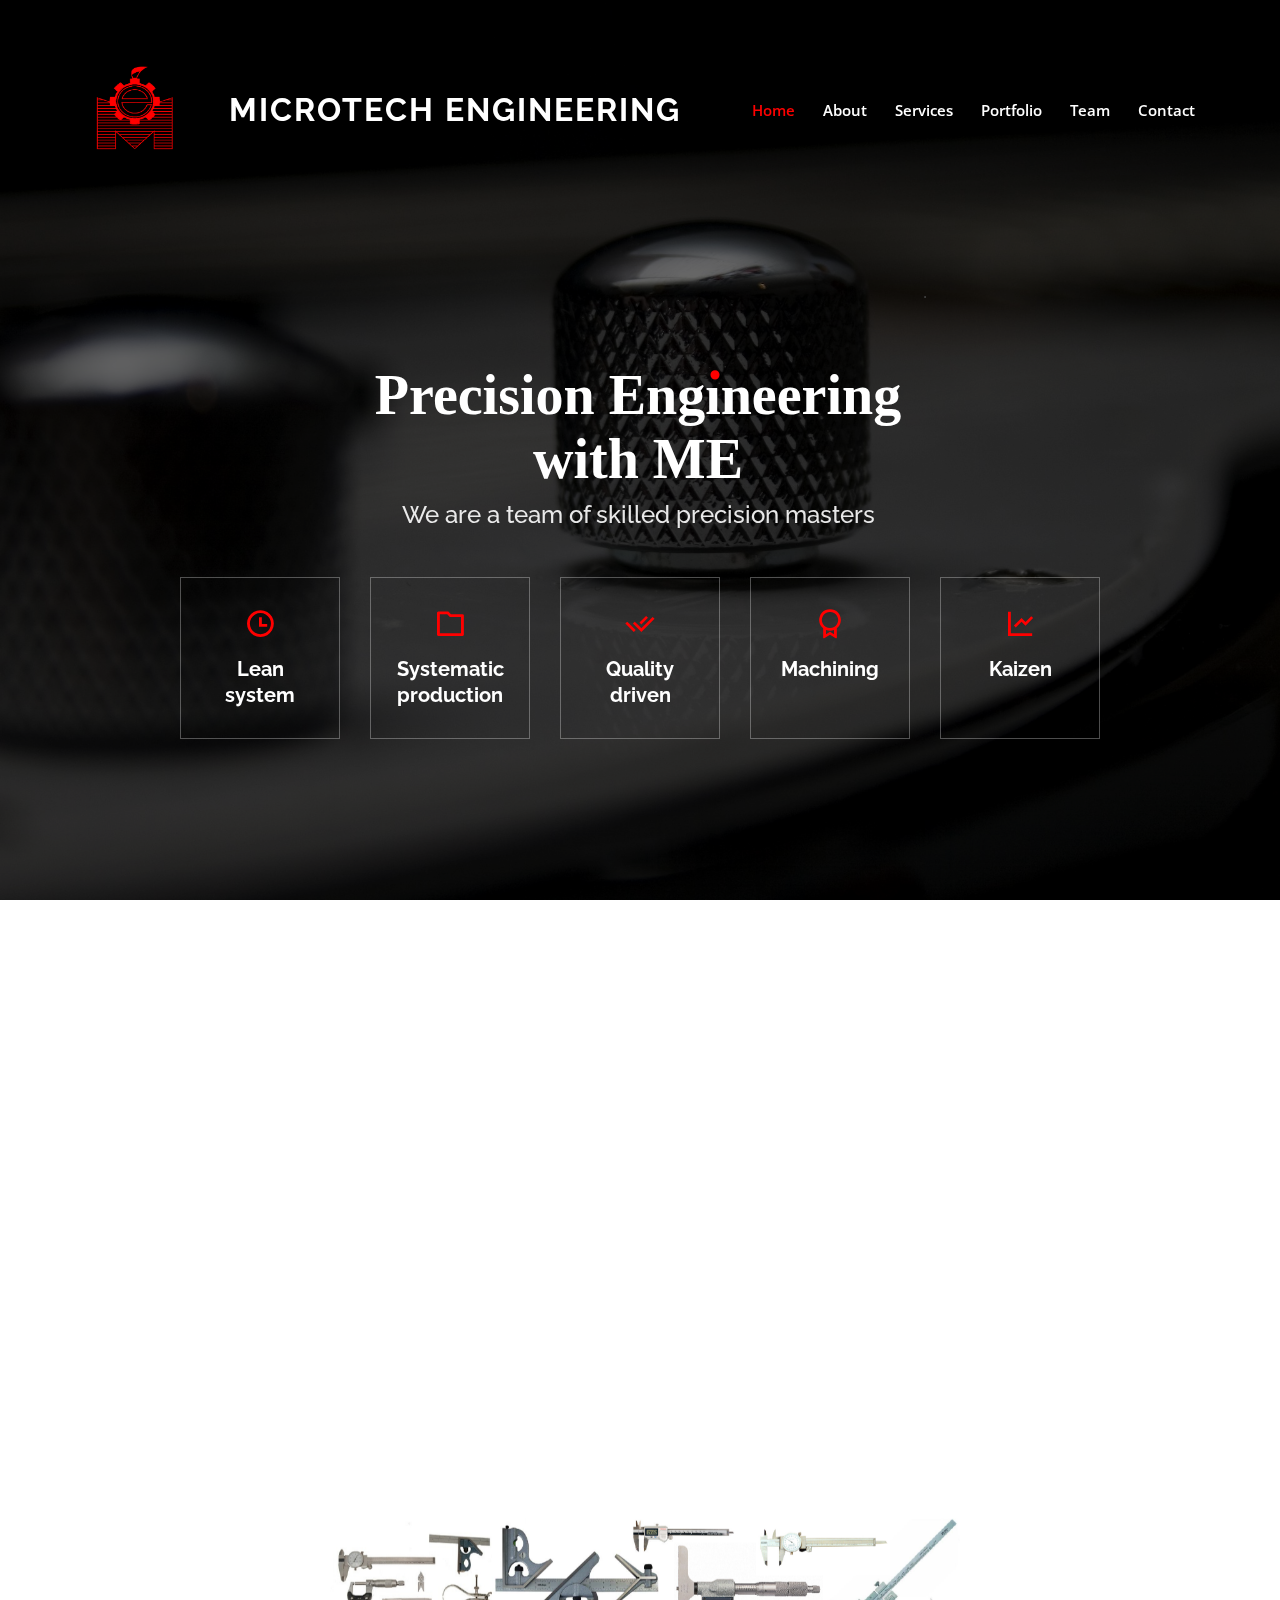
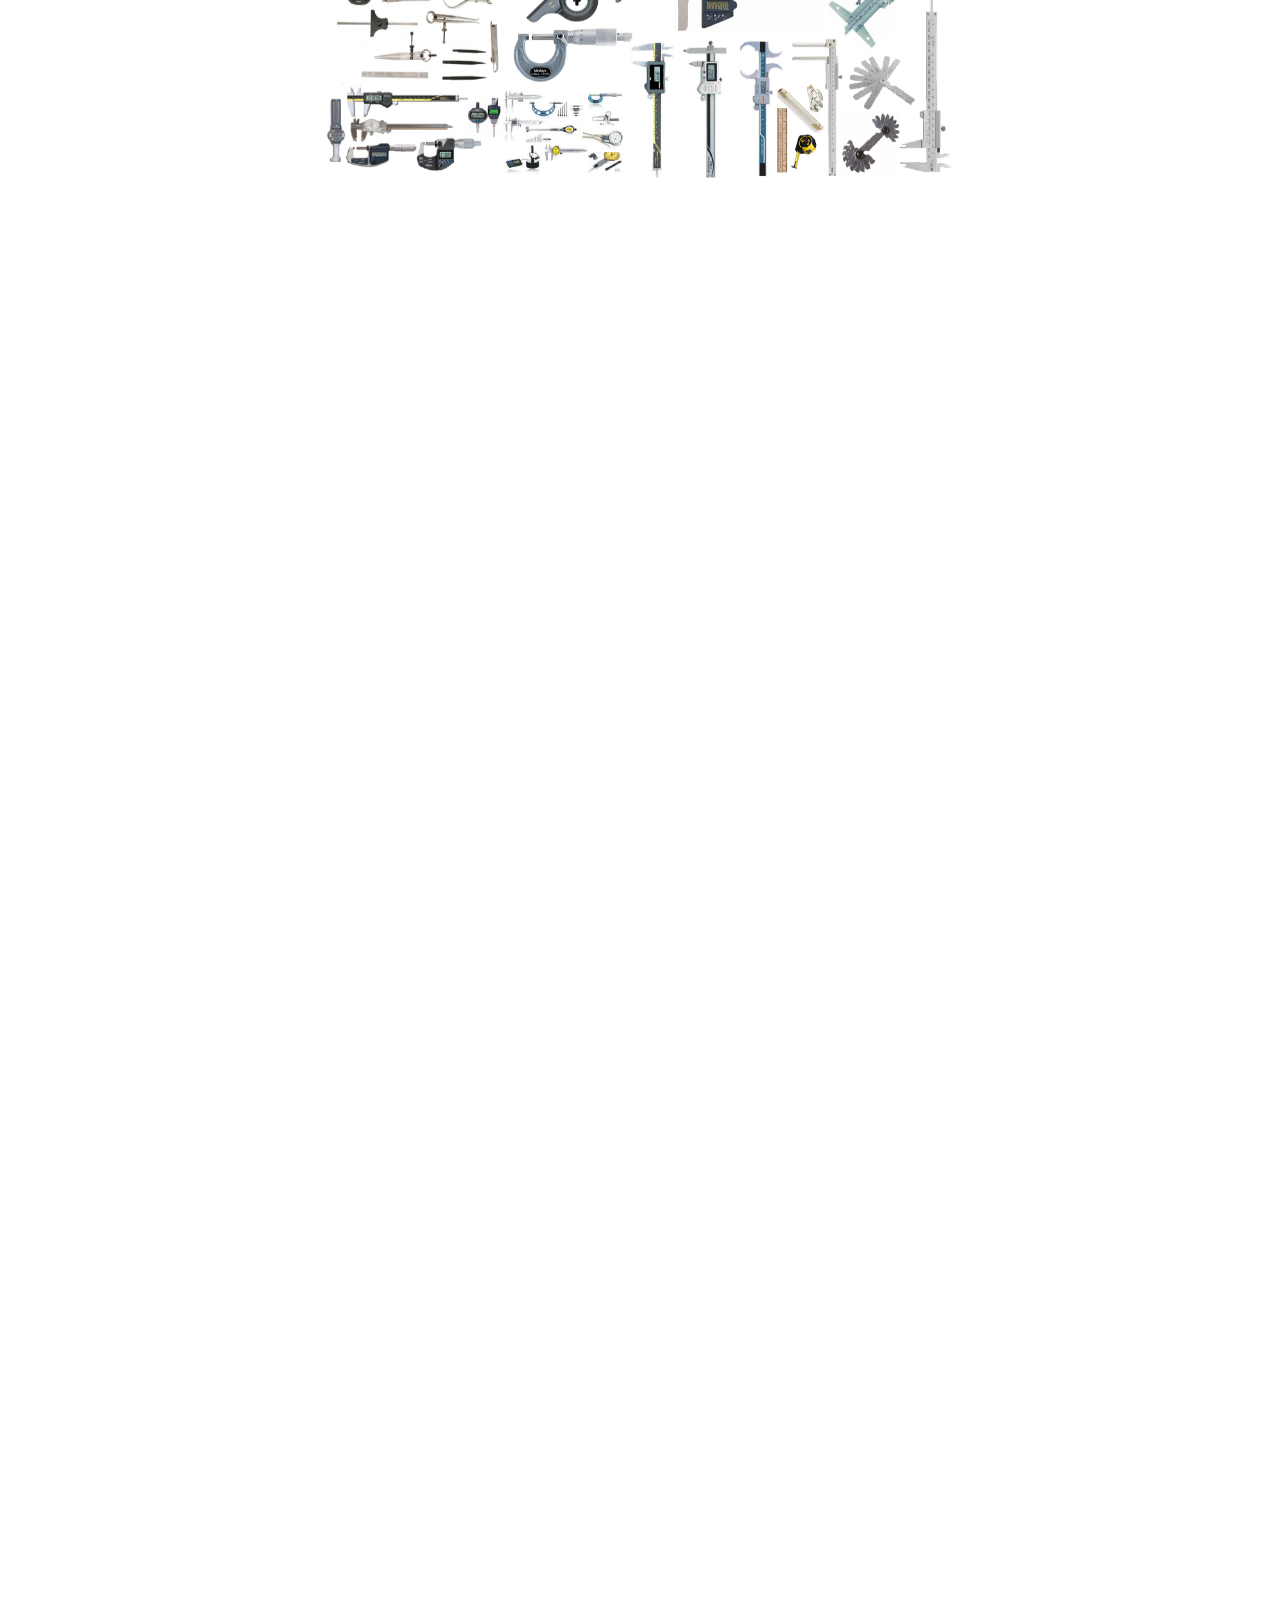
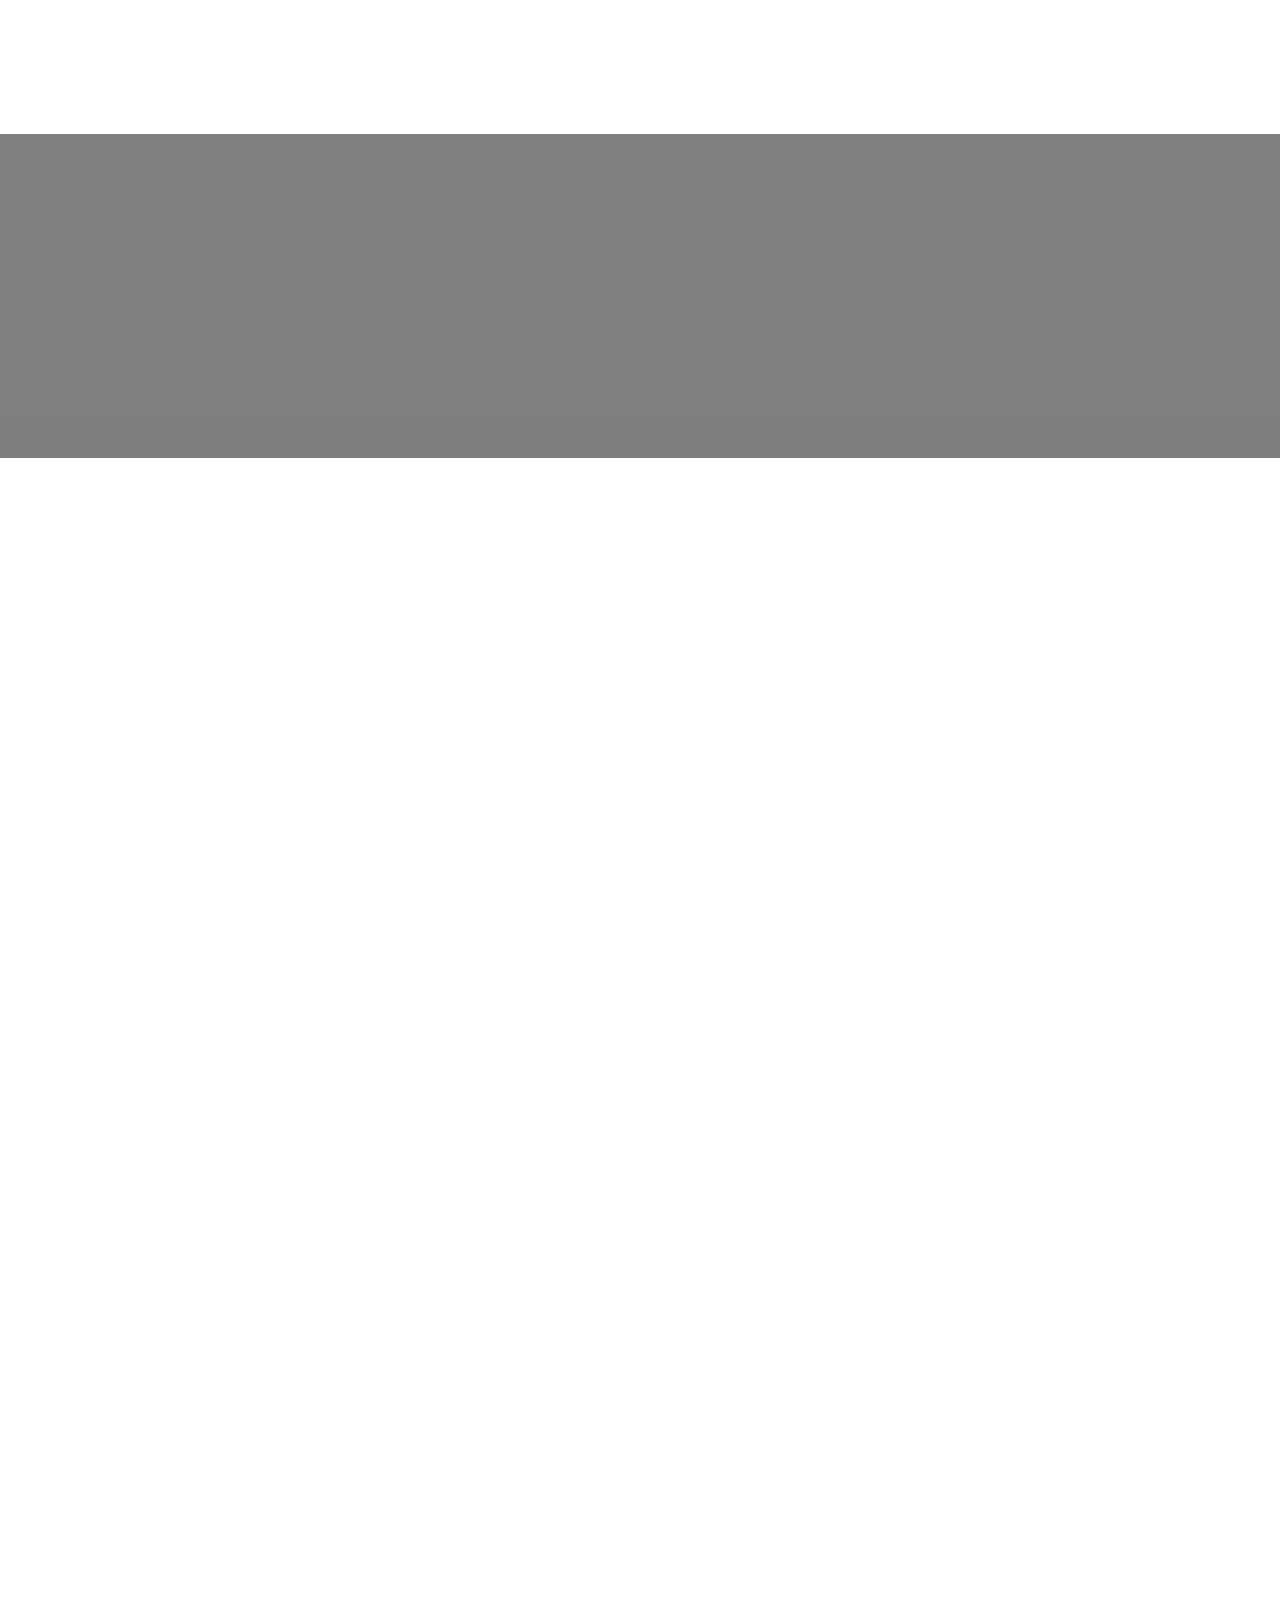
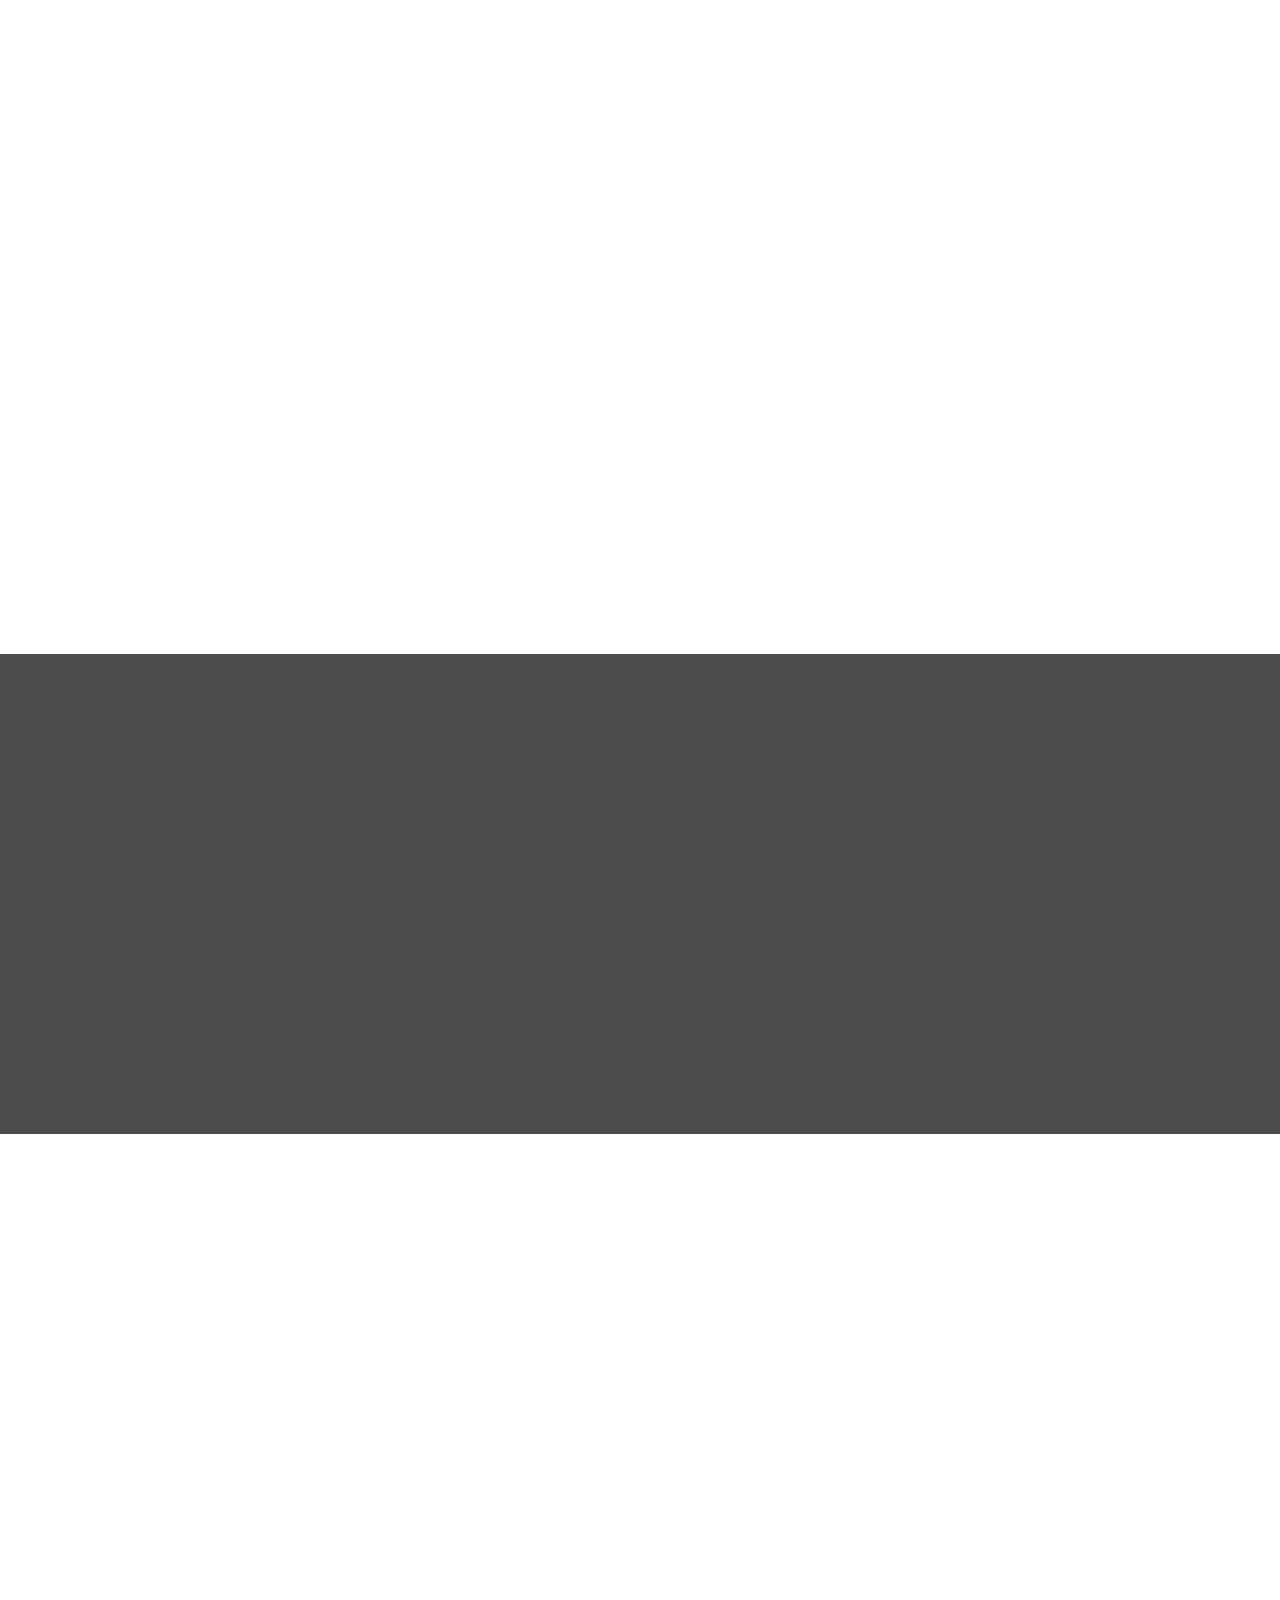
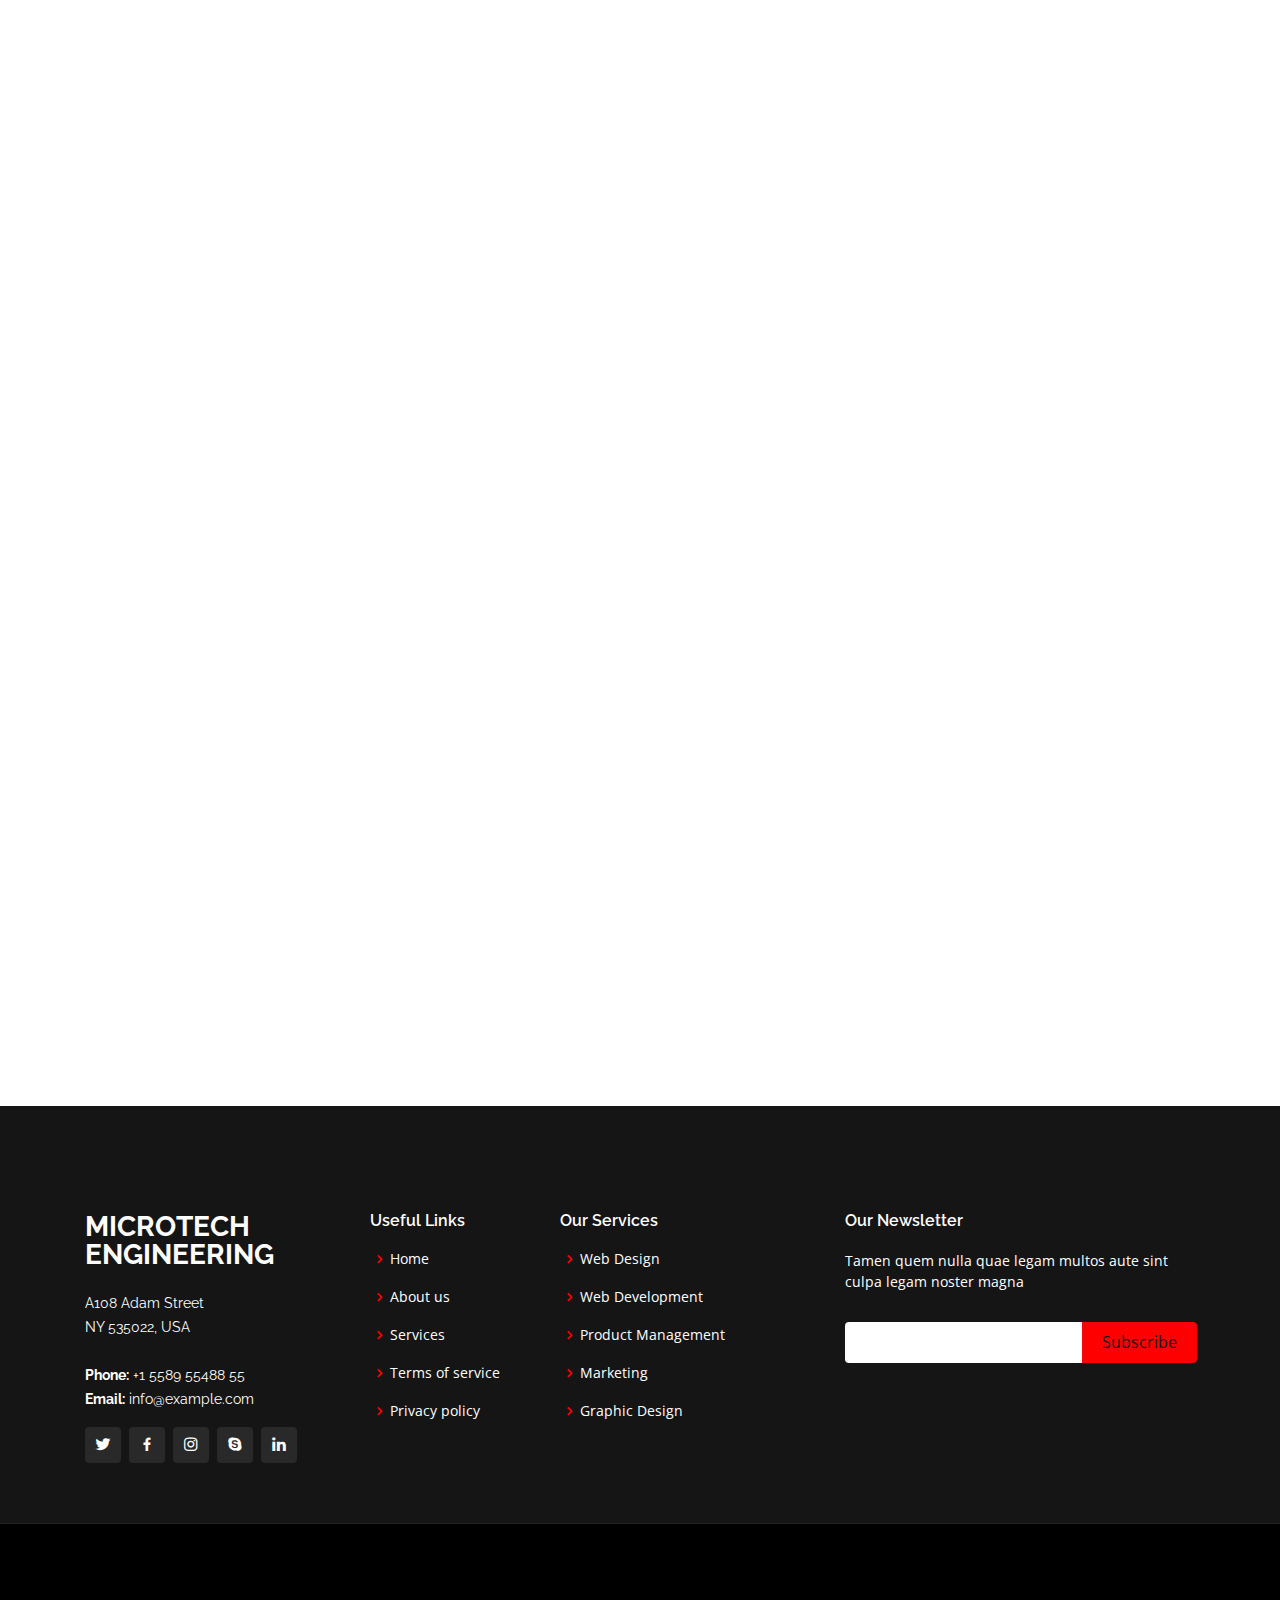
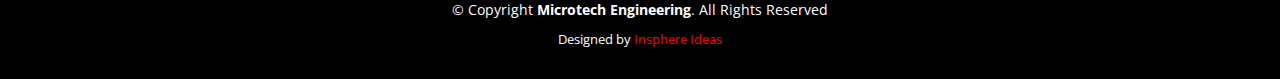
<file: index.html>
<!DOCTYPE html>
<html lang="en">

<head>
  <meta charset="utf-8">
  <meta content="width=device-width, initial-scale=1.0" name="viewport">
  
  <title>Microtech Engineering</title>
  
  <meta content="" name="descriptison">
  <meta content="" name="keywords">

  <!-- Favicons -->
  <link href="assets/img/favicon.png" rel="icon">
  <link href="assets/img/apple-touch-icon.png" rel="apple-touch-icon">

  <!-- Google Fonts -->
  <link href="https://fonts.googleapis.com/css?family=Open+Sans:300,300i,400,400i,600,600i,700,700i|Raleway:300,300i,400,400i,500,500i,600,600i,700,700i|Poppins:300,300i,400,400i,500,500i,600,600i,700,700i" rel="stylesheet">

  <!-- Vendor CSS Files -->
  <link href="assets/vendor/bootstrap/css/bootstrap.min.css" rel="stylesheet">
  <link href="assets/vendor/icofont/icofont.min.css" rel="stylesheet">
  <link href="assets/vendor/boxicons/css/boxicons.min.css" rel="stylesheet">
  <link href="assets/vendor/owl.carousel/assets/owl.carousel.min.css" rel="stylesheet">
  <link href="assets/vendor/venobox/venobox.css" rel="stylesheet">
  <link href="assets/vendor/remixicon/remixicon.css" rel="stylesheet">
  <link href="assets/vendor/aos/aos.css" rel="stylesheet">

  <!-- Template Main CSS File -->
  <link href="assets/css/style.css" rel="stylesheet">

  <!-- =======================================================
  * Template Name: Gp - v2.1.0
  * Template URL: https://bootstrapmade.com/gp-free-multipurpose-html-bootstrap-template/
  * Author: BootstrapMade.com
  * License: https://bootstrapmade.com/license/
  ======================================================== -->
</head>

<body>

  <!-- ======= Header ======= -->
  <header id="header" class="fixed-top">
    <div class="container d-flex align-items-center justify-content-between">
      <img src="logo.png" width="100" height="100">
      <h1 class="logo"><a href="index.html">Microtech Engineering</a></h1>
      <!-- Uncomment below if you prefer to use an image logo -->
      <!-- <a href="index.html" class="logo"><img src="assets/img/logo.png" alt="" class="img-fluid"></a>-->

      <nav class="nav-menu d-none d-lg-block">
        <ul>
          <li class="active"><a href="index.html">Home</a></li>
          <li><a href="#about">About</a></li>
          <li><a href="#services">Services</a></li>
          <li><a href="#portfolio">Portfolio</a></li>
          <li><a href="#team">Team</a></li>
          <!-- <li class="drop-down"><a href="">Drop Down</a> -->
            <!-- <ul>
              <li><a href="#">Drop Down 1</a></li>
              <li class="drop-down"><a href="#">Deep Drop Down</a>
                <ul>
                  <li><a href="#">Deep Drop Down 1</a></li>
                  <li><a href="#">Deep Drop Down 2</a></li>
                  <li><a href="#">Deep Drop Down 3</a></li>
                  <li><a href="#">Deep Drop Down 4</a></li>
                  <li><a href="#">Deep Drop Down 5</a></li>
                </ul>
              </li>
              <li><a href="#">Drop Down 2</a></li>
              <li><a href="#">Drop Down 3</a></li>
              <li><a href="#">Drop Down 4</a></li>
            </ul> -->
          </li>
          <li><a href="#contact">Contact</a></li>

        </ul>
      </nav><!-- .nav-menu -->

      

    </div>
  </header><!-- End Header -->

  

  <!-- ======= Hero Section ======= -->
  <section id="hero" class="d-flex align-items-center justify-content-center">
    <div class="container" data-aos="fade-up">

      <div class="row justify-content-center" data-aos="fade-up" data-aos-delay="150">
        <div class="col-xl-6 col-lg-8">
          <br><br>
          <h1><p class="letter bounce" style="color: red;">&nbsp;&nbsp;&nbsp;&nbsp;&nbsp;&nbsp;&nbsp;&nbsp;&nbsp;&nbsp;&nbsp;.</p>

            
            <p class="letter">Precision Engıneering with ME</p> 
            <h2>We are a team of skilled precision masters</h2>         
            <!-- <p class="letter bounce">.</p>
            <p class="letter">ı</p> -->
        </div><span>.</span></h1>
          <!-- <h2>We are a team of skilled precision masters</h2> -->
        
      </div>
      

      <div class="row mt-5 justify-content-center" data-aos="zoom-in" data-aos-delay="250">
        <div class="col-xl-2 col-md-4 col-6">
          <div class="icon-box">
            <i class="ri-time-line"></i>
            <h3><a href="lean.html">Lean system</a></h3>
          </div>
        </div>
        <div class="col-xl-2 col-md-4 col-6 ">
          <div class="icon-box">
            <i class="ri-folder-line"></i>
            <h3><a href="systematic.html">Systematic production</a></h3>
          </div>
        </div>
        <div class="col-xl-2 col-md-4 col-6 mt-4 mt-md-0">
          <div class="icon-box">
            <i class="ri-check-double-line"></i>
            <h3><a href="quality.html">Quality driven</a></h3>
          </div>
        </div>
        <div class="col-xl-2 col-md-4 col-6 mt-4 mt-xl-0">
          <div class="icon-box">
            <i class="ri-award-line"></i>
            <h3><a href="machining.html">Machining</a></h3>
          </div>
        </div>
        <div class="col-xl-2 col-md-4 col-6 mt-4 mt-xl-0">
          <div class="icon-box">
            <i class="ri-line-chart-line"></i>
            <h3><a href="kaizen.html">Kaizen</a></h3>
          </div>
        </div>
      </div>

    </div>
  </section><!-- End Hero -->

  <main id="main">

    <!-- ======= About Section ======= -->
    <section id="about" class="about">
      <div class="container" data-aos="fade-up">

        <div class="row">
          <div class="col-lg-6 order-1 order-lg-2" data-aos="fade-left" data-aos-delay="100">
            <img src="assets/img/about.jpg" class="img-fluid" alt="">
          </div>
          <div class="col-lg-6 pt-4 pt-lg-0 order-2 order-lg-1 content" data-aos="fade-right" data-aos-delay="100">
            <h3>We are there to help whereever the precision of components is uncompromisable</h3>
            <p class="font-italic">
              World is growing beyond borders. Nowadays even sky is not the limit. We human beings are dreaming of colonising the entire universe. All these dreams were ignited by the fast growing engineering technology. Growth of technology is powered by passion for perfection
            </p>
            <ul>
              <li><i class="ri-check-double-line"></i>We always stick to the drawings to make sure that the customer requirement is satisfied perfectly</li>
              <li><i class="ri-check-double-line"></i>Our lean manufacturing culture helps to increase productivity and continuous improvements add more efficiancy over time</li>
              <li><i class="ri-check-double-line"></i>Our team's way of thought is always bound to precision. Precision is the first priority for anything and everything we do</li>
            </ul>
            <p>
              Established in 1998, we have successfully completed two decades with considerable number of happy customers
            </p>
          </div>
        </div>

      </div>
    </section><!-- End About Section -->


<!-- New Tools Section -->

    <div id="carouselExampleIndicators" class="carousel slide" data-ride="carousel">
      <ol class="carousel-indicators">
        <li data-target="#carouselExampleIndicators" data-slide-to="0" class="active"></li>
        <li data-target="#carouselExampleIndicators" data-slide-to="1"></li>
        <li data-target="#carouselExampleIndicators" data-slide-to="2"></li>
      </ol>
      <div class="carousel-inner">
        <div class="carousel-item active">
          <img src="./assets/img/tools/tools3.png" class="d-block w-100" alt="...">
        </div>
        <div class="carousel-item">
          <img src="./assets/img/tools/tools1.jpg" class="d-block w-100" alt="...">
        </div>
        <div class="carousel-item">
          <img src="./assets/img/tools/tools2.jpg" class="d-block w-100" alt="...">
        </div>
      </div>
      <a class="carousel-control-prev" href="#carouselExampleIndicators" role="button" data-slide="prev">
        <span class="carousel-control-prev-icon" aria-hidden="true"></span>
        <span class="sr-only">Previous</span>
      </a>
      <a class="carousel-control-next" href="#carouselExampleIndicators" role="button" data-slide="next">
        <span class="carousel-control-next-icon" aria-hidden="true"></span>
        <span class="sr-only">Next</span>
      </a>
    </div>
    <!-- ======= Closed Tools Section ======= -->

    <section id="features" class="features">
      <div class="container" data-aos="fade-up">
        <div class="row">
          <div class="image col-lg-6" style='background-image: url("assets/img/erp/erp3.jpg");' data-aos="fade-right"></div>
          
          <div class="col-lg-6" data-aos="fade-left" data-aos-delay="100">
            <div class="icon-box mt-5 mt-lg-0" data-aos="zoom-in" data-aos-delay="150">
              <i class="bx bx-receipt"></i>
              <h4>Versatility</h4>
              <p>We are extremely versatile and most of our products are unique</p>
            </div>
            <div class="icon-box mt-5" data-aos="zoom-in" data-aos-delay="150">
              <i class="bx bx-cube-alt"></i>
              <h4>Harum esse qui</h4>
              <p>Excepteur sint occaecat cupidatat non proident, sunt in culpa qui officia deserunt</p>
            </div>
            <div class="icon-box mt-5" data-aos="zoom-in" data-aos-delay="150">
              <i class="bx bx-images"></i>
              <h4>Aut occaecati</h4>
              <p>Aut suscipit aut cum nemo deleniti aut omnis. Doloribus ut maiores omnis facere</p>
            </div>
            <div class="icon-box mt-5" data-aos="zoom-in" data-aos-delay="150">
              <i class="bx bx-shield"></i>
              <h4>Beatae veritatis</h4>
              <p>Expedita veritatis consequuntur nihil tempore laudantium vitae denat pacta</p>
            </div>
          </div>
        </div>

      </div>
    </section><!-- End Features Section -->

    <!-- ======= Services Section ======= -->
    <section id="services" class="services">
      <div class="container" data-aos="fade-up">

        <div class="section-title">
          <h2>Services</h2>
          <p>Check our Services</p>
        </div>

        <div class="row">
          <div class="col-lg-4 col-md-6 d-flex align-items-stretch" data-aos="zoom-in" data-aos-delay="100">
            <div class="icon-box">
              <div class="icon"><i class="bx bx-ruler"></i></div>
              <h4><a href="">Pecision components</a></h4>
              <p>Voluptatum deleniti atque corrupti quos dolores et quas molestias excepturi</p>
            </div>
          </div>

          <div class="col-lg-4 col-md-6 d-flex align-items-stretch mt-4 mt-md-0" data-aos="zoom-in" data-aos-delay="200">
            <div class="icon-box">
              <div class="icon"><i class="bx bx-disc"></i></div>
              <h4><a href="">Wire cutting</a></h4>
              <p>Duis aute irure dolor in reprehenderit in voluptate velit esse cillum dolore</p>
            </div>
          </div>

          <div class="col-lg-4 col-md-6 d-flex align-items-stretch mt-4 mt-lg-0" data-aos="zoom-in" data-aos-delay="300">
            <div class="icon-box">
              <div class="icon"><i class="bx bx-tachometer"></i></div>
              <h4><a href="">Magni Dolores</a></h4>
              <p>Excepteur sint occaecat cupidatat non proident, sunt in culpa qui officia</p>
            </div>
          </div>

          <div class="col-lg-4 col-md-6 d-flex align-items-stretch mt-4" data-aos="zoom-in" data-aos-delay="100">
            <div class="icon-box">
              <div class="icon"><i class="bx bx-world"></i></div>
              <h4><a href="">Nemo Enim</a></h4>
              <p>At vero eos et accusamus et iusto odio dignissimos ducimus qui blanditiis</p>
            </div>
          </div>

          <div class="col-lg-4 col-md-6 d-flex align-items-stretch mt-4" data-aos="zoom-in" data-aos-delay="200">
            <div class="icon-box">
              <div class="icon"><i class="bx bx-slideshow"></i></div>
              <h4><a href="">Dele cardo</a></h4>
              <p>Quis consequatur saepe eligendi voluptatem consequatur dolor consequuntur</p>
            </div>
          </div>

          <div class="col-lg-4 col-md-6 d-flex align-items-stretch mt-4" data-aos="zoom-in" data-aos-delay="300">
            <div class="icon-box">
              <div class="icon"><i class="bx bx-arch"></i></div>
              <h4><a href="">Divera don</a></h4>
              <p>Modi nostrum vel laborum. Porro fugit error sit minus sapiente sit aspernatur</p>
            </div>
          </div>

        </div>

      </div>
    </section><!-- End Services Section -->

    <!-- ======= Cta Section ======= -->
    <section id="cta" class="cta">
      <div class="container" data-aos="zoom-in">

        <div class="text-center">
          <h3>Call To Action</h3>
          <p> Duis aute irure dolor in reprehenderit in voluptate velit esse cillum dolore eu fugiat 
            nulla pariatur. Excepteur sint occaecat cupidatat non proident, sunt in culpa qui officia 
            deserunt mollit anim id est laborum.</p>
          <a class="cta-btn" href="#">Call To Action</a>
        </div>

      </div>
    </section><!-- End Cta Section -->

    <!-- ======= Portfolio Section ======= -->
    <section id="portfolio" class="portfolio">
      <div class="container" data-aos="fade-up">

        <div class="section-title">
          <h2>Gallery</h2>
          <p>Check our Gallery</p>
        </div>

        <div class="row" data-aos="fade-up" data-aos-delay="100">
          <div class="col-lg-12 d-flex justify-content-center">
            <ul id="portfolio-flters">
              <li data-filter="*" class="filter-active">All</li>
              <!-- <li data-filter=".filter-app">App</li>
              <li data-filter=".filter-card">Card</li>
              <li data-filter=".filter-web">Web</li> -->
            </ul>
          </div>
        </div>

        <div class="row portfolio-container" data-aos="fade-up" data-aos-delay="200">

          <div class="col-lg-4 col-md-6 portfolio-item filter-app">
            <div class="portfolio-wrap">
              <img src="assets/img/portfolio2/SalineLectronics-AreaOverview-25.jpg" class="img-fluid" alt="">
              <div class="portfolio-info">
                <h4>App 1</h4>
                <p>App</p>
                <div class="portfolio-links">
                  <a href="assets/img/portfolio2/2.jpg" data-gall="portfolioGallery" class="venobox" title="App 1"><i class="bx bx-plus"></i></a>
                  <a href="portfolio-details.html" title="More Details"><i class="bx bx-link"></i></a>
                </div>
              </div>
            </div>
          </div>

          <div class="col-lg-4 col-md-6 portfolio-item filter-web">
            <div class="portfolio-wrap">
              <img src="assets/img/portfolio2/3.jpg" class="img-fluid" alt="">
              <div class="portfolio-info">
                <h4>Web 3</h4>
                <p>Web</p>
                <div class="portfolio-links">
                  <a href="assets/img/portfolio2/3.jpg" data-gall="portfolioGallery" class="venobox" title="Web 3"><i class="bx bx-plus"></i></a>
                  <a href="portfolio-details.html" title="More Details"><i class="bx bx-link"></i></a>
                </div>
              </div>
            </div>
          </div>

          <div class="col-lg-4 col-md-6 portfolio-item filter-app">
            <div class="portfolio-wrap">
              <img src="assets/img/portfolio2/4.jpg" class="img-fluid" alt="">
              <div class="portfolio-info">
                <h4>App 2</h4>
                <p>App</p>
                <div class="portfolio-links">
                  <a href="assets/img/portfolio2/5.jpg" data-gall="portfolioGallery" class="venobox" title="App 2"><i class="bx bx-plus"></i></a>
                  <a href="portfolio-details.html" title="More Details"><i class="bx bx-link"></i></a>
                </div>
              </div>
            </div>
          </div>

          <div class="col-lg-4 col-md-6 portfolio-item filter-card">
            <div class="portfolio-wrap">
              <img src="assets/img/portfolio2/card2.jpg" class="img-fluid" alt="">
              <div class="portfolio-info">
                <h4>Card 2</h4>
                <p>Card</p>
                <div class="portfolio-links">
                  <a href="assets/img/portfolio2/7.jpg" data-gall="portfolioGallery" class="venobox" title="Card 2"><i class="bx bx-plus"></i></a>
                  <a href="portfolio-details.html" title="More Details"><i class="bx bx-link"></i></a>
                </div>
              </div>
            </div>
          </div>

          <div class="col-lg-4 col-md-6 portfolio-item filter-web">
            <div class="portfolio-wrap">
              <img src="assets/img/portfolio2/8.jpg" class="img-fluid" alt="">
              <div class="portfolio-info">
                <h4>Web 2</h4>
                <p>Web</p>
                <div class="portfolio-links">
                  <a href="assets/img/portfolio2/9.png" data-gall="portfolioGallery" class="venobox" title="Web 2"><i class="bx bx-plus"></i></a>
                  <a href="portfolio-details.html" title="More Details"><i class="bx bx-link"></i></a>
                </div>
              </div>
            </div>
          </div>

          <div class="col-lg-4 col-md-6 portfolio-item filter-app">
            <div class="portfolio-wrap">
              <img src="assets/img/portfolio2/potrait_check1.jpg" class="img-fluid" alt="">
              <div class="portfolio-info">
                <h4>App 3</h4>
                <p>App</p>
                <div class="portfolio-links">
                  <a href="assets/img/portfolio/portfolio-6.jpg" data-gall="portfolioGallery" class="venobox" title="App 3"><i class="bx bx-plus"></i></a>
                  <a href="portfolio-details.html" title="More Details"><i class="bx bx-link"></i></a>
                </div>
              </div>
            </div>
          </div>

          <div class="col-lg-4 col-md-6 portfolio-item filter-card">
            <div class="portfolio-wrap">
              <img src="assets/img/portfolio2/9.png" class="img-fluid" alt="">
              <div class="portfolio-info">
                <h4>Card 1</h4>
                <p>Card</p>
                <div class="portfolio-links">
                  <a href="assets/img/portfolio/portfolio-7.jpg" data-gall="portfolioGallery" class="venobox" title="Card 1"><i class="bx bx-plus"></i></a>
                  <a href="portfolio-details.html" title="More Details"><i class="bx bx-link"></i></a>
                </div>
              </div>
            </div>
          </div>

          <div class="col-lg-4 col-md-6 portfolio-item filter-card">
            <div class="portfolio-wrap">
              <img src="assets/img/portfolio2/card3.jpg" class="img-fluid" alt="">
              <div class="portfolio-info">
                <h4>Card 3</h4>
                <p>Card</p>
                <div class="portfolio-links">
                  <a href="assets/img/portfolio/portfolio-8.jpg" data-gall="portfolioGallery" class="venobox" title="Card 3"><i class="bx bx-plus"></i></a>
                  <a href="portfolio-details.html" title="More Details"><i class="bx bx-link"></i></a>
                </div>
              </div>
            </div>
          </div>

          <div class="col-lg-4 col-md-6 portfolio-item filter-web">
            <div class="portfolio-wrap">
              <img src="assets/img/portfolio2/7.jpg" class="img-fluid" alt="">
              <div class="portfolio-info">
                <h4>Web 3</h4>
                <p>Web</p>
                <div class="portfolio-links">
                  <a href="assets/img/portfolio2/9.png" data-gall="portfolioGallery" class="venobox" title="Web 3"><i class="bx bx-plus"></i></a>
                  <a href="portfolio-details.html" title="More Details"><i class="bx bx-link"></i></a>
                </div>
              </div>
            </div>
          </div>

        </div>

      </div>
    </section><!-- End Portfolio Section -->

    <!-- ======= Counts Section ======= -->
    <section id="counts" class="counts">
      <div class="container" data-aos="fade-up">

        <div class="row no-gutters">
          <div class="image col-xl-5 d-flex align-items-stretch justify-content-center justify-content-lg-start" data-aos="fade-right" data-aos-delay="100"></div>
          <div class="col-xl-7 pl-0 pl-lg-5 pr-lg-1 d-flex align-items-stretch" data-aos="fade-left" data-aos-delay="100">
            <div class="content d-flex flex-column justify-content-center">
              <h3>Voluptatem dignissimos provident quasi</h3>
              <p>
                Lorem ipsum dolor sit amet, consectetur adipiscing elit, sed do eiusmod tempor incididunt ut labore et dolore magna aliqua. Duis aute irure dolor in reprehenderit
              </p>
              <div class="row">
                <div class="col-md-6 d-md-flex align-items-md-stretch">
                  <div class="count-box">
                    <i class="icofont-simple-smile"></i>
                    <span data-toggle="counter-up">65</span>
                    <p><strong>Happy Clients</strong> consequuntur voluptas nostrum aliquid ipsam architecto ut.</p>
                  </div>
                </div>

                <div class="col-md-6 d-md-flex align-items-md-stretch">
                  <div class="count-box">
                    <i class="icofont-document-folder"></i>
                    <span data-toggle="counter-up">85</span>
                    <p><strong>Projects</strong> adipisci atque cum quia aspernatur totam laudantium et quia dere tan</p>
                  </div>
                </div>

                <div class="col-md-6 d-md-flex align-items-md-stretch">
                  <div class="count-box">
                    <i class="icofont-clock-time"></i>
                    <span data-toggle="counter-up">12</span>
                    <p><strong>Years of experience</strong> aut commodi quaerat modi aliquam nam ducimus aut voluptate non vel</p>
                  </div>
                </div>

                <div class="col-md-6 d-md-flex align-items-md-stretch">
                  <div class="count-box">
                    <i class="icofont-award"></i>
                    <span data-toggle="counter-up">15</span>
                    <p><strong>Awards</strong> rerum asperiores dolor alias quo reprehenderit eum et nemo pad der</p>
                  </div>
                </div>
              </div>
            </div><!-- End .content-->
          </div>
        </div>

      </div>
    </section><!-- End Counts Section -->

    <!-- ======= Testimonials Section ======= -->
    <section id="testimonials" class="testimonials">
      <div class="container" data-aos="zoom-in">

        <div class="owl-carousel testimonials-carousel">

          <div class="testimonial-item">
            <img src="assets/img/testimonials/testimonials-1.jpg" class="testimonial-img" alt="">
            <h3>Saul Goodman</h3>
            <h4>Ceo &amp; Founder</h4>
            <p>
              <i class="bx bxs-quote-alt-left quote-icon-left"></i>
              Proin iaculis purus consequat sem cure digni ssim donec porttitora entum suscipit rhoncus. Accusantium quam, ultricies eget id, aliquam eget nibh et. Maecen aliquam, risus at semper.
              <i class="bx bxs-quote-alt-right quote-icon-right"></i>
            </p>
          </div>

          <div class="testimonial-item">
            <img src="assets/img/testimonials/testimonials-2.jpg" class="testimonial-img" alt="">
            <h3>Sara Wilsson</h3>
            <h4>Designer</h4>
            <p>
              <i class="bx bxs-quote-alt-left quote-icon-left"></i>
              Export tempor illum tamen malis malis eram quae irure esse labore quem cillum quid cillum eram malis quorum velit fore eram velit sunt aliqua noster fugiat irure amet legam anim culpa.
              <i class="bx bxs-quote-alt-right quote-icon-right"></i>
            </p>
          </div>

          <div class="testimonial-item">
            <img src="assets/img/testimonials/testimonials-3.jpg" class="testimonial-img" alt="">
            <h3>Jena Karlis</h3>
            <h4>Store Owner</h4>
            <p>
              <i class="bx bxs-quote-alt-left quote-icon-left"></i>
              Enim nisi quem export duis labore cillum quae magna enim sint quorum nulla quem veniam duis minim tempor labore quem eram duis noster aute amet eram fore quis sint minim.
              <i class="bx bxs-quote-alt-right quote-icon-right"></i>
            </p>
          </div>

          <div class="testimonial-item">
            <img src="assets/img/testimonials/testimonials-4.jpg" class="testimonial-img" alt="">
            <h3>Matt Brandon</h3>
            <h4>Freelancer</h4>
            <p>
              <i class="bx bxs-quote-alt-left quote-icon-left"></i>
              Fugiat enim eram quae cillum dolore dolor amet nulla culpa multos export minim fugiat minim velit minim dolor enim duis veniam ipsum anim magna sunt elit fore quem dolore labore illum veniam.
              <i class="bx bxs-quote-alt-right quote-icon-right"></i>
            </p>
          </div>

          <div class="testimonial-item">
            <img src="assets/img/testimonials/testimonials-5.jpg" class="testimonial-img" alt="">
            <h3>John Larson</h3>
            <h4>Entrepreneur</h4>
            <p>
              <i class="bx bxs-quote-alt-left quote-icon-left"></i>
              Quis quorum aliqua sint quem legam fore sunt eram irure aliqua veniam tempor noster veniam enim culpa labore duis sunt culpa nulla illum cillum fugiat legam esse veniam culpa fore nisi cillum quid.
              <i class="bx bxs-quote-alt-right quote-icon-right"></i>
            </p>
          </div>

        </div>

      </div>
    </section><!-- End Testimonials Section -->

    <!-- ======= Team Section ======= -->
    <section id="team" class="team">
      <div class="container" data-aos="fade-up">

        <div class="section-title">
          <h2>Team</h2>
          <p>Check our Team</p>
        </div>

        <div class="row">

          <div class="col-lg-3 col-md-6 d-flex align-items-stretch">
            <div class="member" data-aos="fade-up" data-aos-delay="100">
              <div class="member-img">
                <img src="assets/img/team/team-1.jpg" class="img-fluid" alt="">
                <div class="social">
                  <a href=""><i class="icofont-twitter"></i></a>
                  <a href=""><i class="icofont-facebook"></i></a>
                  <a href=""><i class="icofont-instagram"></i></a>
                  <a href=""><i class="icofont-linkedin"></i></a>
                </div>
              </div>
              <div class="member-info">
                <h4>Walter White</h4>
                <span>Chief Executive Officer</span>
              </div>
            </div>
          </div>

          <div class="col-lg-3 col-md-6 d-flex align-items-stretch">
            <div class="member" data-aos="fade-up" data-aos-delay="200">
              <div class="member-img">
                <img src="assets/img/team/team-2.jpg" class="img-fluid" alt="">
                <div class="social">
                  <a href=""><i class="icofont-twitter"></i></a>
                  <a href=""><i class="icofont-facebook"></i></a>
                  <a href=""><i class="icofont-instagram"></i></a>
                  <a href=""><i class="icofont-linkedin"></i></a>
                </div>
              </div>
              <div class="member-info">
                <h4>Sarah Jhonson</h4>
                <span>Product Manager</span>
              </div>
            </div>
          </div>

          <div class="col-lg-3 col-md-6 d-flex align-items-stretch">
            <div class="member" data-aos="fade-up" data-aos-delay="300">
              <div class="member-img">
                <img src="assets/img/team/team-3.jpg" class="img-fluid" alt="">
                <div class="social">
                  <a href=""><i class="icofont-twitter"></i></a>
                  <a href=""><i class="icofont-facebook"></i></a>
                  <a href=""><i class="icofont-instagram"></i></a>
                  <a href=""><i class="icofont-linkedin"></i></a>
                </div>
              </div>
              <div class="member-info">
                <h4>William Anderson</h4>
                <span>CTO</span>
              </div>
            </div>
          </div>

          <div class="col-lg-3 col-md-6 d-flex align-items-stretch">
            <div class="member" data-aos="fade-up" data-aos-delay="400">
              <div class="member-img">
                <img src="assets/img/team/team-4.jpg" class="img-fluid" alt="">
                <div class="social">
                  <a href=""><i class="icofont-twitter"></i></a>
                  <a href=""><i class="icofont-facebook"></i></a>
                  <a href=""><i class="icofont-instagram"></i></a>
                  <a href=""><i class="icofont-linkedin"></i></a>
                </div>
              </div>
              <div class="member-info">
                <h4>Amanda Jepson</h4>
                <span>Accountant</span>
              </div>
            </div>
          </div>

        </div>

      </div>
    </section><!-- End Team Section -->

    <!-- ======= Contact Section ======= -->
    <section id="contact" class="contact">
      <div class="container" data-aos="fade-up">

        <div class="section-title">
          <h2>Contact</h2>
          <p>Contact Us</p>
        </div>

        <div>
          <iframe style="border:0; width: 100%; height: 270px;" src="https://www.google.com/maps/embed?pb=!1m18!1m12!1m3!1d3886.168509330951!2d77.52908751420185!3d13.088504715845064!2m3!1f0!2f0!3f0!3m2!1i1024!2i768!4f13.1!3m3!1m2!1s0x3bae3e1e099872bb%3A0x565dd0e0af9b5480!2sMicrotech%20Engineering!5e0!3m2!1sen!2sin!4v1608802064990!5m2!1sen!2sin" width="600" height="450" frameborder="0" style="border:0;" allowfullscreen="" aria-hidden="false" tabindex="0"></iframe>
          <!-- <iframe style="border:0; width: 100%; height: 270px;" src="https://www.google.com/maps/embed?pb=!1m14!1m8!1m3!1d12097.433213460943!2d-74.0062269!3d40.7101282!3m2!1i1024!2i768!4f13.1!3m3!1m2!1s0x0%3A0xb89d1fe6bc499443!2sDowntown+Conference+Center!5e0!3m2!1smk!2sbg!4v1539943755621" frameborder="0" allowfullscreen></iframe> -->
        </div>

        <div class="row mt-5">

          <div class="col-lg-4">
            <div class="info">
              <div class="address">
                <i class="icofont-google-map"></i>
                <h4>Location:</h4>
                <p>Gurunanjundaiah Industrial Estate,Lakshmipura main road, Abbigere , Bangalore 560090 , Karnataka</p>
              </div>

              <div class="email">
                <i class="icofont-envelope"></i>
                <h4>Email:</h4>
                <p>info@example.com</p>
              </div>

              <div class="phone">
                <i class="icofont-phone"></i>
                <h4>Call:</h4>
                <p>+1 5589 55488 55s</p>
              </div>

            </div>

          </div>

          <div class="col-lg-8 mt-5 mt-lg-0">

            <form action="forms/contact.php" method="post" role="form" class="php-email-form">
              <div class="form-row">
                <div class="col-md-6 form-group">
                  <input type="text" name="name" class="form-control" id="name" placeholder="Your Name" data-rule="minlen:4" data-msg="Please enter at least 4 chars" />
                  <div class="validate"></div>
                </div>
                <div class="col-md-6 form-group">
                  <input type="email" class="form-control" name="email" id="email" placeholder="Your Email" data-rule="email" data-msg="Please enter a valid email" />
                  <div class="validate"></div>
                </div>
              </div>
              <div class="form-group">
                <input type="text" class="form-control" name="subject" id="subject" placeholder="Subject" data-rule="minlen:4" data-msg="Please enter at least 8 chars of subject" />
                <div class="validate"></div>
              </div>
              <div class="form-group">
                <textarea class="form-control" name="message" rows="5" data-rule="required" data-msg="Please write something for us" placeholder="Message"></textarea>
                <div class="validate"></div>
              </div>
              <div class="mb-3">
                <div class="loading">Loading</div>
                <div class="error-message"></div>
                <div class="sent-message">Your message has been sent. Thank you!</div>
              </div>
              <div class="text-center"><button type="submit">Send Message</button></div>
            </form>

          </div>

        </div>

      </div>
    </section><!-- End Contact Section -->

  </main><!-- End #main -->

  <!-- ======= Footer ======= -->
  <footer id="footer">
    <div class="footer-top">
      <div class="container">
        <div class="row">

          <div class="col-lg-3 col-md-6">
            <div class="footer-info">
              <h3>Microtech Engineering</h3>
              <p>
                A108 Adam Street <br>
                NY 535022, USA<br><br>
                <strong>Phone:</strong> +1 5589 55488 55<br>
                <strong>Email:</strong> info@example.com<br>
              </p>
              <div class="social-links mt-3">
                <a href="#" class="twitter"><i class="bx bxl-twitter"></i></a>
                <a href="#" class="facebook"><i class="bx bxl-facebook"></i></a>
                <a href="#" class="instagram"><i class="bx bxl-instagram"></i></a>
                <a href="#" class="google-plus"><i class="bx bxl-skype"></i></a>
                <a href="#" class="linkedin"><i class="bx bxl-linkedin"></i></a>
              </div>
            </div>
          </div>

          <div class="col-lg-2 col-md-6 footer-links">
            <h4>Useful Links</h4>
            <ul>
              <li><i class="bx bx-chevron-right"></i> <a href="#">Home</a></li>
              <li><i class="bx bx-chevron-right"></i> <a href="#">About us</a></li>
              <li><i class="bx bx-chevron-right"></i> <a href="#">Services</a></li>
              <li><i class="bx bx-chevron-right"></i> <a href="#">Terms of service</a></li>
              <li><i class="bx bx-chevron-right"></i> <a href="#">Privacy policy</a></li>
            </ul>
          </div>

          <div class="col-lg-3 col-md-6 footer-links">
            <h4>Our Services</h4>
            <ul>
              <li><i class="bx bx-chevron-right"></i> <a href="#">Web Design</a></li>
              <li><i class="bx bx-chevron-right"></i> <a href="#">Web Development</a></li>
              <li><i class="bx bx-chevron-right"></i> <a href="#">Product Management</a></li>
              <li><i class="bx bx-chevron-right"></i> <a href="#">Marketing</a></li>
              <li><i class="bx bx-chevron-right"></i> <a href="#">Graphic Design</a></li>
            </ul>
          </div>

          <div class="col-lg-4 col-md-6 footer-newsletter">
            <h4>Our Newsletter</h4>
            <p>Tamen quem nulla quae legam multos aute sint culpa legam noster magna</p>
            <form action="" method="post">
              <input type="email" name="email"><input type="submit" value="Subscribe">
            </form>

          </div>

        </div>
      </div>
    </div>

    <div class="container">
      <div class="copyright">
        &copy; Copyright <strong><span>Microtech Engineering</span></strong>. All Rights Reserved
      </div>
      <div class="credits">
        <!-- All the links in the footer should remain intact. -->
        <!-- You can delete the links only if you purchased the pro version. -->
        <!-- Licensing information: https://bootstrapmade.com/license/ -->
        <!-- Purchase the pro version with working PHP/AJAX contact form: https://bootstrapmade.com/gp-free-multipurpose-html-bootstrap-template/ -->
        Designed by <a href="https://bootstrapmade.com/">Insphere Ideas</a>
      </div>
    </div>
  </footer><!-- End Footer -->

  <a href="#" class="back-to-top"><i class="ri-arrow-up-line"></i></a>
  <div id="preloader"></div>

  <!-- Vendor JS Files -->
  <script src="assets/vendor/jquery/jquery.min.js"></script>
  <script src="assets/vendor/bootstrap/js/bootstrap.bundle.min.js"></script>
  <script src="assets/vendor/jquery.easing/jquery.easing.min.js"></script>
  <script src="assets/vendor/php-email-form/validate.js"></script>
  <script src="assets/vendor/owl.carousel/owl.carousel.min.js"></script>
  <script src="assets/vendor/isotope-layout/isotope.pkgd.min.js"></script>
  <script src="assets/vendor/venobox/venobox.min.js"></script>
  <script src="assets/vendor/waypoints/jquery.waypoints.min.js"></script>
  <script src="assets/vendor/counterup/counterup.min.js"></script>
  <script src="assets/vendor/aos/aos.js"></script>

  <!-- Template Main JS File -->
  <script src="assets/js/main.js"></script>

</body>

</html>
</file>
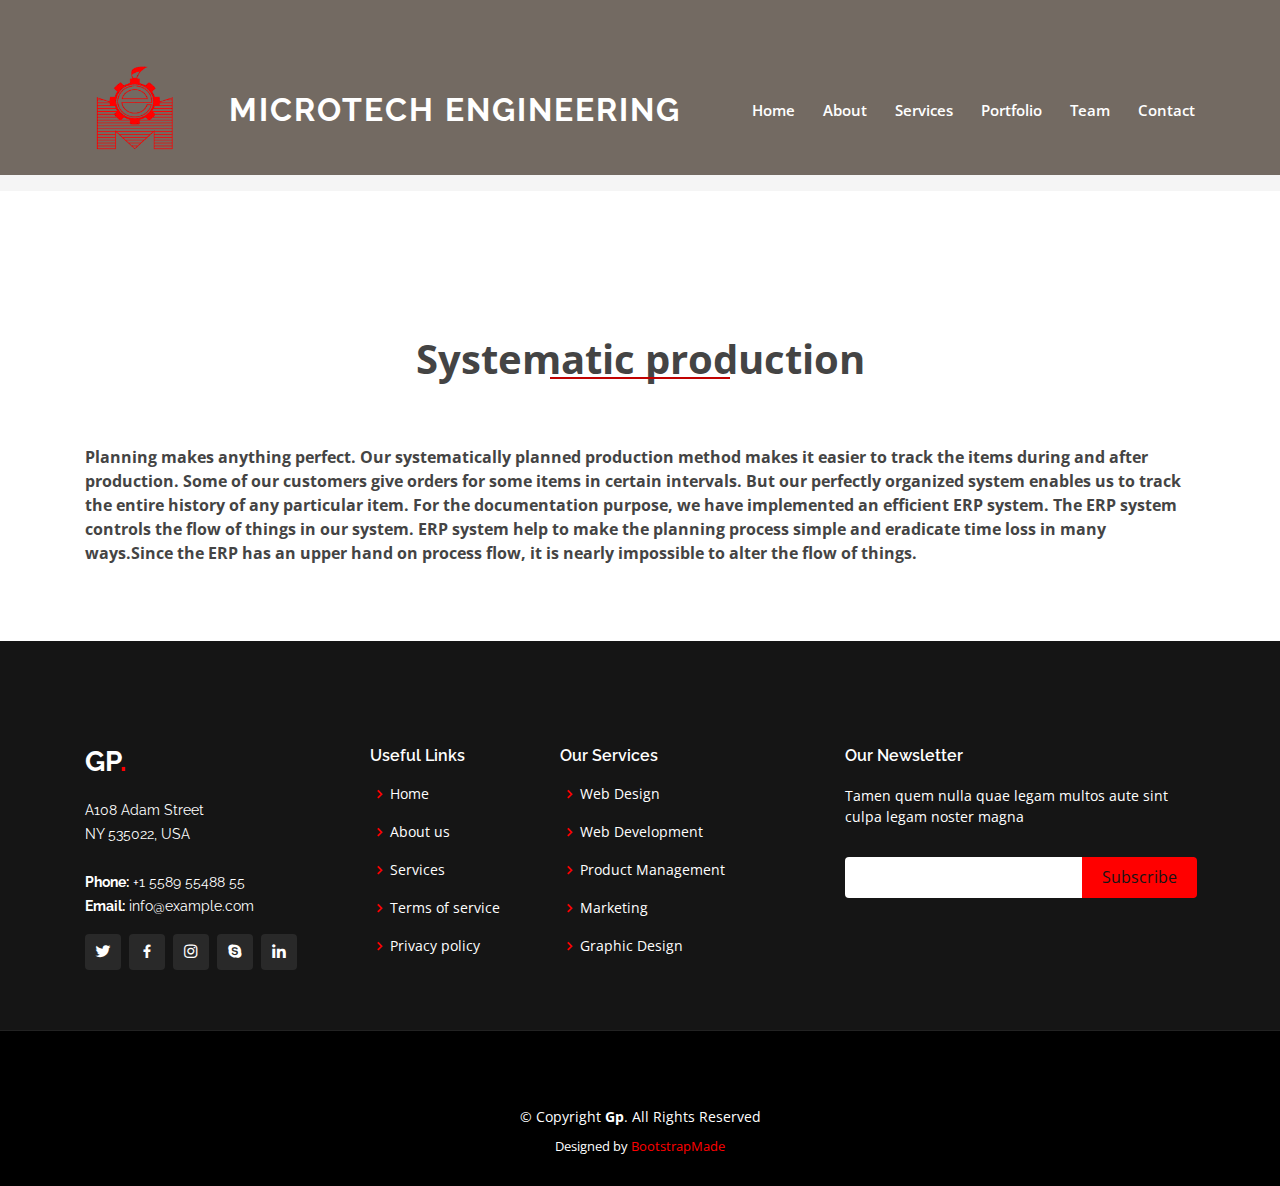
<file: erp.html>
<!DOCTYPE html>
<html lang="en">

<head>
  <meta charset="utf-8">
  <meta content="width=device-width, initial-scale=1.0" name="viewport">

  <title>ERP</title>
  <meta content="" name="descriptison">
  <meta content="" name="keywords">

  <!-- Favicons -->
  <link href="assets/img/favicon.png" rel="icon">
  <link href="assets/img/apple-touch-icon.png" rel="apple-touch-icon">

  <!-- Google Fonts -->
  <link href="https://fonts.googleapis.com/css?family=Open+Sans:300,300i,400,400i,600,600i,700,700i|Raleway:300,300i,400,400i,500,500i,600,600i,700,700i|Poppins:300,300i,400,400i,500,500i,600,600i,700,700i" rel="stylesheet">

  <!-- Bootstrap-4 -->
  <link rel="stylesheet" href="https://maxcdn.bootstrapcdn.com/bootstrap/4.0.0/css/bootstrap.min.css" integrity="sha384-Gn5384xqQ1aoWXA+058RXPxPg6fy4IWvTNh0E263XmFcJlSAwiGgFAW/dAiS6JXm" crossorigin="anonymous">

  <!-- Vendor CSS Files -->
  <link href="assets/vendor/bootstrap/css/bootstrap.min.css" rel="stylesheet">
  <link href="assets/vendor/icofont/icofont.min.css" rel="stylesheet">
  <link href="assets/vendor/boxicons/css/boxicons.min.css" rel="stylesheet">
  <link href="assets/vendor/owl.carousel/assets/owl.carousel.min.css" rel="stylesheet">
  <link href="assets/vendor/venobox/venobox.css" rel="stylesheet">
  <link href="assets/vendor/remixicon/remixicon.css" rel="stylesheet">
  <link href="assets/vendor/aos/aos.css" rel="stylesheet">

  <!-- Template Main CSS File -->
  <link href="assets/css/style.css" rel="stylesheet">

  <!-- =======================================================
  * Template Name: Gp - v2.1.0
  * Template URL: https://bootstrapmade.com/gp-free-multipurpose-html-bootstrap-template/
  * Author: BootstrapMade.com
  * License: https://bootstrapmade.com/license/
  ======================================================== -->
</head>

<body>

  <!-- ======= Header ======= -->
  <header id="header" class="fixed-top header-inner-pages">
    <div class="container d-flex align-items-center justify-content-between">
      <img src="logo.png" width="100" height="100">
      <h1 class="logo"><a href="index.html">Microtech Engineering</a></h1>
      <!-- Uncomment below if you prefer to use an image logo -->
      <!-- <a href="index.html" class="logo"><img src="assets/img/logo.png" alt="" class="img-fluid"></a>-->

      <nav class="nav-menu d-none d-lg-block">
        <ul>
          <li><a href="index.html">Home</a></li>
          <li><a href="#about">About</a></li>
          <li><a href="#services">Services</a></li>
          <li><a href="#portfolio">Portfolio</a></li>
          <li><a href="#team">Team</a></li>
          <!-- <li class="drop-down"><a href="">Drop Down</a> -->
            <!-- <ul>
              <li><a href="#">Drop Down 1</a></li>
              <li class="drop-down"><a href="#">Deep Drop Down</a>
                <ul>
                  <li><a href="#">Deep Drop Down 1</a></li>
                  <li><a href="#">Deep Drop Down 2</a></li>
                  <li><a href="#">Deep Drop Down 3</a></li>
                  <li><a href="#">Deep Drop Down 4</a></li>
                  <li><a href="#">Deep Drop Down 5</a></li>
                </ul>
              </li>
              <li><a href="#">Drop Down 2</a></li>
              <li><a href="#">Drop Down 3</a></li>
              <li><a href="#">Drop Down 4</a></li>
            </ul> -->
          <!-- </li> -->
          <li><a href="#contact">Contact</a></li>

        </ul>
      </nav><!-- .nav-menu -->

    
    </div>
  </header><!-- End Header -->

  <main id="main">

    <!-- ======= Breadcrumbs ======= -->
    <section class="breadcrumbs">
      <div class="container">

        <div class="d-flex justify-content-between align-items-center">
          <h2>ERP</h2>
          <ol>
            <li><a href="index.html">Home</a></li>
            <li>Inner Page</li>
          </ol>
        </div>

      </div>
    </section><!-- End Breadcrumbs -->

    <section class="inner-page">
      <div class="container">
        <!-- <h1 class="text-center font-weight-bold">Systematic production</h2> -->
          <div class="box-c">
            <a href="#" class="custom-underline text-center font-weight-bold" style="font-size: 2.5rem;color: #444444;">Systematic production</a>
          </div>
          <br>

          <p class="font-weight-bold">Planning makes anything perfect. Our systematically planned
            production method makes it easier to track the items during and after production. Some of
            our customers give orders for some items in certain intervals. But our perfectly organized
            system enables us to track the entire history of any particular item. For the documentation
            purpose, we have implemented an efficient ERP system. The ERP system controls the flow of 
            things in our system. ERP system help to make the planning process simple and eradicate time
            loss in many ways.Since the ERP has an upper hand on process flow, it is nearly impossible to
             alter the flow of things. </p>

        <!-- <p>
          Example inner page template
        </p> -->
      </div>
    </section>

  </main><!-- End #main -->

  <!-- ======= Footer ======= -->
  <footer id="footer">
    <div class="footer-top">
      <div class="container">
        <div class="row">

          <div class="col-lg-3 col-md-6">
            <div class="footer-info">
              <h3>Gp<span>.</span></h3>
              <p>
                A108 Adam Street <br>
                NY 535022, USA<br><br>
                <strong>Phone:</strong> +1 5589 55488 55<br>
                <strong>Email:</strong> info@example.com<br>
              </p>
              <div class="social-links mt-3">
                <a href="#" class="twitter"><i class="bx bxl-twitter"></i></a>
                <a href="#" class="facebook"><i class="bx bxl-facebook"></i></a>
                <a href="#" class="instagram"><i class="bx bxl-instagram"></i></a>
                <a href="#" class="google-plus"><i class="bx bxl-skype"></i></a>
                <a href="#" class="linkedin"><i class="bx bxl-linkedin"></i></a>
              </div>
            </div>
          </div>

          <div class="col-lg-2 col-md-6 footer-links">
            <h4>Useful Links</h4>
            <ul>
              <li><i class="bx bx-chevron-right"></i> <a href="#">Home</a></li>
              <li><i class="bx bx-chevron-right"></i> <a href="#">About us</a></li>
              <li><i class="bx bx-chevron-right"></i> <a href="#">Services</a></li>
              <li><i class="bx bx-chevron-right"></i> <a href="#">Terms of service</a></li>
              <li><i class="bx bx-chevron-right"></i> <a href="#">Privacy policy</a></li>
            </ul>
          </div>

          <div class="col-lg-3 col-md-6 footer-links">
            <h4>Our Services</h4>
            <ul>
              <li><i class="bx bx-chevron-right"></i> <a href="#">Web Design</a></li>
              <li><i class="bx bx-chevron-right"></i> <a href="#">Web Development</a></li>
              <li><i class="bx bx-chevron-right"></i> <a href="#">Product Management</a></li>
              <li><i class="bx bx-chevron-right"></i> <a href="#">Marketing</a></li>
              <li><i class="bx bx-chevron-right"></i> <a href="#">Graphic Design</a></li>
            </ul>
          </div>

          <div class="col-lg-4 col-md-6 footer-newsletter">
            <h4>Our Newsletter</h4>
            <p>Tamen quem nulla quae legam multos aute sint culpa legam noster magna</p>
            <form action="" method="post">
              <input type="email" name="email"><input type="submit" value="Subscribe">
            </form>

          </div>

        </div>
      </div>
    </div>

    <div class="container">
      <div class="copyright">
        &copy; Copyright <strong><span>Gp</span></strong>. All Rights Reserved
      </div>
      <div class="credits">
        <!-- All the links in the footer should remain intact. -->
        <!-- You can delete the links only if you purchased the pro version. -->
        <!-- Licensing information: https://bootstrapmade.com/license/ -->
        <!-- Purchase the pro version with working PHP/AJAX contact form: https://bootstrapmade.com/gp-free-multipurpose-html-bootstrap-template/ -->
        Designed by <a href="https://bootstrapmade.com/">BootstrapMade</a>
      </div>
    </div>
  </footer><!-- End Footer -->

  <a href="#" class="back-to-top"><i class="ri-arrow-up-line"></i></a>
  <div id="preloader"></div>

  <!-- Vendor JS Files -->
  <script src="assets/vendor/jquery/jquery.min.js"></script>
  <script src="assets/vendor/bootstrap/js/bootstrap.bundle.min.js"></script>
  <script src="assets/vendor/jquery.easing/jquery.easing.min.js"></script>
  <script src="assets/vendor/php-email-form/validate.js"></script>
  <script src="assets/vendor/owl.carousel/owl.carousel.min.js"></script>
  <script src="assets/vendor/isotope-layout/isotope.pkgd.min.js"></script>
  <script src="assets/vendor/venobox/venobox.min.js"></script>
  <script src="assets/vendor/waypoints/jquery.waypoints.min.js"></script>
  <script src="assets/vendor/counterup/counterup.min.js"></script>
  <script src="assets/vendor/aos/aos.js"></script>

  <!-- Template Main JS File -->
  <script src="assets/js/main.js"></script>

</body>

</html>
</file>
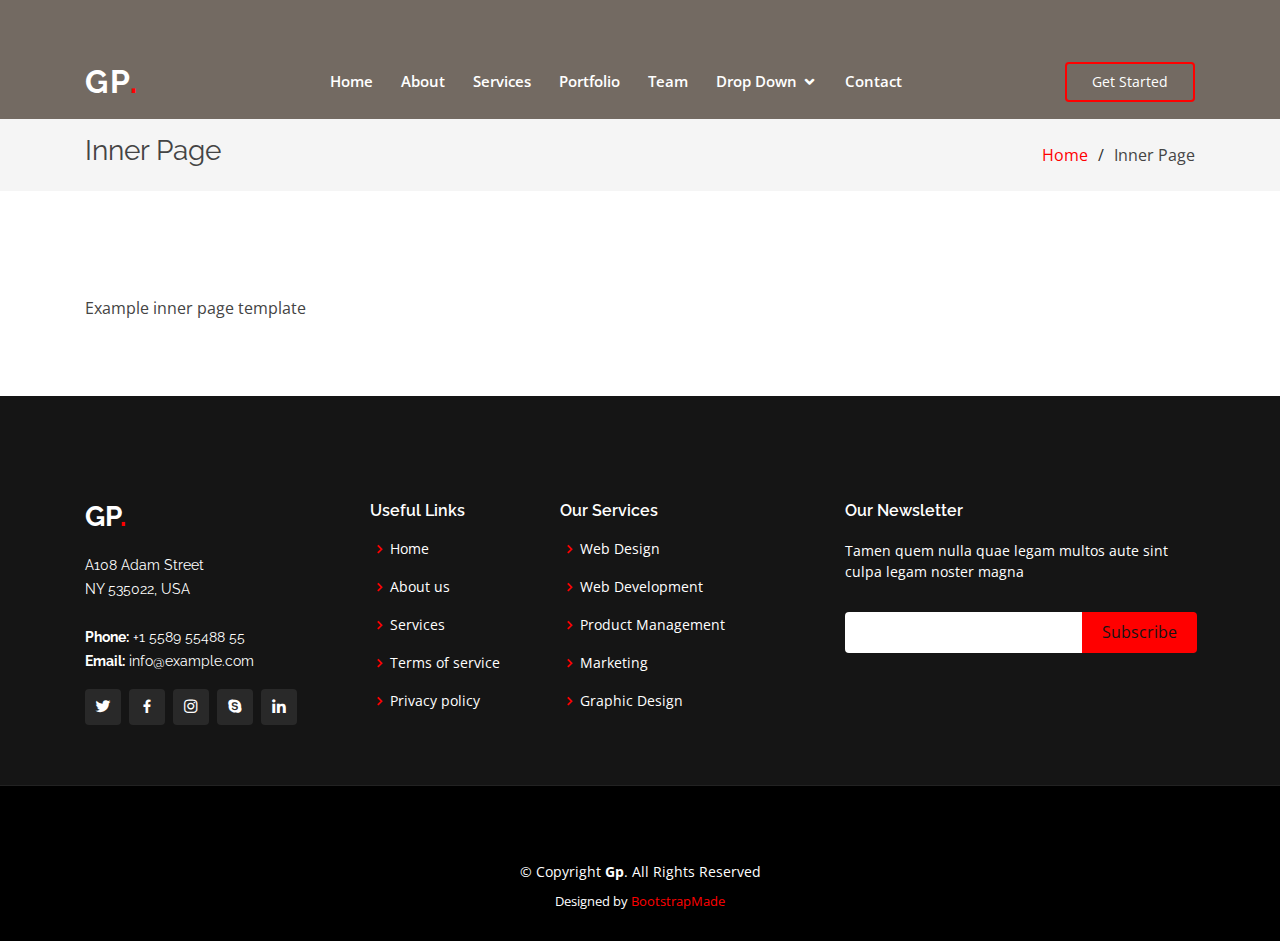
<file: inner-page.html>
<!DOCTYPE html>
<html lang="en">

<head>
  <meta charset="utf-8">
  <meta content="width=device-width, initial-scale=1.0" name="viewport">

  <title>Inner Page - Gp Bootstrap Template</title>
  <meta content="" name="descriptison">
  <meta content="" name="keywords">

  <!-- Favicons -->
  <link href="assets/img/favicon.png" rel="icon">
  <link href="assets/img/apple-touch-icon.png" rel="apple-touch-icon">

  <!-- Google Fonts -->
  <link href="https://fonts.googleapis.com/css?family=Open+Sans:300,300i,400,400i,600,600i,700,700i|Raleway:300,300i,400,400i,500,500i,600,600i,700,700i|Poppins:300,300i,400,400i,500,500i,600,600i,700,700i" rel="stylesheet">

  <!-- Vendor CSS Files -->
  <link href="assets/vendor/bootstrap/css/bootstrap.min.css" rel="stylesheet">
  <link href="assets/vendor/icofont/icofont.min.css" rel="stylesheet">
  <link href="assets/vendor/boxicons/css/boxicons.min.css" rel="stylesheet">
  <link href="assets/vendor/owl.carousel/assets/owl.carousel.min.css" rel="stylesheet">
  <link href="assets/vendor/venobox/venobox.css" rel="stylesheet">
  <link href="assets/vendor/remixicon/remixicon.css" rel="stylesheet">
  <link href="assets/vendor/aos/aos.css" rel="stylesheet">

  <!-- Template Main CSS File -->
  <link href="assets/css/style.css" rel="stylesheet">

  <!-- =======================================================
  * Template Name: Gp - v2.1.0
  * Template URL: https://bootstrapmade.com/gp-free-multipurpose-html-bootstrap-template/
  * Author: BootstrapMade.com
  * License: https://bootstrapmade.com/license/
  ======================================================== -->
</head>

<body>

  <!-- ======= Header ======= -->
  <header id="header" class="fixed-top header-inner-pages">
    <div class="container d-flex align-items-center justify-content-between">

      <h1 class="logo"><a href="index.html">Gp<span>.</span></a></h1>
      <!-- Uncomment below if you prefer to use an image logo -->
      <!-- <a href="index.html" class="logo"><img src="assets/img/logo.png" alt="" class="img-fluid"></a>-->

      <nav class="nav-menu d-none d-lg-block">
        <ul>
          <li><a href="index.html">Home</a></li>
          <li><a href="#about">About</a></li>
          <li><a href="#services">Services</a></li>
          <li><a href="#portfolio">Portfolio</a></li>
          <li><a href="#team">Team</a></li>
          <li class="drop-down"><a href="">Drop Down</a>
            <ul>
              <li><a href="#">Drop Down 1</a></li>
              <li class="drop-down"><a href="#">Deep Drop Down</a>
                <ul>
                  <li><a href="#">Deep Drop Down 1</a></li>
                  <li><a href="#">Deep Drop Down 2</a></li>
                  <li><a href="#">Deep Drop Down 3</a></li>
                  <li><a href="#">Deep Drop Down 4</a></li>
                  <li><a href="#">Deep Drop Down 5</a></li>
                </ul>
              </li>
              <li><a href="#">Drop Down 2</a></li>
              <li><a href="#">Drop Down 3</a></li>
              <li><a href="#">Drop Down 4</a></li>
            </ul>
          </li>
          <li><a href="#contact">Contact</a></li>

        </ul>
      </nav><!-- .nav-menu -->

      <a href="#about" class="get-started-btn scrollto">Get Started</a>

    </div>
  </header><!-- End Header -->

  <main id="main">

    <!-- ======= Breadcrumbs ======= -->
    <section class="breadcrumbs">
      <div class="container">

        <div class="d-flex justify-content-between align-items-center">
          <h2>Inner Page</h2>
          <ol>
            <li><a href="index.html">Home</a></li>
            <li>Inner Page</li>
          </ol>
        </div>

      </div>
    </section><!-- End Breadcrumbs -->

    <section class="inner-page">
      <div class="container">
        <p>
          Example inner page template
        </p>
      </div>
    </section>

  </main><!-- End #main -->

  <!-- ======= Footer ======= -->
  <footer id="footer">
    <div class="footer-top">
      <div class="container">
        <div class="row">

          <div class="col-lg-3 col-md-6">
            <div class="footer-info">
              <h3>Gp<span>.</span></h3>
              <p>
                A108 Adam Street <br>
                NY 535022, USA<br><br>
                <strong>Phone:</strong> +1 5589 55488 55<br>
                <strong>Email:</strong> info@example.com<br>
              </p>
              <div class="social-links mt-3">
                <a href="#" class="twitter"><i class="bx bxl-twitter"></i></a>
                <a href="#" class="facebook"><i class="bx bxl-facebook"></i></a>
                <a href="#" class="instagram"><i class="bx bxl-instagram"></i></a>
                <a href="#" class="google-plus"><i class="bx bxl-skype"></i></a>
                <a href="#" class="linkedin"><i class="bx bxl-linkedin"></i></a>
              </div>
            </div>
          </div>

          <div class="col-lg-2 col-md-6 footer-links">
            <h4>Useful Links</h4>
            <ul>
              <li><i class="bx bx-chevron-right"></i> <a href="#">Home</a></li>
              <li><i class="bx bx-chevron-right"></i> <a href="#">About us</a></li>
              <li><i class="bx bx-chevron-right"></i> <a href="#">Services</a></li>
              <li><i class="bx bx-chevron-right"></i> <a href="#">Terms of service</a></li>
              <li><i class="bx bx-chevron-right"></i> <a href="#">Privacy policy</a></li>
            </ul>
          </div>

          <div class="col-lg-3 col-md-6 footer-links">
            <h4>Our Services</h4>
            <ul>
              <li><i class="bx bx-chevron-right"></i> <a href="#">Web Design</a></li>
              <li><i class="bx bx-chevron-right"></i> <a href="#">Web Development</a></li>
              <li><i class="bx bx-chevron-right"></i> <a href="#">Product Management</a></li>
              <li><i class="bx bx-chevron-right"></i> <a href="#">Marketing</a></li>
              <li><i class="bx bx-chevron-right"></i> <a href="#">Graphic Design</a></li>
            </ul>
          </div>

          <div class="col-lg-4 col-md-6 footer-newsletter">
            <h4>Our Newsletter</h4>
            <p>Tamen quem nulla quae legam multos aute sint culpa legam noster magna</p>
            <form action="" method="post">
              <input type="email" name="email"><input type="submit" value="Subscribe">
            </form>

          </div>

        </div>
      </div>
    </div>

    <div class="container">
      <div class="copyright">
        &copy; Copyright <strong><span>Gp</span></strong>. All Rights Reserved
      </div>
      <div class="credits">
        <!-- All the links in the footer should remain intact. -->
        <!-- You can delete the links only if you purchased the pro version. -->
        <!-- Licensing information: https://bootstrapmade.com/license/ -->
        <!-- Purchase the pro version with working PHP/AJAX contact form: https://bootstrapmade.com/gp-free-multipurpose-html-bootstrap-template/ -->
        Designed by <a href="https://bootstrapmade.com/">BootstrapMade</a>
      </div>
    </div>
  </footer><!-- End Footer -->

  <a href="#" class="back-to-top"><i class="ri-arrow-up-line"></i></a>
  <div id="preloader"></div>

  <!-- Vendor JS Files -->
  <script src="assets/vendor/jquery/jquery.min.js"></script>
  <script src="assets/vendor/bootstrap/js/bootstrap.bundle.min.js"></script>
  <script src="assets/vendor/jquery.easing/jquery.easing.min.js"></script>
  <script src="assets/vendor/php-email-form/validate.js"></script>
  <script src="assets/vendor/owl.carousel/owl.carousel.min.js"></script>
  <script src="assets/vendor/isotope-layout/isotope.pkgd.min.js"></script>
  <script src="assets/vendor/venobox/venobox.min.js"></script>
  <script src="assets/vendor/waypoints/jquery.waypoints.min.js"></script>
  <script src="assets/vendor/counterup/counterup.min.js"></script>
  <script src="assets/vendor/aos/aos.js"></script>

  <!-- Template Main JS File -->
  <script src="assets/js/main.js"></script>

</body>

</html>
</file>
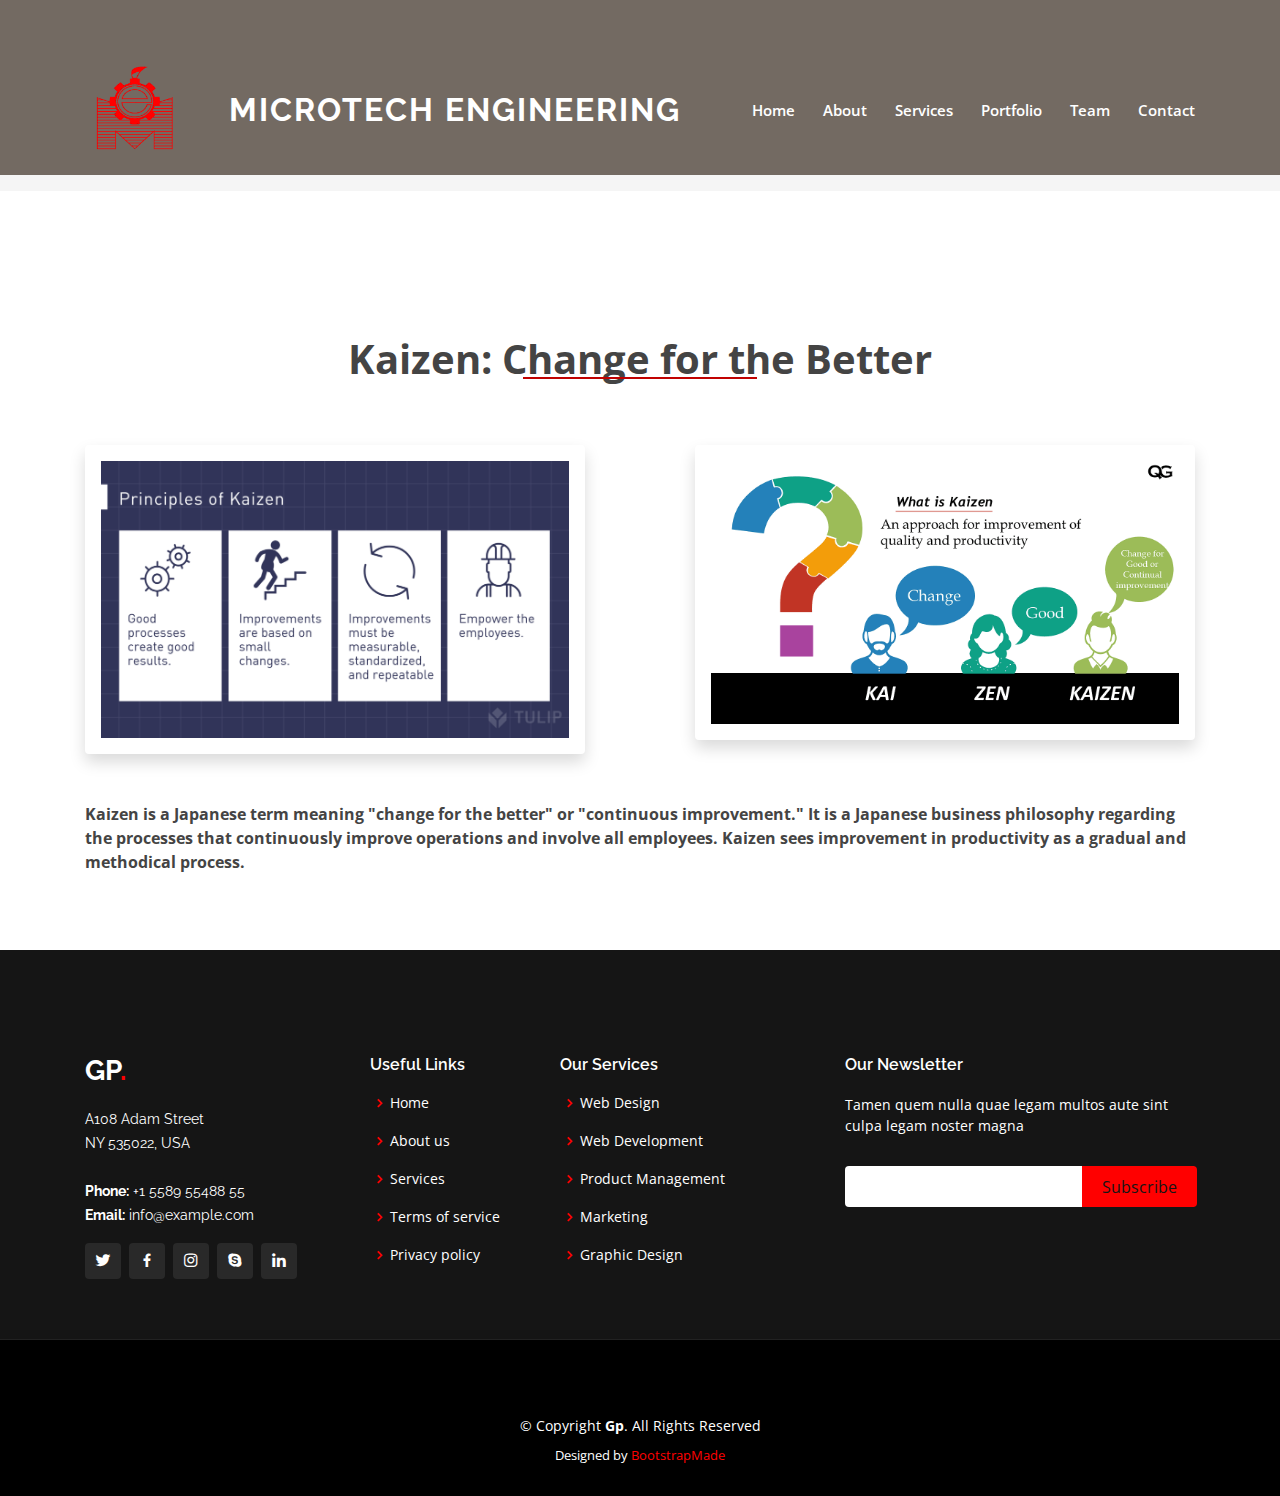
<file: kaizen.html>
<!DOCTYPE html>
<html lang="en">

<head>
  <meta charset="utf-8">
  <meta content="width=device-width, initial-scale=1.0" name="viewport">

  <title>ERP</title>
  <meta content="" name="descriptison">
  <meta content="" name="keywords">

  <!-- Favicons -->
  <link href="assets/img/favicon.png" rel="icon">
  <link href="assets/img/apple-touch-icon.png" rel="apple-touch-icon">

  <!-- Google Fonts -->
  <link href="https://fonts.googleapis.com/css?family=Open+Sans:300,300i,400,400i,600,600i,700,700i|Raleway:300,300i,400,400i,500,500i,600,600i,700,700i|Poppins:300,300i,400,400i,500,500i,600,600i,700,700i" rel="stylesheet">

  <!-- Bootstrap-4 -->
  <link rel="stylesheet" href="https://maxcdn.bootstrapcdn.com/bootstrap/4.0.0/css/bootstrap.min.css" integrity="sha384-Gn5384xqQ1aoWXA+058RXPxPg6fy4IWvTNh0E263XmFcJlSAwiGgFAW/dAiS6JXm" crossorigin="anonymous">

  <!-- Vendor CSS Files -->
  <link href="assets/vendor/bootstrap/css/bootstrap.min.css" rel="stylesheet">
  <link href="assets/vendor/icofont/icofont.min.css" rel="stylesheet">
  <link href="assets/vendor/boxicons/css/boxicons.min.css" rel="stylesheet">
  <link href="assets/vendor/owl.carousel/assets/owl.carousel.min.css" rel="stylesheet">
  <link href="assets/vendor/venobox/venobox.css" rel="stylesheet">
  <link href="assets/vendor/remixicon/remixicon.css" rel="stylesheet">
  <link href="assets/vendor/aos/aos.css" rel="stylesheet">

  <!-- Template Main CSS File -->
  <link href="assets/css/style.css" rel="stylesheet">

  <!-- =======================================================
  * Template Name: Gp - v2.1.0
  * Template URL: https://bootstrapmade.com/gp-free-multipurpose-html-bootstrap-template/
  * Author: BootstrapMade.com
  * License: https://bootstrapmade.com/license/
  ======================================================== -->
</head>

<body>

  <!-- ======= Header ======= -->
  <header id="header" class="fixed-top header-inner-pages">
    <div class="container d-flex align-items-center justify-content-between">
      <img src="logo.png" width="100" height="100">
      <h1 class="logo"><a href="index.html">Microtech Engineering</a></h1>
      <!-- Uncomment below if you prefer to use an image logo -->
      <!-- <a href="index.html" class="logo"><img src="assets/img/logo.png" alt="" class="img-fluid"></a>-->

      <nav class="nav-menu d-none d-lg-block">
        <ul>
          <li><a href="index.html">Home</a></li>
          <li><a href="#about">About</a></li>
          <li><a href="#services">Services</a></li>
          <li><a href="#portfolio">Portfolio</a></li>
          <li><a href="#team">Team</a></li>
          <!-- <li class="drop-down"><a href="">Drop Down</a> -->
            <!-- <ul>
              <li><a href="#">Drop Down 1</a></li>
              <li class="drop-down"><a href="#">Deep Drop Down</a>
                <ul>
                  <li><a href="#">Deep Drop Down 1</a></li>
                  <li><a href="#">Deep Drop Down 2</a></li>
                  <li><a href="#">Deep Drop Down 3</a></li>
                  <li><a href="#">Deep Drop Down 4</a></li>
                  <li><a href="#">Deep Drop Down 5</a></li>
                </ul>
              </li>
              <li><a href="#">Drop Down 2</a></li>
              <li><a href="#">Drop Down 3</a></li>
              <li><a href="#">Drop Down 4</a></li>
            </ul> -->
          <!-- </li> -->
          <li><a href="#contact">Contact</a></li>

        </ul>
      </nav><!-- .nav-menu -->

    
    </div>
  </header><!-- End Header -->

  <main id="main">

    <!-- ======= Breadcrumbs ======= -->
    <section class="breadcrumbs">
      <div class="container">

        <div class="d-flex justify-content-between align-items-center">
          <h2>ERP</h2>
          <ol>
            <li><a href="index.html">Home</a></li>
            <li>Inner Page</li>
          </ol>
        </div>

      </div>
    </section><!-- End Breadcrumbs -->

    <section class="inner-page">
      <div class="container">
        <!-- <h1 class="text-center font-weight-bold">Lean Systems</h2> -->
            <div class="box-c">
                <a href="#" class="custom-underline text-center font-weight-bold" style="font-size: 2.5rem;color: #444444;">Kaizen: Change for the Better</a>
                
              </div>
          <br>
          <div class="hovereffect">
            <div class="some">
                <img src="./assets/img/kaizen/kaizen4.png" class="img-thumbnail rounded float-left shadow p-3 mb-5 bg-white rounded" alt="lean" width="500" height="300" style="border: 0;">     
            </div>
            
            <div class="some1">
                <img src="./assets/img/kaizen/kaizen3.png" class="img-thumbnail rounded float-right shadow p-3 mb-5 bg-white rounded" alt="lean4" width="500" height="300" style="border: 0;">     
            </div>
          </div>
          <br>
          <p class="font-weight-bold">
            Kaizen is a Japanese term meaning "change for the better" or "continuous improvement." It is a 
            Japanese business philosophy regarding the processes that continuously improve operations and 
            involve all employees. Kaizen sees improvement in productivity as a gradual and methodical process.
            <br>
        </div>
        </div>
        </div>
        </div>
        
    </section>


  </main><!-- End #main -->

  <!-- ======= Footer ======= -->
  <footer id="footer">
    <div class="footer-top">
      <div class="container">
        <div class="row">

          <div class="col-lg-3 col-md-6">
            <div class="footer-info">
              <h3>Gp<span>.</span></h3>
              <p>
                A108 Adam Street <br>
                NY 535022, USA<br><br>
                <strong>Phone:</strong> +1 5589 55488 55<br>
                <strong>Email:</strong> info@example.com<br>
              </p>
              <div class="social-links mt-3">
                <a href="#" class="twitter"><i class="bx bxl-twitter"></i></a>
                <a href="#" class="facebook"><i class="bx bxl-facebook"></i></a>
                <a href="#" class="instagram"><i class="bx bxl-instagram"></i></a>
                <a href="#" class="google-plus"><i class="bx bxl-skype"></i></a>
                <a href="#" class="linkedin"><i class="bx bxl-linkedin"></i></a>
              </div>
            </div>
          </div>

          <div class="col-lg-2 col-md-6 footer-links">
            <h4>Useful Links</h4>
            <ul>
              <li><i class="bx bx-chevron-right"></i> <a href="#">Home</a></li>
              <li><i class="bx bx-chevron-right"></i> <a href="#">About us</a></li>
              <li><i class="bx bx-chevron-right"></i> <a href="#">Services</a></li>
              <li><i class="bx bx-chevron-right"></i> <a href="#">Terms of service</a></li>
              <li><i class="bx bx-chevron-right"></i> <a href="#">Privacy policy</a></li>
            </ul>
          </div>

          <div class="col-lg-3 col-md-6 footer-links">
            <h4>Our Services</h4>
            <ul>
              <li><i class="bx bx-chevron-right"></i> <a href="#">Web Design</a></li>
              <li><i class="bx bx-chevron-right"></i> <a href="#">Web Development</a></li>
              <li><i class="bx bx-chevron-right"></i> <a href="#">Product Management</a></li>
              <li><i class="bx bx-chevron-right"></i> <a href="#">Marketing</a></li>
              <li><i class="bx bx-chevron-right"></i> <a href="#">Graphic Design</a></li>
            </ul>
          </div>

          <div class="col-lg-4 col-md-6 footer-newsletter">
            <h4>Our Newsletter</h4>
            <p>Tamen quem nulla quae legam multos aute sint culpa legam noster magna</p>
            <form action="" method="post">
              <input type="email" name="email"><input type="submit" value="Subscribe">
            </form>

          </div>

        </div>
      </div>
    </div>

    <div class="container">
      <div class="copyright">
        &copy; Copyright <strong><span>Gp</span></strong>. All Rights Reserved
      </div>
      <div class="credits">
        <!-- All the links in the footer should remain intact. -->
        <!-- You can delete the links only if you purchased the pro version. -->
        <!-- Licensing information: https://bootstrapmade.com/license/ -->
        <!-- Purchase the pro version with working PHP/AJAX contact form: https://bootstrapmade.com/gp-free-multipurpose-html-bootstrap-template/ -->
        Designed by <a href="https://bootstrapmade.com/">BootstrapMade</a>
      </div>
    </div>
  </footer><!-- End Footer -->

  <a href="#" class="back-to-top"><i class="ri-arrow-up-line"></i></a>
  <div id="preloader"></div>

  <!-- Vendor JS Files -->
  <script src="assets/vendor/jquery/jquery.min.js"></script>
  <script src="assets/vendor/bootstrap/js/bootstrap.bundle.min.js"></script>
  <script src="assets/vendor/jquery.easing/jquery.easing.min.js"></script>
  <script src="assets/vendor/php-email-form/validate.js"></script>
  <script src="assets/vendor/owl.carousel/owl.carousel.min.js"></script>
  <script src="assets/vendor/isotope-layout/isotope.pkgd.min.js"></script>
  <script src="assets/vendor/venobox/venobox.min.js"></script>
  <script src="assets/vendor/waypoints/jquery.waypoints.min.js"></script>
  <script src="assets/vendor/counterup/counterup.min.js"></script>
  <script src="assets/vendor/aos/aos.js"></script>

  <!-- Template Main JS File -->
  <script src="assets/js/main.js"></script>
  

</body>

</html>
</file>
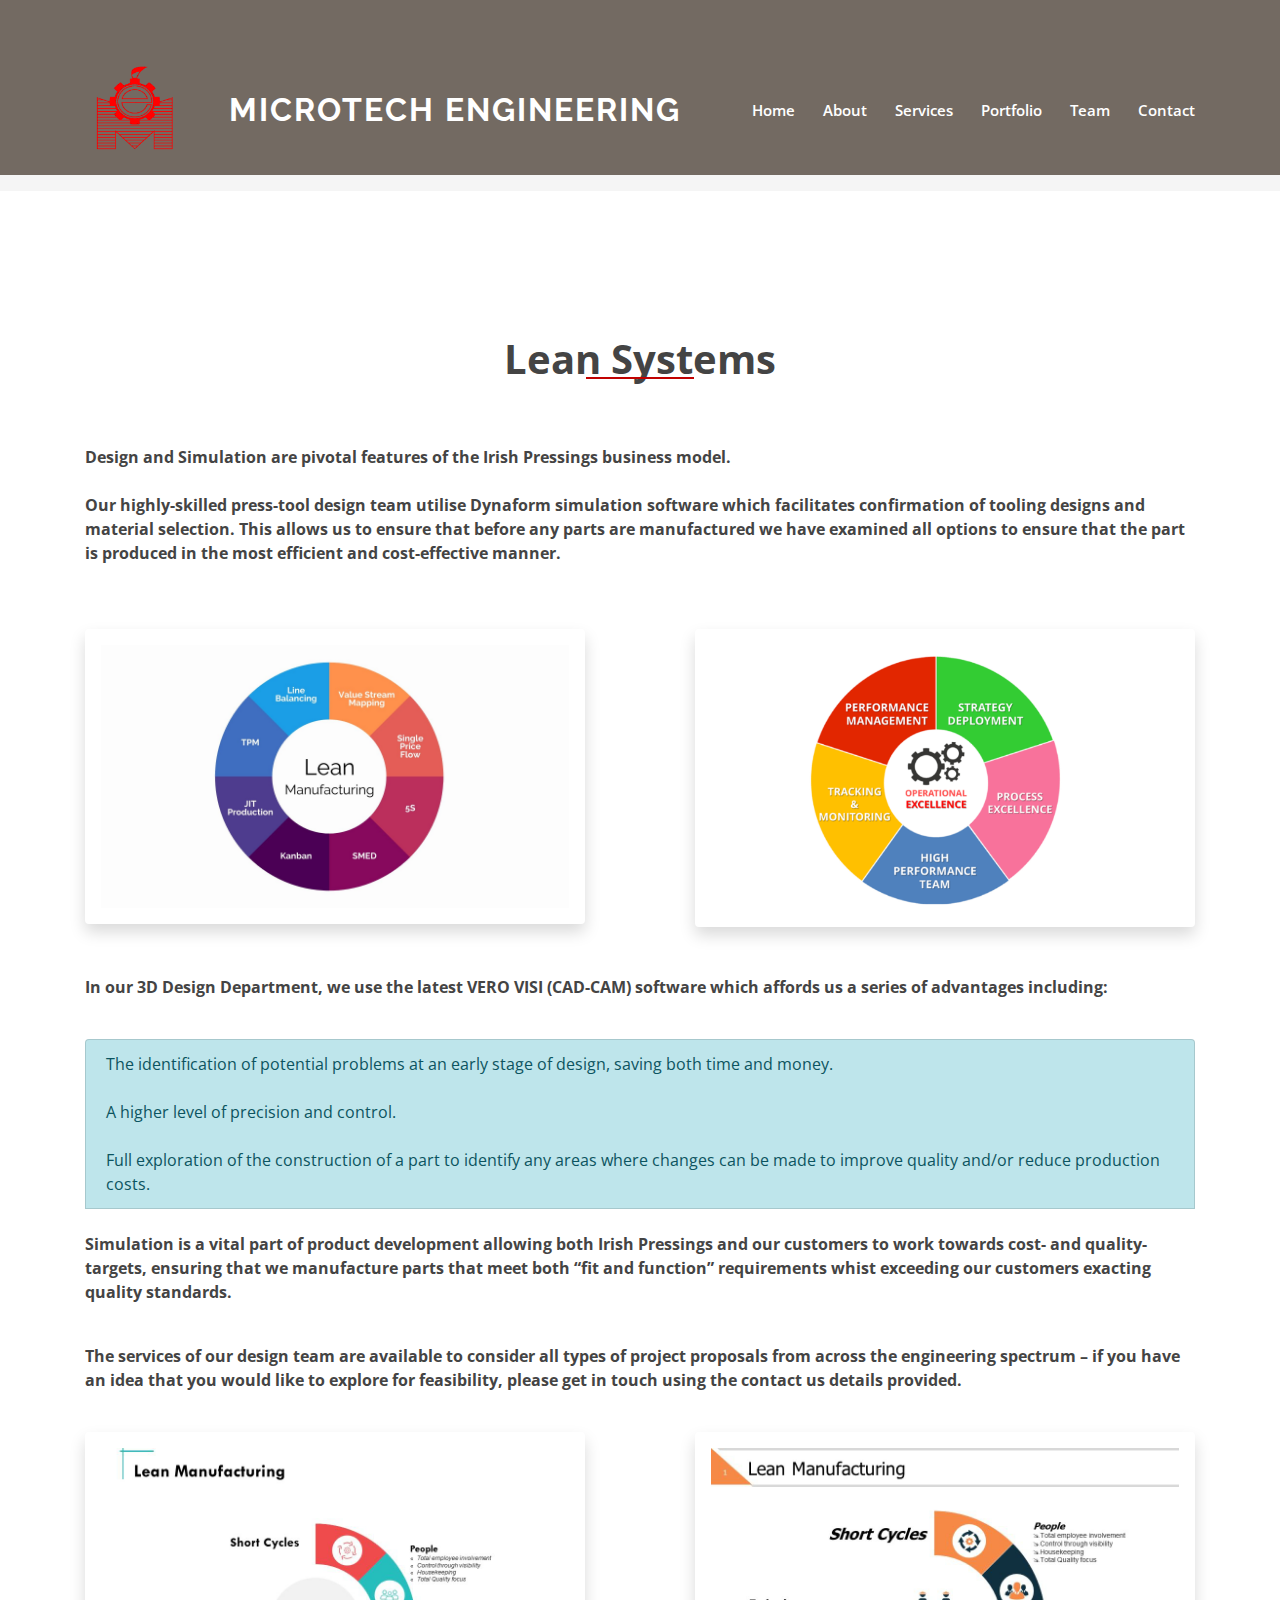
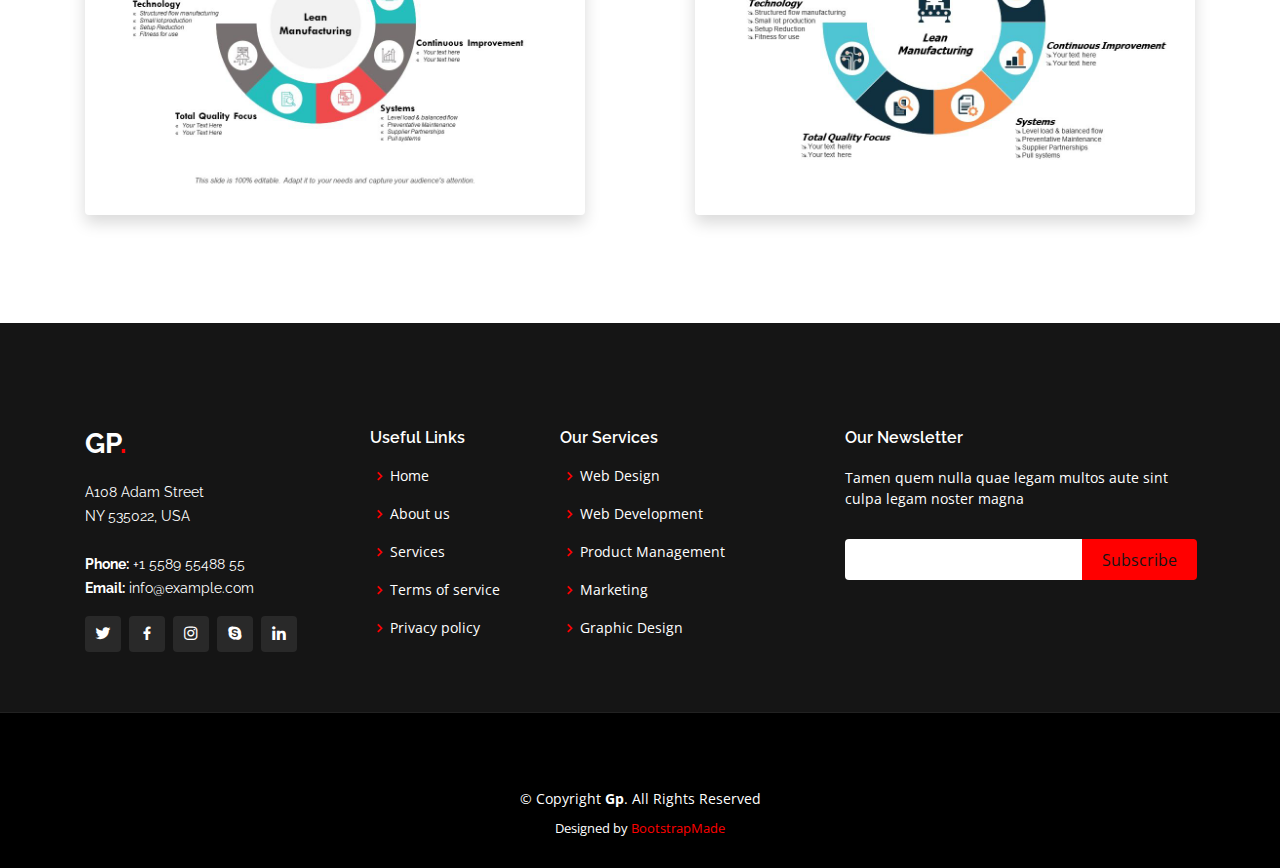
<file: lean.html>
<!DOCTYPE html>
<html lang="en">

<head>
  <meta charset="utf-8">
  <meta content="width=device-width, initial-scale=1.0" name="viewport">

  <title>ERP</title>
  <meta content="" name="descriptison">
  <meta content="" name="keywords">

  <!-- Favicons -->
  <link href="assets/img/favicon.png" rel="icon">
  <link href="assets/img/apple-touch-icon.png" rel="apple-touch-icon">

  <!-- Google Fonts -->
  <link href="https://fonts.googleapis.com/css?family=Open+Sans:300,300i,400,400i,600,600i,700,700i|Raleway:300,300i,400,400i,500,500i,600,600i,700,700i|Poppins:300,300i,400,400i,500,500i,600,600i,700,700i" rel="stylesheet">

  <!-- Bootstrap-4 -->
  <link rel="stylesheet" href="https://maxcdn.bootstrapcdn.com/bootstrap/4.0.0/css/bootstrap.min.css" integrity="sha384-Gn5384xqQ1aoWXA+058RXPxPg6fy4IWvTNh0E263XmFcJlSAwiGgFAW/dAiS6JXm" crossorigin="anonymous">

  <!-- Vendor CSS Files -->
  <link href="assets/vendor/bootstrap/css/bootstrap.min.css" rel="stylesheet">
  <link href="assets/vendor/icofont/icofont.min.css" rel="stylesheet">
  <link href="assets/vendor/boxicons/css/boxicons.min.css" rel="stylesheet">
  <link href="assets/vendor/owl.carousel/assets/owl.carousel.min.css" rel="stylesheet">
  <link href="assets/vendor/venobox/venobox.css" rel="stylesheet">
  <link href="assets/vendor/remixicon/remixicon.css" rel="stylesheet">
  <link href="assets/vendor/aos/aos.css" rel="stylesheet">

  <!-- Template Main CSS File -->
  <link href="assets/css/style.css" rel="stylesheet">

  <!-- =======================================================
  * Template Name: Gp - v2.1.0
  * Template URL: https://bootstrapmade.com/gp-free-multipurpose-html-bootstrap-template/
  * Author: BootstrapMade.com
  * License: https://bootstrapmade.com/license/
  ======================================================== -->
</head>

<body>

  <!-- ======= Header ======= -->
  <header id="header" class="fixed-top header-inner-pages">
    <div class="container d-flex align-items-center justify-content-between">
      <img src="logo.png" width="100" height="100">
      <h1 class="logo"><a href="index.html">Microtech Engineering</a></h1>
      <!-- Uncomment below if you prefer to use an image logo -->
      <!-- <a href="index.html" class="logo"><img src="assets/img/logo.png" alt="" class="img-fluid"></a>-->

      <nav class="nav-menu d-none d-lg-block">
        <ul>
          <li><a href="index.html">Home</a></li>
          <li><a href="#about">About</a></li>
          <li><a href="#services">Services</a></li>
          <li><a href="#portfolio">Portfolio</a></li>
          <li><a href="#team">Team</a></li>
          <!-- <li class="drop-down"><a href="">Drop Down</a> -->
            <!-- <ul>
              <li><a href="#">Drop Down 1</a></li>
              <li class="drop-down"><a href="#">Deep Drop Down</a>
                <ul>
                  <li><a href="#">Deep Drop Down 1</a></li>
                  <li><a href="#">Deep Drop Down 2</a></li>
                  <li><a href="#">Deep Drop Down 3</a></li>
                  <li><a href="#">Deep Drop Down 4</a></li>
                  <li><a href="#">Deep Drop Down 5</a></li>
                </ul>
              </li>
              <li><a href="#">Drop Down 2</a></li>
              <li><a href="#">Drop Down 3</a></li>
              <li><a href="#">Drop Down 4</a></li>
            </ul> -->
          <!-- </li> -->
          <li><a href="#contact">Contact</a></li>

        </ul>
      </nav><!-- .nav-menu -->

    
    </div>
  </header><!-- End Header -->

  <main id="main">

    <!-- ======= Breadcrumbs ======= -->
    <section class="breadcrumbs">
      <div class="container">

        <div class="d-flex justify-content-between align-items-center">
          <h2>ERP</h2>
          <ol>
            <li><a href="index.html">Home</a></li>
            <li>Inner Page</li>
          </ol>
        </div>

      </div>
    </section><!-- End Breadcrumbs -->

    <section class="inner-page">
      <div class="container">
        <!-- <h1 class="text-center font-weight-bold">Lean Systems</h2> -->
            <div class="box-c">
                <a href="#" class="custom-underline text-center font-weight-bold" style="font-size: 2.5rem;color: #444444;">Lean Systems</a>
              </div>
          <br>

          <p class="font-weight-bold">
            Design and Simulation are pivotal features of the Irish Pressings business model.<br>
            <br>
            Our highly-skilled press-tool design team utilise Dynaform simulation software
            which facilitates confirmation of tooling designs and material selection. This
            allows us to ensure that before any parts are manufactured we have examined all 
            options to ensure that the part is produced in the most efficient and 
            cost-effective manner.
        </p>

        <br><br>
        <div class="hovereffect">
            <div class="some">
                <img src="./assets/img/insphere/lean.jpg" class="img-thumbnail rounded float-left shadow p-3 mb-5 bg-white rounded" alt="lean" width="500" height="300" style="border: 0;"> 
                
            </div>
            <div class="some1">
                <img src="./assets/img/insphere/lean4.png" class="img-thumbnail rounded float-right shadow p-3 mb-5 bg-white rounded" alt="lean4" width="500" height="300" style="border: 0;">     
            </div>
        </div>

        <p class="font-weight-bold">
          In our 3D Design Department, we use the latest VERO VISI (CAD-CAM) software which affords
          us a series of advantages including:<br>
          <br>
        </p>
        <div class="list-group">          
          <a href="#" class="list-group-item list-group-item-action list-group-item-info">
            The identification of potential problems at an early stage of design, saving both time and money.
          </a>
          <a href="#" class="list-group-item list-group-item-action list-group-item-info">
            A higher level of precision and control.
          </a>
          <a href="#" class="list-group-item list-group-item-action list-group-item-info">
            Full exploration of the construction of a part to identify any areas where changes
            can be made to improve quality and/or reduce production costs.
          </a>
          <br>
          <p class="font-weight-bold">Simulation is a vital part of product development 
            allowing both Irish Pressings and our customers to work towards cost- and 
            quality-targets, ensuring that we manufacture parts that meet both “fit and
            function” requirements whist exceeding our customers exacting quality standards.
          </p>
          <br>
          <p class="font-weight-bold">
            The services of our design team are available to consider all types of project proposals
            from across the engineering spectrum – if you have an idea that you would like to explore
            for feasibility, please get in touch using the contact us details provided.
          </p>
          <br>
          <div class="hovereffect">
            <div class="some">
                <img src="./assets/img/insphere/leanf1.jpg" class="img-thumbnail rounded float-left shadow p-3 mb-5 bg-white rounded" alt="lean" width="500" height="300" style="border: 0;"> 
                
            </div>
            <div class="some1">
                <img src="./assets/img/insphere/leanf2.jpg" class="img-thumbnail rounded float-right shadow p-3 mb-5 bg-white rounded" alt="lean4" width="500" height="300" style="border: 0;">     
            </div>
        </div>
        </div>
        </div>
        </div>
        

        <!-- <p>
          Example inner page template
        </p> -->
      
      
    </section>


  </main><!-- End #main -->

  <!-- ======= Footer ======= -->
  <footer id="footer">
    <div class="footer-top">
      <div class="container">
        <div class="row">

          <div class="col-lg-3 col-md-6">
            <div class="footer-info">
              <h3>Gp<span>.</span></h3>
              <p>
                A108 Adam Street <br>
                NY 535022, USA<br><br>
                <strong>Phone:</strong> +1 5589 55488 55<br>
                <strong>Email:</strong> info@example.com<br>
              </p>
              <div class="social-links mt-3">
                <a href="#" class="twitter"><i class="bx bxl-twitter"></i></a>
                <a href="#" class="facebook"><i class="bx bxl-facebook"></i></a>
                <a href="#" class="instagram"><i class="bx bxl-instagram"></i></a>
                <a href="#" class="google-plus"><i class="bx bxl-skype"></i></a>
                <a href="#" class="linkedin"><i class="bx bxl-linkedin"></i></a>
              </div>
            </div>
          </div>

          <div class="col-lg-2 col-md-6 footer-links">
            <h4>Useful Links</h4>
            <ul>
              <li><i class="bx bx-chevron-right"></i> <a href="#">Home</a></li>
              <li><i class="bx bx-chevron-right"></i> <a href="#">About us</a></li>
              <li><i class="bx bx-chevron-right"></i> <a href="#">Services</a></li>
              <li><i class="bx bx-chevron-right"></i> <a href="#">Terms of service</a></li>
              <li><i class="bx bx-chevron-right"></i> <a href="#">Privacy policy</a></li>
            </ul>
          </div>

          <div class="col-lg-3 col-md-6 footer-links">
            <h4>Our Services</h4>
            <ul>
              <li><i class="bx bx-chevron-right"></i> <a href="#">Web Design</a></li>
              <li><i class="bx bx-chevron-right"></i> <a href="#">Web Development</a></li>
              <li><i class="bx bx-chevron-right"></i> <a href="#">Product Management</a></li>
              <li><i class="bx bx-chevron-right"></i> <a href="#">Marketing</a></li>
              <li><i class="bx bx-chevron-right"></i> <a href="#">Graphic Design</a></li>
            </ul>
          </div>

          <div class="col-lg-4 col-md-6 footer-newsletter">
            <h4>Our Newsletter</h4>
            <p>Tamen quem nulla quae legam multos aute sint culpa legam noster magna</p>
            <form action="" method="post">
              <input type="email" name="email"><input type="submit" value="Subscribe">
            </form>

          </div>

        </div>
      </div>
    </div>

    <div class="container">
      <div class="copyright">
        &copy; Copyright <strong><span>Gp</span></strong>. All Rights Reserved
      </div>
      <div class="credits">
        <!-- All the links in the footer should remain intact. -->
        <!-- You can delete the links only if you purchased the pro version. -->
        <!-- Licensing information: https://bootstrapmade.com/license/ -->
        <!-- Purchase the pro version with working PHP/AJAX contact form: https://bootstrapmade.com/gp-free-multipurpose-html-bootstrap-template/ -->
        Designed by <a href="https://bootstrapmade.com/">BootstrapMade</a>
      </div>
    </div>
  </footer><!-- End Footer -->

  <a href="#" class="back-to-top"><i class="ri-arrow-up-line"></i></a>
  <div id="preloader"></div>

  <!-- Vendor JS Files -->
  <script src="assets/vendor/jquery/jquery.min.js"></script>
  <script src="assets/vendor/bootstrap/js/bootstrap.bundle.min.js"></script>
  <script src="assets/vendor/jquery.easing/jquery.easing.min.js"></script>
  <script src="assets/vendor/php-email-form/validate.js"></script>
  <script src="assets/vendor/owl.carousel/owl.carousel.min.js"></script>
  <script src="assets/vendor/isotope-layout/isotope.pkgd.min.js"></script>
  <script src="assets/vendor/venobox/venobox.min.js"></script>
  <script src="assets/vendor/waypoints/jquery.waypoints.min.js"></script>
  <script src="assets/vendor/counterup/counterup.min.js"></script>
  <script src="assets/vendor/aos/aos.js"></script>

  <!-- Template Main JS File -->
  <script src="assets/js/main.js"></script>

</body>

</html>
</file>
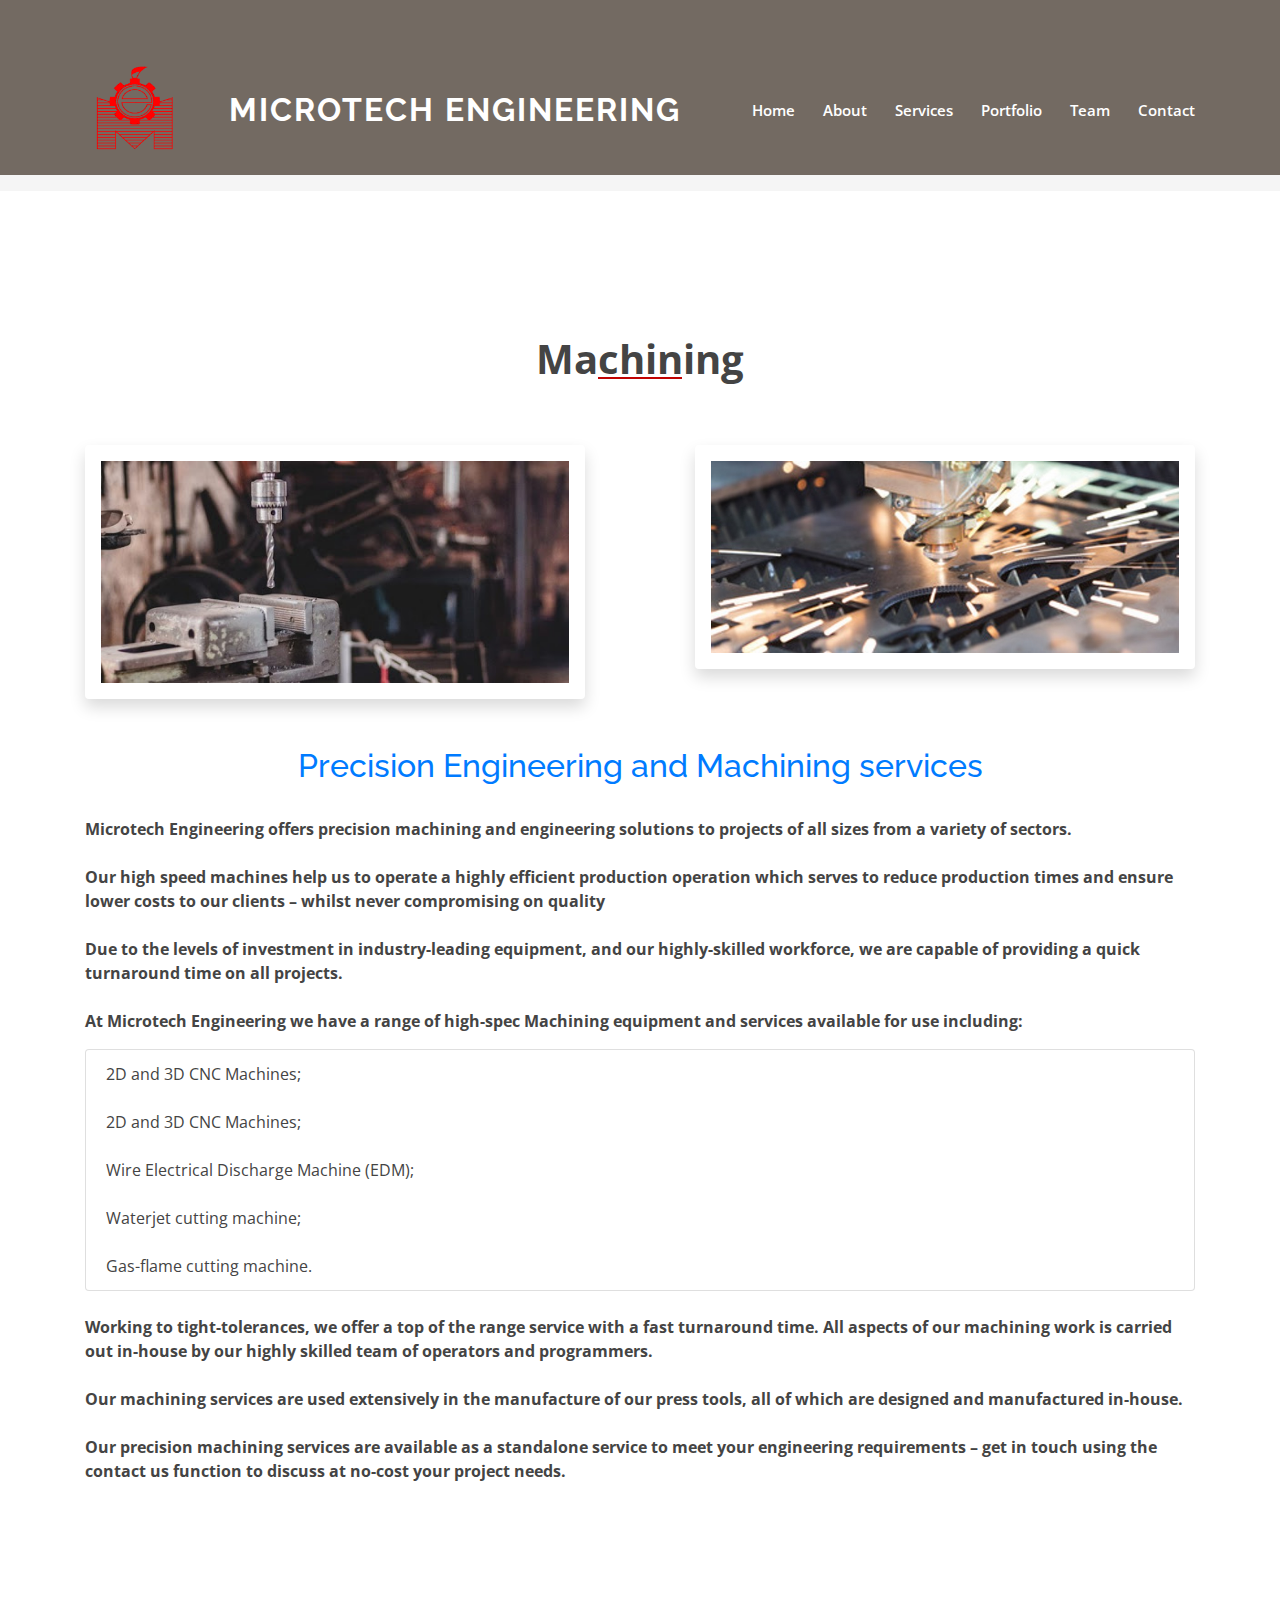
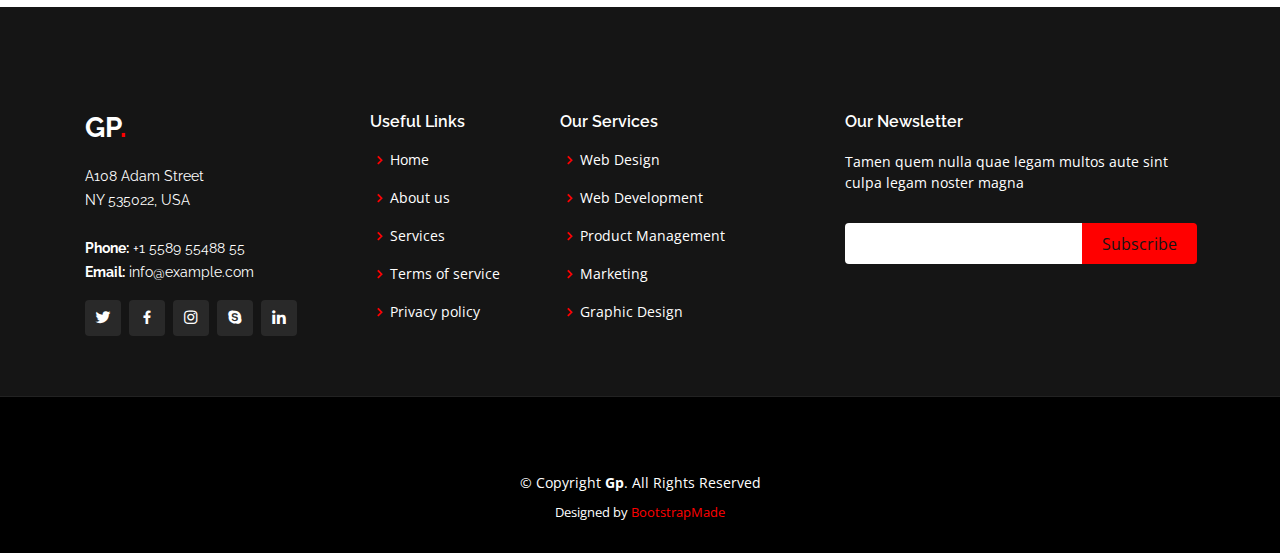
<file: machining.html>
<!DOCTYPE html>
<html lang="en">

<head>
  <meta charset="utf-8">
  <meta content="width=device-width, initial-scale=1.0" name="viewport">

  <title>ERP</title>
  <meta content="" name="descriptison">
  <meta content="" name="keywords">

  <!-- Favicons -->
  <link href="assets/img/favicon.png" rel="icon">
  <link href="assets/img/apple-touch-icon.png" rel="apple-touch-icon">

  <!-- Google Fonts -->
  <link href="https://fonts.googleapis.com/css?family=Open+Sans:300,300i,400,400i,600,600i,700,700i|Raleway:300,300i,400,400i,500,500i,600,600i,700,700i|Poppins:300,300i,400,400i,500,500i,600,600i,700,700i" rel="stylesheet">

  <!-- Bootstrap-4 -->
  <link rel="stylesheet" href="https://maxcdn.bootstrapcdn.com/bootstrap/4.0.0/css/bootstrap.min.css" integrity="sha384-Gn5384xqQ1aoWXA+058RXPxPg6fy4IWvTNh0E263XmFcJlSAwiGgFAW/dAiS6JXm" crossorigin="anonymous">

  <!-- Vendor CSS Files -->
  <link href="assets/vendor/bootstrap/css/bootstrap.min.css" rel="stylesheet">
  <link href="assets/vendor/icofont/icofont.min.css" rel="stylesheet">
  <link href="assets/vendor/boxicons/css/boxicons.min.css" rel="stylesheet">
  <link href="assets/vendor/owl.carousel/assets/owl.carousel.min.css" rel="stylesheet">
  <link href="assets/vendor/venobox/venobox.css" rel="stylesheet">
  <link href="assets/vendor/remixicon/remixicon.css" rel="stylesheet">
  <link href="assets/vendor/aos/aos.css" rel="stylesheet">

  <!-- Template Main CSS File -->
  <link href="assets/css/style.css" rel="stylesheet">

  <!-- =======================================================
  * Template Name: Gp - v2.1.0
  * Template URL: https://bootstrapmade.com/gp-free-multipurpose-html-bootstrap-template/
  * Author: BootstrapMade.com
  * License: https://bootstrapmade.com/license/
  ======================================================== -->
</head>

<body>

  <!-- ======= Header ======= -->
  <header id="header" class="fixed-top header-inner-pages">
    <div class="container d-flex align-items-center justify-content-between">
      <img src="logo.png" width="100" height="100">
      <h1 class="logo"><a href="index.html">Microtech Engineering</a></h1>
      <!-- Uncomment below if you prefer to use an image logo -->
      <!-- <a href="index.html" class="logo"><img src="assets/img/logo.png" alt="" class="img-fluid"></a>-->

      <nav class="nav-menu d-none d-lg-block">
        <ul>
          <li><a href="index.html">Home</a></li>
          <li><a href="#about">About</a></li>
          <li><a href="#services">Services</a></li>
          <li><a href="#portfolio">Portfolio</a></li>
          <li><a href="#team">Team</a></li>
          <!-- <li class="drop-down"><a href="">Drop Down</a> -->
            <!-- <ul>
              <li><a href="#">Drop Down 1</a></li>
              <li class="drop-down"><a href="#">Deep Drop Down</a>
                <ul>
                  <li><a href="#">Deep Drop Down 1</a></li>
                  <li><a href="#">Deep Drop Down 2</a></li>
                  <li><a href="#">Deep Drop Down 3</a></li>
                  <li><a href="#">Deep Drop Down 4</a></li>
                  <li><a href="#">Deep Drop Down 5</a></li>
                </ul>
              </li>
              <li><a href="#">Drop Down 2</a></li>
              <li><a href="#">Drop Down 3</a></li>
              <li><a href="#">Drop Down 4</a></li>
            </ul> -->
          <!-- </li> -->
          <li><a href="#contact">Contact</a></li>

        </ul>
      </nav><!-- .nav-menu -->

    
    </div>
  </header><!-- End Header -->

  <main id="main">

    <!-- ======= Breadcrumbs ======= -->
    <section class="breadcrumbs">
      <div class="container">

        <div class="d-flex justify-content-between align-items-center">
          <h2>ERP</h2>
          <ol>
            <li><a href="index.html">Home</a></li>
            <li>Inner Page</li>
          </ol>
        </div>

      </div>
    </section><!-- End Breadcrumbs -->

    <section class="inner-page">
      <div class="container">
        <!-- <h1 class="text-center font-weight-bold">Lean Systems</h2> -->
            <div class="box-c">
                <a href="#" class="custom-underline text-center font-weight-bold" style="font-size: 2.5rem;color: #444444;">Machining</a>
              </div>
          <br>
          <div class="hovereffect">
            <div class="some">
                <img src="./assets/img/insphere/machining/machine1.jpg" class="img-thumbnail rounded float-left shadow p-3 mb-5 bg-white rounded" alt="lean" width="500" height="300" style="border: 0;"> 
                
            </div>
            <div class="some1">
                <img src="./assets/img/insphere/machining/machine2.jpg" class="img-thumbnail rounded float-right shadow p-3 mb-5 bg-white rounded" alt="lean4" width="500" height="300" style="border: 0;">     
            </div>
          </div>
          <br>
          <h2 class="text-primary text-center">Precision Engineering and Machining services</h2>
          <br>
          <p class="font-weight-bold">
            Microtech Engineering offers precision machining and engineering solutions to projects of all 
            sizes from a variety of sectors.

            <br>
            <br>
            Our high speed machines help us to operate a highly efficient production operation which serves 
            to reduce production times and ensure lower costs to our clients – whilst never compromising on 
            quality
            <br>
            <br>
            Due to the levels of investment in industry-leading equipment, and our highly-skilled workforce, 
            we are capable of providing a quick turnaround time on all projects.
            <br>
            <br>
            At Microtech Engineering we have a range of high-spec Machining equipment and services available 
            for use including:

            <ul class="list-group">
              <li class="list-group-item">2D and 3D CNC Machines;</li>
            
              <li class="list-group-item">2D and 3D CNC Machines;</li>
              <li class="list-group-item">Wire Electrical Discharge Machine (EDM);</li>
              <li class="list-group-item">Waterjet cutting machine;</li>
              <li class="list-group-item">Gas-flame cutting machine.</li>

            </ul>
            <br>
            <p class="font-weight-bold">
            Working to tight-tolerances, we offer a top of the range service with a fast turnaround 
            time. All aspects of our machining work is carried out in-house by our highly skilled team 
            of operators and programmers.
            
            <br>
            <br>
            Our machining services are used extensively in the manufacture of our press tools, all of 
            which are designed and manufactured in-house.
            

            <br>
            <br>
            Our precision machining services are available as a standalone service to meet your engineering 
            requirements – get in touch using the contact us function to discuss at no-cost your project needs.
          </p>
          </p>




        <br><br>

        </div>
        </div>
        </div>
        </div>
        

        <!-- <p>
          Example inner page template
        </p> -->
      
      
    </section>


  </main><!-- End #main -->

  <!-- ======= Footer ======= -->
  <footer id="footer">
    <div class="footer-top">
      <div class="container">
        <div class="row">

          <div class="col-lg-3 col-md-6">
            <div class="footer-info">
              <h3>Gp<span>.</span></h3>
              <p>
                A108 Adam Street <br>
                NY 535022, USA<br><br>
                <strong>Phone:</strong> +1 5589 55488 55<br>
                <strong>Email:</strong> info@example.com<br>
              </p>
              <div class="social-links mt-3">
                <a href="#" class="twitter"><i class="bx bxl-twitter"></i></a>
                <a href="#" class="facebook"><i class="bx bxl-facebook"></i></a>
                <a href="#" class="instagram"><i class="bx bxl-instagram"></i></a>
                <a href="#" class="google-plus"><i class="bx bxl-skype"></i></a>
                <a href="#" class="linkedin"><i class="bx bxl-linkedin"></i></a>
              </div>
            </div>
          </div>

          <div class="col-lg-2 col-md-6 footer-links">
            <h4>Useful Links</h4>
            <ul>
              <li><i class="bx bx-chevron-right"></i> <a href="#">Home</a></li>
              <li><i class="bx bx-chevron-right"></i> <a href="#">About us</a></li>
              <li><i class="bx bx-chevron-right"></i> <a href="#">Services</a></li>
              <li><i class="bx bx-chevron-right"></i> <a href="#">Terms of service</a></li>
              <li><i class="bx bx-chevron-right"></i> <a href="#">Privacy policy</a></li>
            </ul>
          </div>

          <div class="col-lg-3 col-md-6 footer-links">
            <h4>Our Services</h4>
            <ul>
              <li><i class="bx bx-chevron-right"></i> <a href="#">Web Design</a></li>
              <li><i class="bx bx-chevron-right"></i> <a href="#">Web Development</a></li>
              <li><i class="bx bx-chevron-right"></i> <a href="#">Product Management</a></li>
              <li><i class="bx bx-chevron-right"></i> <a href="#">Marketing</a></li>
              <li><i class="bx bx-chevron-right"></i> <a href="#">Graphic Design</a></li>
            </ul>
          </div>

          <div class="col-lg-4 col-md-6 footer-newsletter">
            <h4>Our Newsletter</h4>
            <p>Tamen quem nulla quae legam multos aute sint culpa legam noster magna</p>
            <form action="" method="post">
              <input type="email" name="email"><input type="submit" value="Subscribe">
            </form>

          </div>

        </div>
      </div>
    </div>

    <div class="container">
      <div class="copyright">
        &copy; Copyright <strong><span>Gp</span></strong>. All Rights Reserved
      </div>
      <div class="credits">
        <!-- All the links in the footer should remain intact. -->
        <!-- You can delete the links only if you purchased the pro version. -->
        <!-- Licensing information: https://bootstrapmade.com/license/ -->
        <!-- Purchase the pro version with working PHP/AJAX contact form: https://bootstrapmade.com/gp-free-multipurpose-html-bootstrap-template/ -->
        Designed by <a href="https://bootstrapmade.com/">BootstrapMade</a>
      </div>
    </div>
  </footer><!-- End Footer -->

  <a href="#" class="back-to-top"><i class="ri-arrow-up-line"></i></a>
  <div id="preloader"></div>

  <!-- Vendor JS Files -->
  <script src="assets/vendor/jquery/jquery.min.js"></script>
  <script src="assets/vendor/bootstrap/js/bootstrap.bundle.min.js"></script>
  <script src="assets/vendor/jquery.easing/jquery.easing.min.js"></script>
  <script src="assets/vendor/php-email-form/validate.js"></script>
  <script src="assets/vendor/owl.carousel/owl.carousel.min.js"></script>
  <script src="assets/vendor/isotope-layout/isotope.pkgd.min.js"></script>
  <script src="assets/vendor/venobox/venobox.min.js"></script>
  <script src="assets/vendor/waypoints/jquery.waypoints.min.js"></script>
  <script src="assets/vendor/counterup/counterup.min.js"></script>
  <script src="assets/vendor/aos/aos.js"></script>

  <!-- Template Main JS File -->
  <script src="assets/js/main.js"></script>

</body>

</html>
</file>
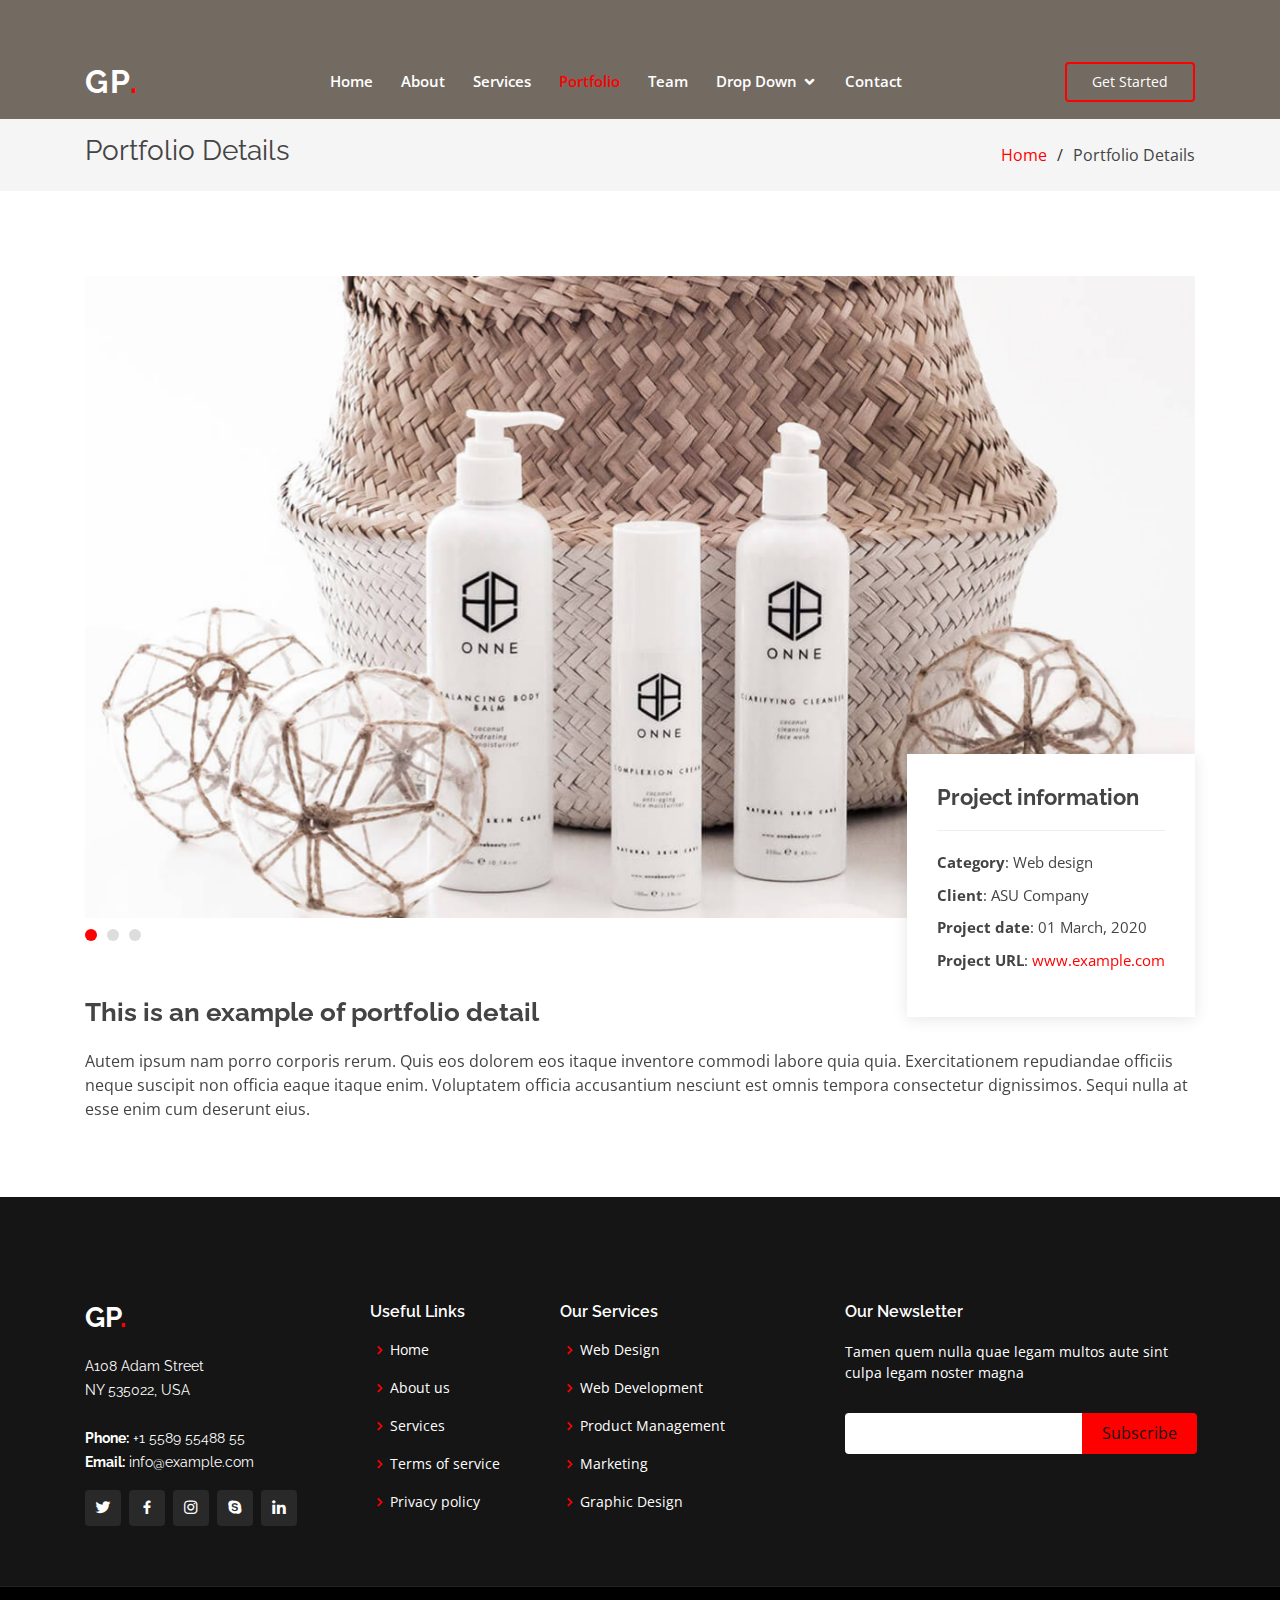
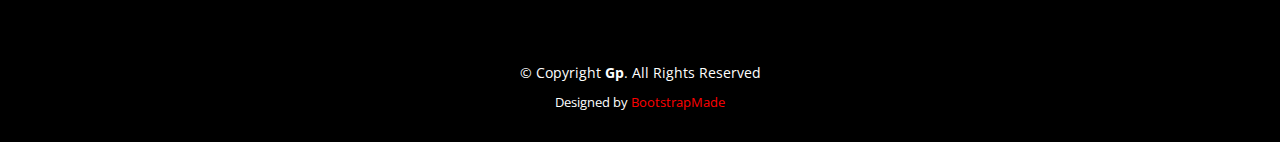
<file: portfolio-details.html>
<!DOCTYPE html>
<html lang="en">

<head>
  <meta charset="utf-8">
  <meta content="width=device-width, initial-scale=1.0" name="viewport">

  <title>Portfolio Details - Gp Bootstrap Template</title>
  <meta content="" name="descriptison">
  <meta content="" name="keywords">

  <!-- Favicons -->
  <link href="assets/img/favicon.png" rel="icon">
  <link href="assets/img/apple-touch-icon.png" rel="apple-touch-icon">

  <!-- Google Fonts -->
  <link href="https://fonts.googleapis.com/css?family=Open+Sans:300,300i,400,400i,600,600i,700,700i|Raleway:300,300i,400,400i,500,500i,600,600i,700,700i|Poppins:300,300i,400,400i,500,500i,600,600i,700,700i" rel="stylesheet">

  <!-- Vendor CSS Files -->
  <link href="assets/vendor/bootstrap/css/bootstrap.min.css" rel="stylesheet">
  <link href="assets/vendor/icofont/icofont.min.css" rel="stylesheet">
  <link href="assets/vendor/boxicons/css/boxicons.min.css" rel="stylesheet">
  <link href="assets/vendor/owl.carousel/assets/owl.carousel.min.css" rel="stylesheet">
  <link href="assets/vendor/venobox/venobox.css" rel="stylesheet">
  <link href="assets/vendor/remixicon/remixicon.css" rel="stylesheet">
  <link href="assets/vendor/aos/aos.css" rel="stylesheet">

  <!-- Template Main CSS File -->
  <link href="assets/css/style.css" rel="stylesheet">

  <!-- =======================================================
  * Template Name: Gp - v2.1.0
  * Template URL: https://bootstrapmade.com/gp-free-multipurpose-html-bootstrap-template/
  * Author: BootstrapMade.com
  * License: https://bootstrapmade.com/license/
  ======================================================== -->
</head>

<body>

  <!-- ======= Header ======= -->
  <header id="header" class="fixed-top header-inner-pages">
    <div class="container d-flex align-items-center justify-content-between">

      <h1 class="logo"><a href="index.html">Gp<span>.</span></a></h1>
      <!-- Uncomment below if you prefer to use an image logo -->
      <!-- <a href="index.html" class="logo"><img src="assets/img/logo.png" alt="" class="img-fluid"></a>-->

      <nav class="nav-menu d-none d-lg-block">
        <ul>
          <li><a href="index.html">Home</a></li>
          <li><a href="#about">About</a></li>
          <li><a href="#services">Services</a></li>
          <li class="active"><a href="#portfolio">Portfolio</a></li>
          <li><a href="#team">Team</a></li>
          <li class="drop-down"><a href="">Drop Down</a>
            <ul>
              <li><a href="#">Drop Down 1</a></li>
              <li class="drop-down"><a href="#">Deep Drop Down</a>
                <ul>
                  <li><a href="#">Deep Drop Down 1</a></li>
                  <li><a href="#">Deep Drop Down 2</a></li>
                  <li><a href="#">Deep Drop Down 3</a></li>
                  <li><a href="#">Deep Drop Down 4</a></li>
                  <li><a href="#">Deep Drop Down 5</a></li>
                </ul>
              </li>
              <li><a href="#">Drop Down 2</a></li>
              <li><a href="#">Drop Down 3</a></li>
              <li><a href="#">Drop Down 4</a></li>
            </ul>
          </li>
          <li><a href="#contact">Contact</a></li>

        </ul>
      </nav><!-- .nav-menu -->

      <a href="#about" class="get-started-btn scrollto">Get Started</a>

    </div>
  </header><!-- End Header -->

  <main id="main">

    <!-- ======= Breadcrumbs ======= -->
    <section id="breadcrumbs" class="breadcrumbs">
      <div class="container">

        <div class="d-flex justify-content-between align-items-center">
          <h2>Portfolio Details</h2>
          <ol>
            <li><a href="index.html">Home</a></li>
            <li>Portfolio Details</li>
          </ol>
        </div>

      </div>
    </section><!-- End Breadcrumbs -->

    <!-- ======= Portfolio Details Section ======= -->
    <section id="portfolio-details" class="portfolio-details">
      <div class="container" data-aos="fade-up">

        <div class="portfolio-details-container">

          <div class="owl-carousel portfolio-details-carousel">
            <img src="assets/img/portfolio/portfolio-details-1.jpg" class="img-fluid" alt="">
            <img src="assets/img/portfolio/portfolio-details-2.jpg" class="img-fluid" alt="">
            <img src="assets/img/portfolio/portfolio-details-3.jpg" class="img-fluid" alt="">
          </div>

          <div class="portfolio-info">
            <h3>Project information</h3>
            <ul>
              <li><strong>Category</strong>: Web design</li>
              <li><strong>Client</strong>: ASU Company</li>
              <li><strong>Project date</strong>: 01 March, 2020</li>
              <li><strong>Project URL</strong>: <a href="#">www.example.com</a></li>
            </ul>
          </div>

        </div>

        <div class="portfolio-description">
          <h2>This is an example of portfolio detail</h2>
          <p>
            Autem ipsum nam porro corporis rerum. Quis eos dolorem eos itaque inventore commodi labore quia quia. Exercitationem repudiandae officiis neque suscipit non officia eaque itaque enim. Voluptatem officia accusantium nesciunt est omnis tempora consectetur dignissimos. Sequi nulla at esse enim cum deserunt eius.
          </p>
        </div>

      </div>
    </section><!-- End Portfolio Details Section -->

  </main><!-- End #main -->

  <!-- ======= Footer ======= -->
  <footer id="footer">
    <div class="footer-top">
      <div class="container">
        <div class="row">

          <div class="col-lg-3 col-md-6">
            <div class="footer-info">
              <h3>Gp<span>.</span></h3>
              <p>
                A108 Adam Street <br>
                NY 535022, USA<br><br>
                <strong>Phone:</strong> +1 5589 55488 55<br>
                <strong>Email:</strong> info@example.com<br>
              </p>
              <div class="social-links mt-3">
                <a href="#" class="twitter"><i class="bx bxl-twitter"></i></a>
                <a href="#" class="facebook"><i class="bx bxl-facebook"></i></a>
                <a href="#" class="instagram"><i class="bx bxl-instagram"></i></a>
                <a href="#" class="google-plus"><i class="bx bxl-skype"></i></a>
                <a href="#" class="linkedin"><i class="bx bxl-linkedin"></i></a>
              </div>
            </div>
          </div>

          <div class="col-lg-2 col-md-6 footer-links">
            <h4>Useful Links</h4>
            <ul>
              <li><i class="bx bx-chevron-right"></i> <a href="#">Home</a></li>
              <li><i class="bx bx-chevron-right"></i> <a href="#">About us</a></li>
              <li><i class="bx bx-chevron-right"></i> <a href="#">Services</a></li>
              <li><i class="bx bx-chevron-right"></i> <a href="#">Terms of service</a></li>
              <li><i class="bx bx-chevron-right"></i> <a href="#">Privacy policy</a></li>
            </ul>
          </div>

          <div class="col-lg-3 col-md-6 footer-links">
            <h4>Our Services</h4>
            <ul>
              <li><i class="bx bx-chevron-right"></i> <a href="#">Web Design</a></li>
              <li><i class="bx bx-chevron-right"></i> <a href="#">Web Development</a></li>
              <li><i class="bx bx-chevron-right"></i> <a href="#">Product Management</a></li>
              <li><i class="bx bx-chevron-right"></i> <a href="#">Marketing</a></li>
              <li><i class="bx bx-chevron-right"></i> <a href="#">Graphic Design</a></li>
            </ul>
          </div>

          <div class="col-lg-4 col-md-6 footer-newsletter">
            <h4>Our Newsletter</h4>
            <p>Tamen quem nulla quae legam multos aute sint culpa legam noster magna</p>
            <form action="" method="post">
              <input type="email" name="email"><input type="submit" value="Subscribe">
            </form>

          </div>

        </div>
      </div>
    </div>

    <div class="container">
      <div class="copyright">
        &copy; Copyright <strong><span>Gp</span></strong>. All Rights Reserved
      </div>
      <div class="credits">
        <!-- All the links in the footer should remain intact. -->
        <!-- You can delete the links only if you purchased the pro version. -->
        <!-- Licensing information: https://bootstrapmade.com/license/ -->
        <!-- Purchase the pro version with working PHP/AJAX contact form: https://bootstrapmade.com/gp-free-multipurpose-html-bootstrap-template/ -->
        Designed by <a href="https://bootstrapmade.com/">BootstrapMade</a>
      </div>
    </div>
  </footer><!-- End Footer -->

  <a href="#" class="back-to-top"><i class="ri-arrow-up-line"></i></a>
  <div id="preloader"></div>

  <!-- Vendor JS Files -->
  <script src="assets/vendor/jquery/jquery.min.js"></script>
  <script src="assets/vendor/bootstrap/js/bootstrap.bundle.min.js"></script>
  <script src="assets/vendor/jquery.easing/jquery.easing.min.js"></script>
  <script src="assets/vendor/php-email-form/validate.js"></script>
  <script src="assets/vendor/owl.carousel/owl.carousel.min.js"></script>
  <script src="assets/vendor/isotope-layout/isotope.pkgd.min.js"></script>
  <script src="assets/vendor/venobox/venobox.min.js"></script>
  <script src="assets/vendor/waypoints/jquery.waypoints.min.js"></script>
  <script src="assets/vendor/counterup/counterup.min.js"></script>
  <script src="assets/vendor/aos/aos.js"></script>

  <!-- Template Main JS File -->
  <script src="assets/js/main.js"></script>

</body>

</html>
</file>
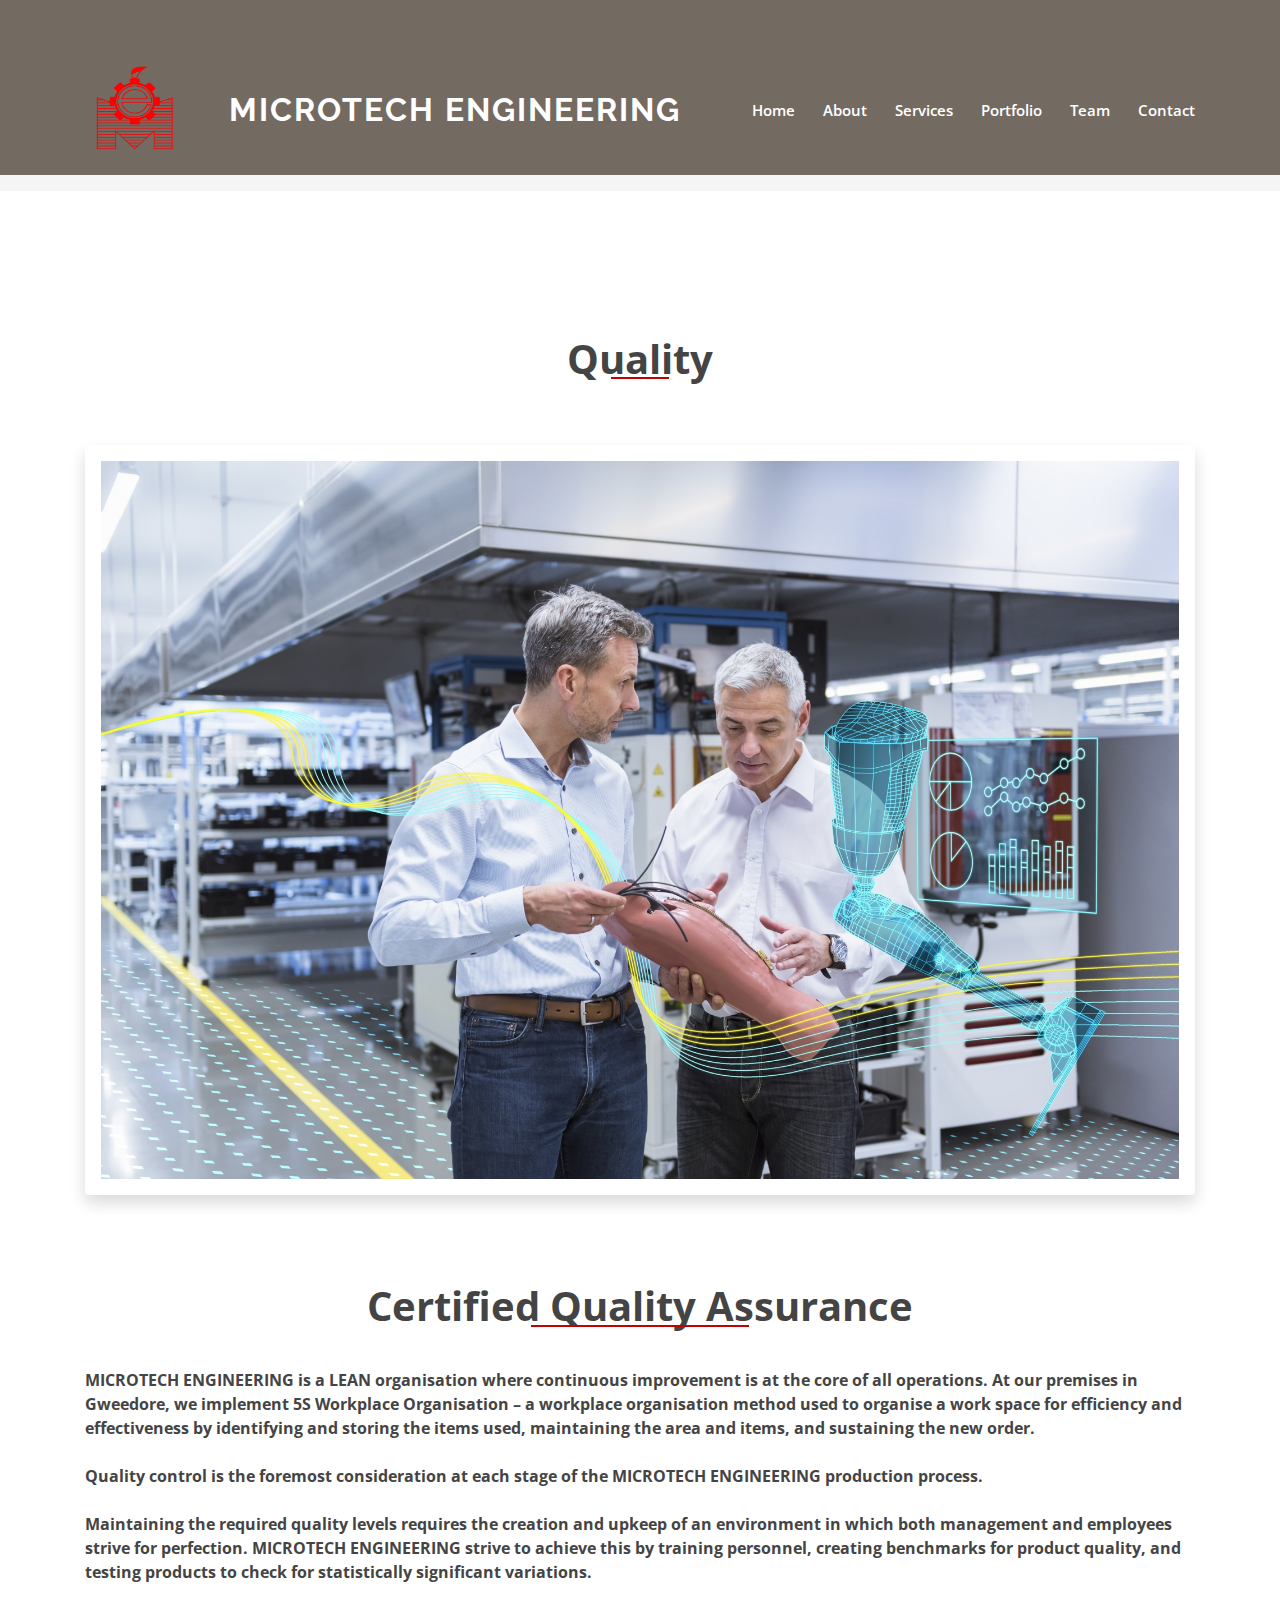
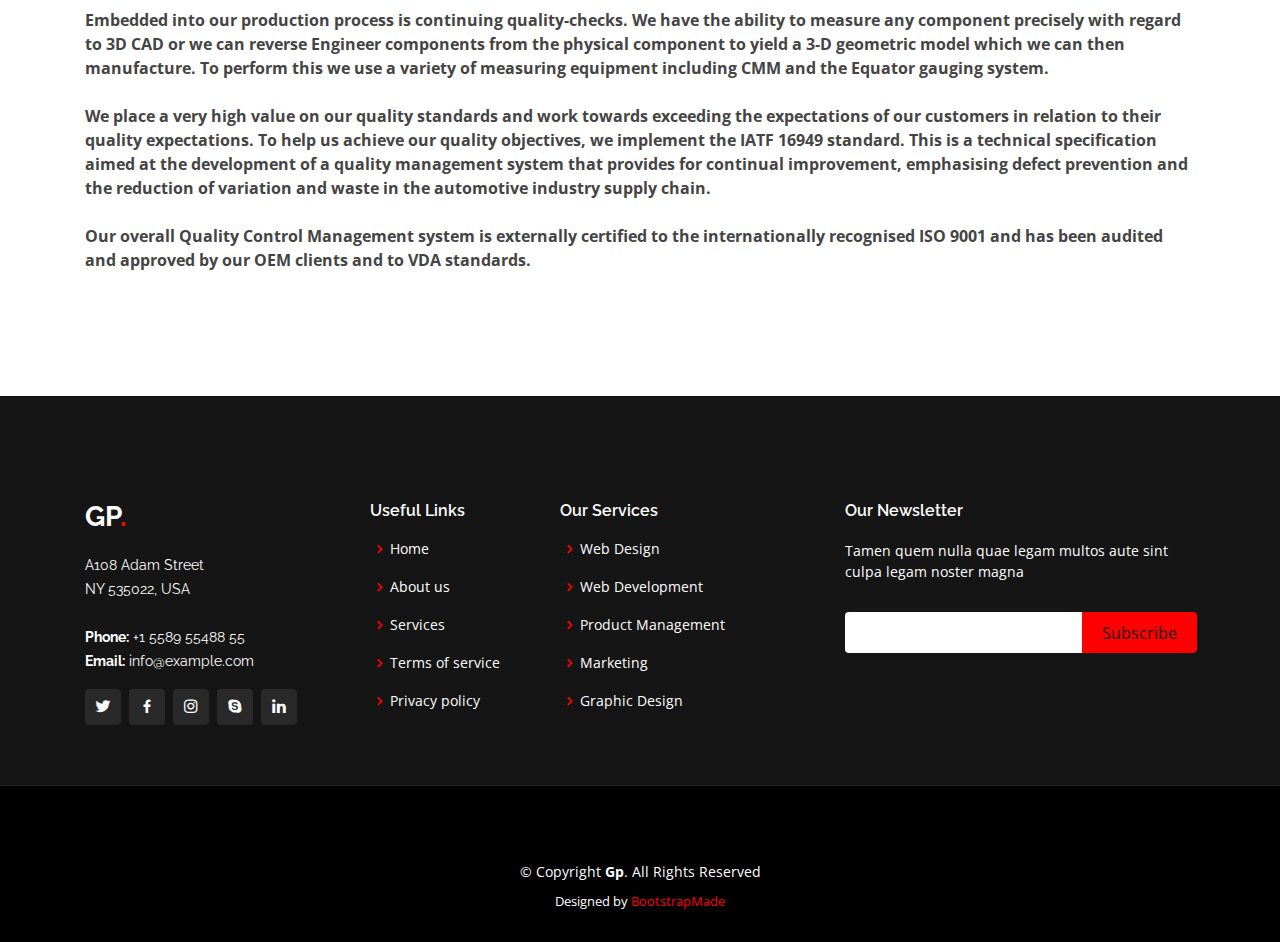
<file: quality.html>
<!DOCTYPE html>
<html lang="en">

<head>
  <meta charset="utf-8">
  <meta content="width=device-width, initial-scale=1.0" name="viewport">

  <title>ERP</title>
  <meta content="" name="descriptison">
  <meta content="" name="keywords">

  <!-- Favicons -->
  <link href="assets/img/favicon.png" rel="icon">
  <link href="assets/img/apple-touch-icon.png" rel="apple-touch-icon">

  <!-- Google Fonts -->
  <link href="https://fonts.googleapis.com/css?family=Open+Sans:300,300i,400,400i,600,600i,700,700i|Raleway:300,300i,400,400i,500,500i,600,600i,700,700i|Poppins:300,300i,400,400i,500,500i,600,600i,700,700i" rel="stylesheet">

  <!-- Bootstrap-4 -->
  <link rel="stylesheet" href="https://maxcdn.bootstrapcdn.com/bootstrap/4.0.0/css/bootstrap.min.css" integrity="sha384-Gn5384xqQ1aoWXA+058RXPxPg6fy4IWvTNh0E263XmFcJlSAwiGgFAW/dAiS6JXm" crossorigin="anonymous">

  <!-- Vendor CSS Files -->
  <link href="assets/vendor/bootstrap/css/bootstrap.min.css" rel="stylesheet">
  <link href="assets/vendor/icofont/icofont.min.css" rel="stylesheet">
  <link href="assets/vendor/boxicons/css/boxicons.min.css" rel="stylesheet">
  <link href="assets/vendor/owl.carousel/assets/owl.carousel.min.css" rel="stylesheet">
  <link href="assets/vendor/venobox/venobox.css" rel="stylesheet">
  <link href="assets/vendor/remixicon/remixicon.css" rel="stylesheet">
  <link href="assets/vendor/aos/aos.css" rel="stylesheet">

  <!-- Template Main CSS File -->
  <link href="assets/css/style.css" rel="stylesheet">

  <!-- =======================================================
  * Template Name: Gp - v2.1.0
  * Template URL: https://bootstrapmade.com/gp-free-multipurpose-html-bootstrap-template/
  * Author: BootstrapMade.com
  * License: https://bootstrapmade.com/license/
  ======================================================== -->
</head>

<body>

  <!-- ======= Header ======= -->
  <header id="header" class="fixed-top header-inner-pages">
    <div class="container d-flex align-items-center justify-content-between">
      <img src="logo.png" width="100" height="100">
      <h1 class="logo"><a href="index.html">Microtech Engineering</a></h1>
      <!-- Uncomment below if you prefer to use an image logo -->
      <!-- <a href="index.html" class="logo"><img src="assets/img/logo.png" alt="" class="img-fluid"></a>-->

      <nav class="nav-menu d-none d-lg-block">
        <ul>
          <li><a href="index.html">Home</a></li>
          <li><a href="#about">About</a></li>
          <li><a href="#services">Services</a></li>
          <li><a href="#portfolio">Portfolio</a></li>
          <li><a href="#team">Team</a></li>
          <!-- <li class="drop-down"><a href="">Drop Down</a> -->
            <!-- <ul>
              <li><a href="#">Drop Down 1</a></li>
              <li class="drop-down"><a href="#">Deep Drop Down</a>
                <ul>
                  <li><a href="#">Deep Drop Down 1</a></li>
                  <li><a href="#">Deep Drop Down 2</a></li>
                  <li><a href="#">Deep Drop Down 3</a></li>
                  <li><a href="#">Deep Drop Down 4</a></li>
                  <li><a href="#">Deep Drop Down 5</a></li>
                </ul>
              </li>
              <li><a href="#">Drop Down 2</a></li>
              <li><a href="#">Drop Down 3</a></li>
              <li><a href="#">Drop Down 4</a></li>
            </ul> -->
          <!-- </li> -->
          <li><a href="#contact">Contact</a></li>

        </ul>
      </nav><!-- .nav-menu -->

    
    </div>
  </header><!-- End Header -->

  <main id="main">

    <!-- ======= Breadcrumbs ======= -->
    <section class="breadcrumbs">
      <div class="container">

        <div class="d-flex justify-content-between align-items-center">
          <h2>ERP</h2>
          <ol>
            <li><a href="index.html">Home</a></li>
            <li>Inner Page</li>
          </ol>
        </div>

      </div>
    </section><!-- End Breadcrumbs -->

    <section class="inner-page">
      <div class="container">
        <!-- <h1 class="text-center font-weight-bold">Lean Systems</h2> -->
            <div class="box-c">
                <a href="#" class="custom-underline text-center font-weight-bold" style="font-size: 2.5rem;color: #444444;">Quality</a>
              </div>
          <br>
          <img src="./assets/img/insphere/quality/siemens.jpg" class="img-fluid shadow p-3 mb-5 bg-white rounded" alt="Responsive image">
          <br>
          <div class="box-c">
            <a href="#" class="custom-underline text-center font-weight-bold" style="font-size: 2.5rem;color: #444444;">Certified Quality Assurance</a>
          </div>
          <p class="font-weight-bold">
            MICROTECH ENGINEERING is a LEAN organisation where continuous improvement is at the core of all 
            operations. At our premises in Gweedore, we implement 5S Workplace Organisation – a workplace 
            organisation method used to organise a work space for efficiency and effectiveness by 
            identifying and storing the items used, maintaining the area and items, and sustaining the 
            new order.
            <br>
            <br>
            Quality control is the foremost consideration at each stage of the MICROTECH ENGINEERING production
            process.
            <br>
            <br>
            Maintaining the required quality levels requires the creation and upkeep of an environment in which 
            both management and employees strive for perfection. MICROTECH ENGINEERING strive to achieve this by 
            training personnel, creating benchmarks for product quality, and testing products to check for 
            statistically significant variations.
            <br>
            <br>
            Embedded into our production process is continuing quality-checks. We have the ability to measure any 
            component precisely with regard to 3D CAD or we can reverse Engineer components from the physical 
            component to yield a 3-D geometric model which we can then manufacture. To perform this we use a 
            variety of measuring equipment including CMM and the Equator gauging system.
            <br>
            <br>
            We place a very high value on our quality standards and work towards exceeding the expectations of 
            our customers in relation to their quality expectations. To help us achieve our quality objectives, 
            we implement the IATF 16949 standard. This is a technical specification aimed at the development of 
            a quality management system that provides for continual improvement, emphasising defect prevention 
            and the reduction of variation and waste in the automotive industry supply chain.
            <br>
            <br>
            Our overall Quality Control Management system is externally certified to the internationally 
            recognised ISO 9001 and has been audited and approved by our OEM clients and to VDA standards.
        </p>

        <br><br>
        </div>
        </div>
        </div>
        

        <!-- <p>
          Example inner page template
        </p> -->
      
      
    </section>


  </main><!-- End #main -->

  <!-- ======= Footer ======= -->
  <footer id="footer">
    <div class="footer-top">
      <div class="container">
        <div class="row">

          <div class="col-lg-3 col-md-6">
            <div class="footer-info">
              <h3>Gp<span>.</span></h3>
              <p>
                A108 Adam Street <br>
                NY 535022, USA<br><br>
                <strong>Phone:</strong> +1 5589 55488 55<br>
                <strong>Email:</strong> info@example.com<br>
              </p>
              <div class="social-links mt-3">
                <a href="#" class="twitter"><i class="bx bxl-twitter"></i></a>
                <a href="#" class="facebook"><i class="bx bxl-facebook"></i></a>
                <a href="#" class="instagram"><i class="bx bxl-instagram"></i></a>
                <a href="#" class="google-plus"><i class="bx bxl-skype"></i></a>
                <a href="#" class="linkedin"><i class="bx bxl-linkedin"></i></a>
              </div>
            </div>
          </div>

          <div class="col-lg-2 col-md-6 footer-links">
            <h4>Useful Links</h4>
            <ul>
              <li><i class="bx bx-chevron-right"></i> <a href="#">Home</a></li>
              <li><i class="bx bx-chevron-right"></i> <a href="#">About us</a></li>
              <li><i class="bx bx-chevron-right"></i> <a href="#">Services</a></li>
              <li><i class="bx bx-chevron-right"></i> <a href="#">Terms of service</a></li>
              <li><i class="bx bx-chevron-right"></i> <a href="#">Privacy policy</a></li>
            </ul>
          </div>

          <div class="col-lg-3 col-md-6 footer-links">
            <h4>Our Services</h4>
            <ul>
              <li><i class="bx bx-chevron-right"></i> <a href="#">Web Design</a></li>
              <li><i class="bx bx-chevron-right"></i> <a href="#">Web Development</a></li>
              <li><i class="bx bx-chevron-right"></i> <a href="#">Product Management</a></li>
              <li><i class="bx bx-chevron-right"></i> <a href="#">Marketing</a></li>
              <li><i class="bx bx-chevron-right"></i> <a href="#">Graphic Design</a></li>
            </ul>
          </div>

          <div class="col-lg-4 col-md-6 footer-newsletter">
            <h4>Our Newsletter</h4>
            <p>Tamen quem nulla quae legam multos aute sint culpa legam noster magna</p>
            <form action="" method="post">
              <input type="email" name="email"><input type="submit" value="Subscribe">
            </form>

          </div>

        </div>
      </div>
    </div>

    <div class="container">
      <div class="copyright">
        &copy; Copyright <strong><span>Gp</span></strong>. All Rights Reserved
      </div>
      <div class="credits">
        <!-- All the links in the footer should remain intact. -->
        <!-- You can delete the links only if you purchased the pro version. -->
        <!-- Licensing information: https://bootstrapmade.com/license/ -->
        <!-- Purchase the pro version with working PHP/AJAX contact form: https://bootstrapmade.com/gp-free-multipurpose-html-bootstrap-template/ -->
        Designed by <a href="https://bootstrapmade.com/">BootstrapMade</a>
      </div>
    </div>
  </footer><!-- End Footer -->

  <a href="#" class="back-to-top"><i class="ri-arrow-up-line"></i></a>
  <div id="preloader"></div>

  <!-- Vendor JS Files -->
  <script src="assets/vendor/jquery/jquery.min.js"></script>
  <script src="assets/vendor/bootstrap/js/bootstrap.bundle.min.js"></script>
  <script src="assets/vendor/jquery.easing/jquery.easing.min.js"></script>
  <script src="assets/vendor/php-email-form/validate.js"></script>
  <script src="assets/vendor/owl.carousel/owl.carousel.min.js"></script>
  <script src="assets/vendor/isotope-layout/isotope.pkgd.min.js"></script>
  <script src="assets/vendor/venobox/venobox.min.js"></script>
  <script src="assets/vendor/waypoints/jquery.waypoints.min.js"></script>
  <script src="assets/vendor/counterup/counterup.min.js"></script>
  <script src="assets/vendor/aos/aos.js"></script>

  <!-- Template Main JS File -->
  <script src="assets/js/main.js"></script>

</body>

</html>
</file>
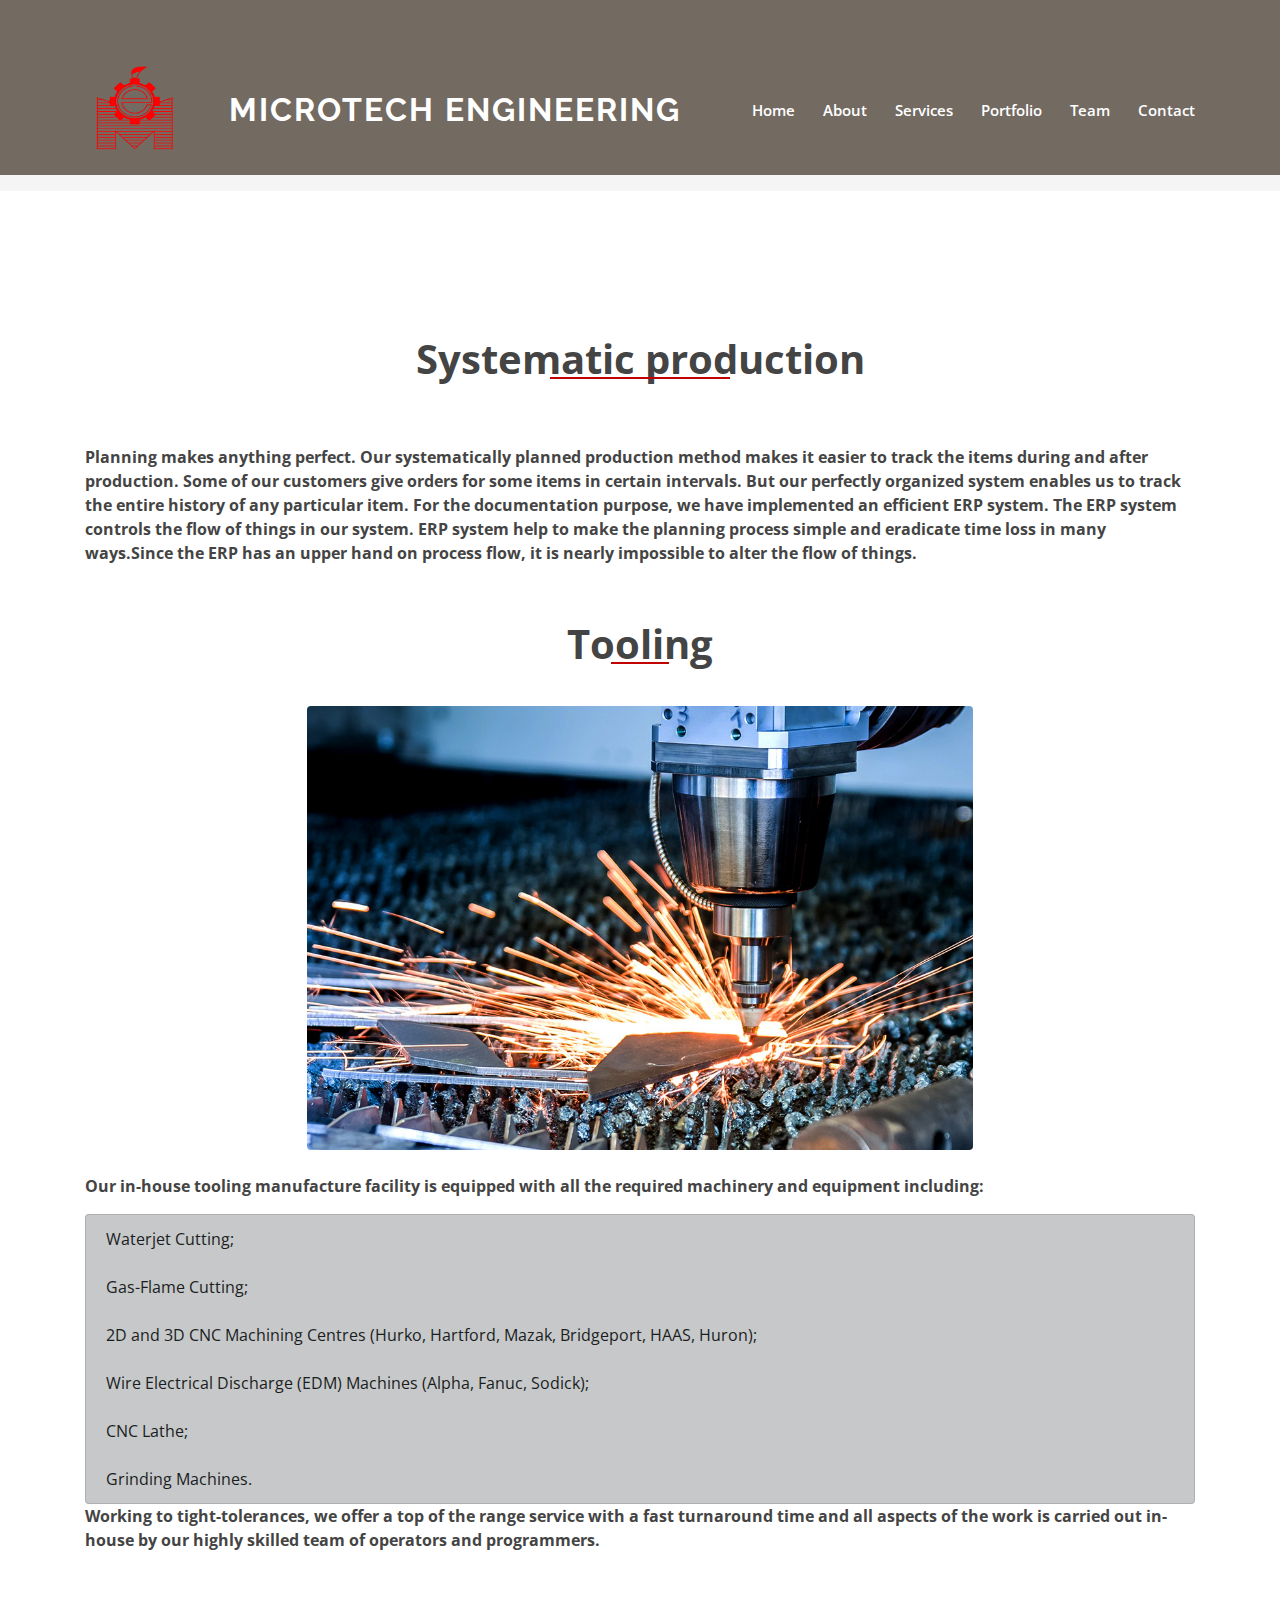
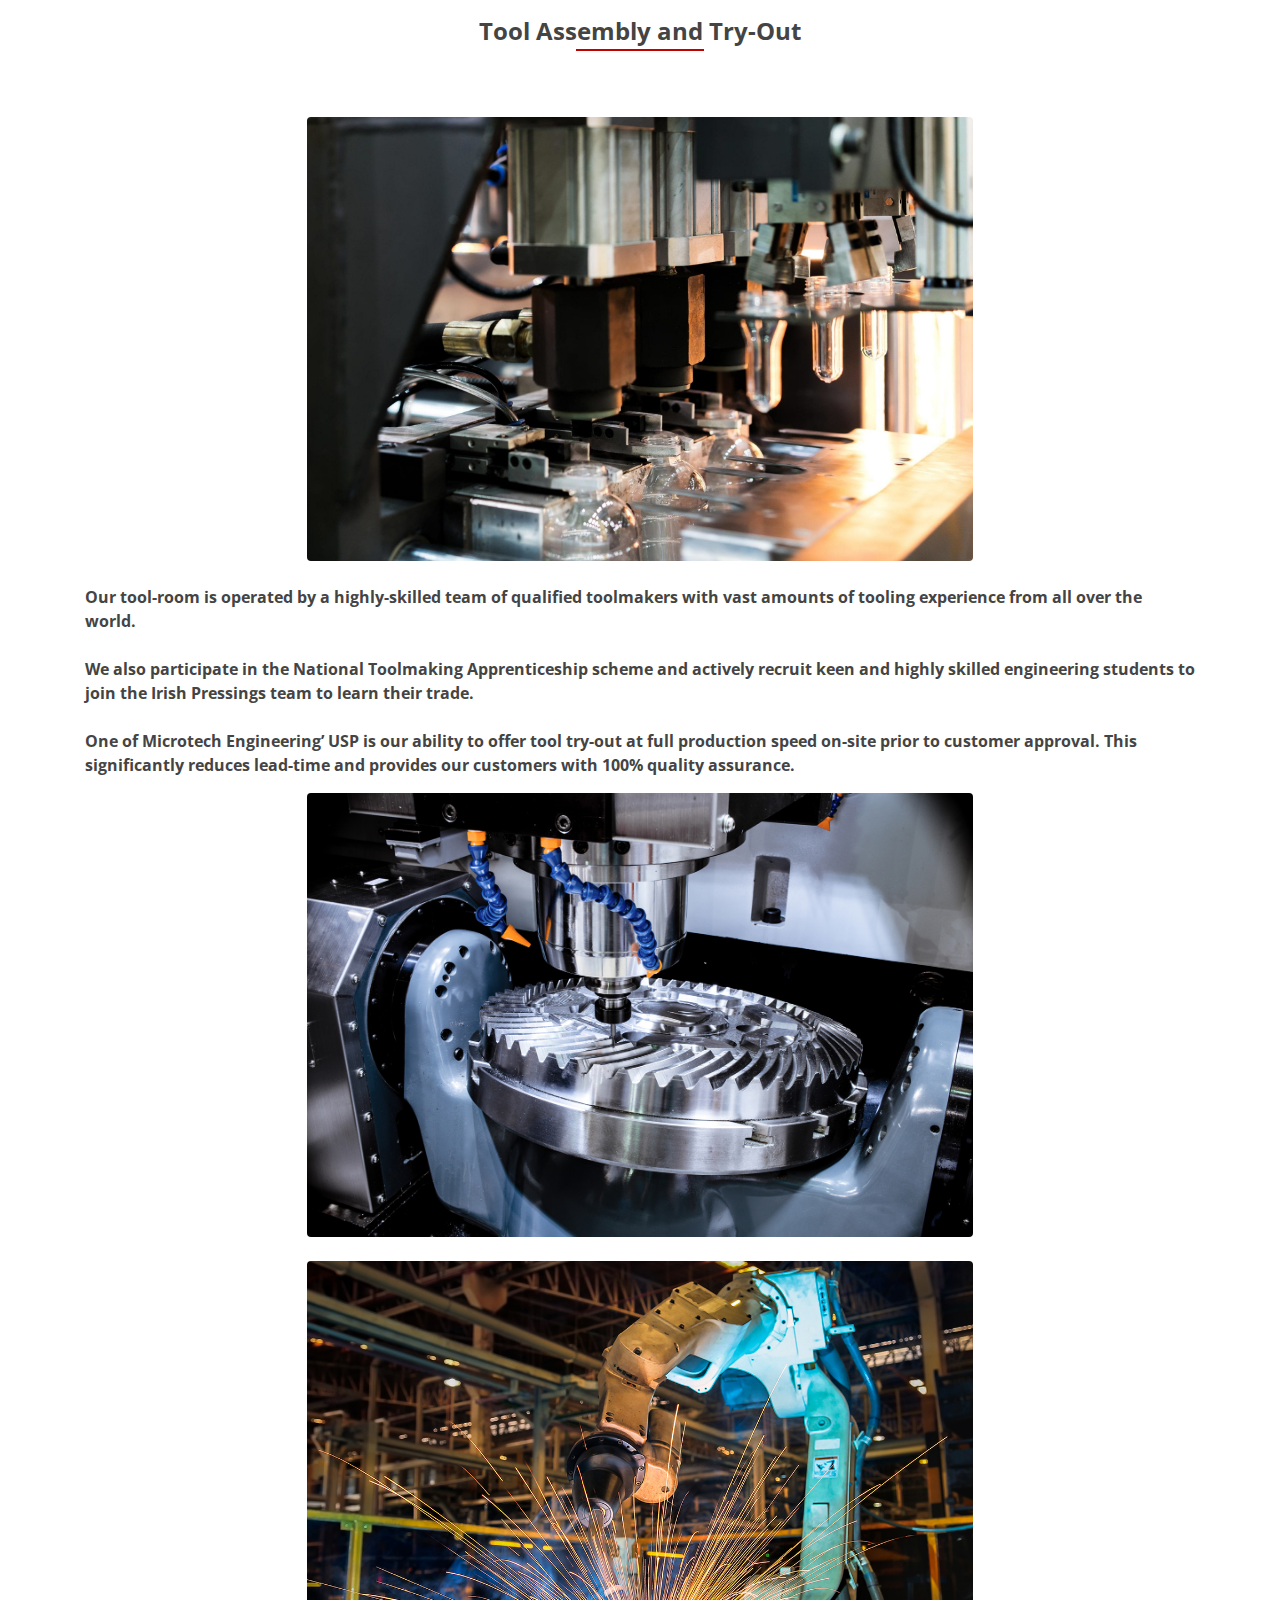
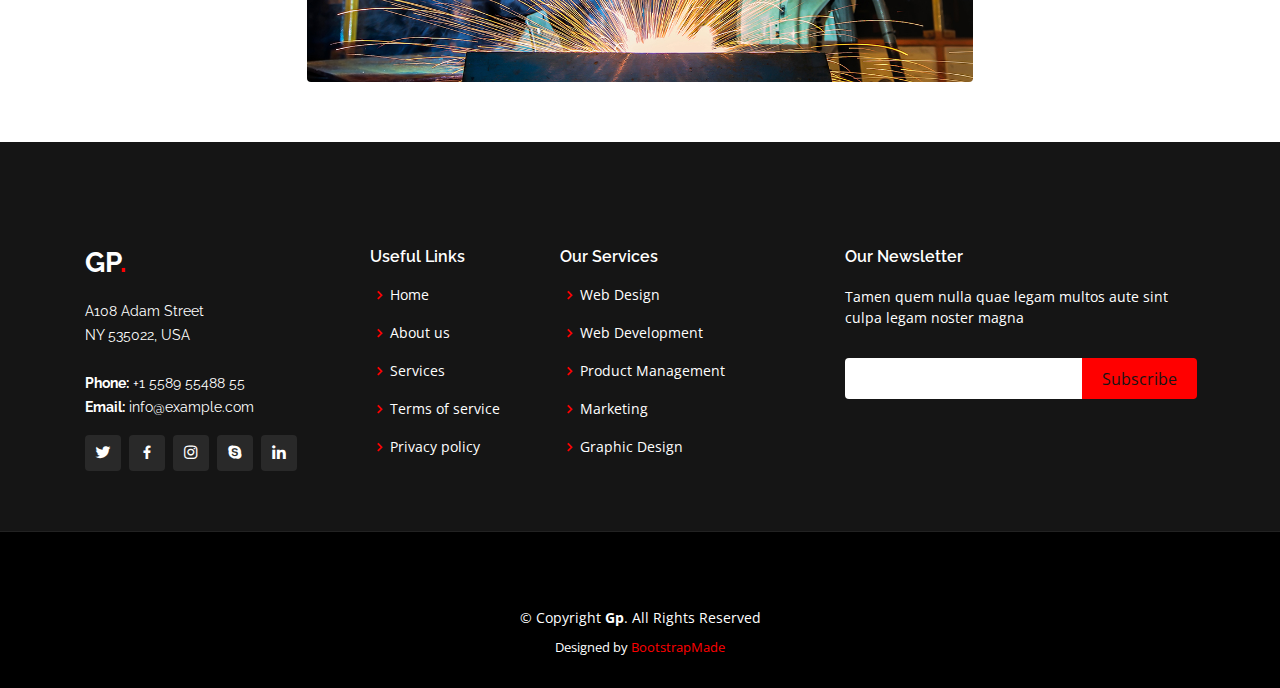
<file: systematic.html>
<!DOCTYPE html>
<html lang="en">

<head>
  <meta charset="utf-8">
  <meta content="width=device-width, initial-scale=1.0" name="viewport">

  <title>ERP</title>
  <meta content="" name="descriptison">
  <meta content="" name="keywords">

  <!-- Favicons -->
  <link href="assets/img/favicon.png" rel="icon">
  <link href="assets/img/apple-touch-icon.png" rel="apple-touch-icon">

  <!-- Google Fonts -->
  <link href="https://fonts.googleapis.com/css?family=Open+Sans:300,300i,400,400i,600,600i,700,700i|Raleway:300,300i,400,400i,500,500i,600,600i,700,700i|Poppins:300,300i,400,400i,500,500i,600,600i,700,700i" rel="stylesheet">

  <!-- Bootstrap-4 -->
  <link rel="stylesheet" href="https://maxcdn.bootstrapcdn.com/bootstrap/4.0.0/css/bootstrap.min.css" integrity="sha384-Gn5384xqQ1aoWXA+058RXPxPg6fy4IWvTNh0E263XmFcJlSAwiGgFAW/dAiS6JXm" crossorigin="anonymous">

  <!-- Vendor CSS Files -->
  <link href="assets/vendor/bootstrap/css/bootstrap.min.css" rel="stylesheet">
  <link href="assets/vendor/icofont/icofont.min.css" rel="stylesheet">
  <link href="assets/vendor/boxicons/css/boxicons.min.css" rel="stylesheet">
  <link href="assets/vendor/owl.carousel/assets/owl.carousel.min.css" rel="stylesheet">
  <link href="assets/vendor/venobox/venobox.css" rel="stylesheet">
  <link href="assets/vendor/remixicon/remixicon.css" rel="stylesheet">
  <link href="assets/vendor/aos/aos.css" rel="stylesheet">

  <!-- Template Main CSS File -->
  <link href="assets/css/style.css" rel="stylesheet">

  <!-- =======================================================
  * Template Name: Gp - v2.1.0
  * Template URL: https://bootstrapmade.com/gp-free-multipurpose-html-bootstrap-template/
  * Author: BootstrapMade.com
  * License: https://bootstrapmade.com/license/
  ======================================================== -->
</head>

<body>

  <!-- ======= Header ======= -->
  <header id="header" class="fixed-top header-inner-pages">
    <div class="container d-flex align-items-center justify-content-between">
      <img src="logo.png" width="100" height="100">
      <h1 class="logo"><a href="index.html">Microtech Engineering</a></h1>
      <!-- Uncomment below if you prefer to use an image logo -->
      <!-- <a href="index.html" class="logo"><img src="assets/img/logo.png" alt="" class="img-fluid"></a>-->

      <nav class="nav-menu d-none d-lg-block">
        <ul>
          <li><a href="index.html">Home</a></li>
          <li><a href="#about">About</a></li>
          <li><a href="#services">Services</a></li>
          <li><a href="#portfolio">Portfolio</a></li>
          <li><a href="#team">Team</a></li>
          <!-- <li class="drop-down"><a href="">Drop Down</a> -->
            <!-- <ul>
              <li><a href="#">Drop Down 1</a></li>
              <li class="drop-down"><a href="#">Deep Drop Down</a>
                <ul>
                  <li><a href="#">Deep Drop Down 1</a></li>
                  <li><a href="#">Deep Drop Down 2</a></li>
                  <li><a href="#">Deep Drop Down 3</a></li>
                  <li><a href="#">Deep Drop Down 4</a></li>
                  <li><a href="#">Deep Drop Down 5</a></li>
                </ul>
              </li>
              <li><a href="#">Drop Down 2</a></li>
              <li><a href="#">Drop Down 3</a></li>
              <li><a href="#">Drop Down 4</a></li>
            </ul> -->
          <!-- </li> -->
          <li><a href="#contact">Contact</a></li>

        </ul>
      </nav><!-- .nav-menu -->

    
    </div>
  </header><!-- End Header -->

  <main id="main">

    <!-- ======= Breadcrumbs ======= -->
    <section class="breadcrumbs">
      <div class="container">

        <div class="d-flex justify-content-between align-items-center">
          <h2>ERP</h2>
          <ol>
            <li><a href="index.html">Home</a></li>
            <li>Inner Page</li>
          </ol>
        </div>

      </div>
    </section><!-- End Breadcrumbs -->

    <section class="inner-page">
      <div class="container">
        <!-- <h1 class="text-center font-weight-bold">Systematic production</h2> -->
          <div class="box-c">
            <a href="#" class="custom-underline text-center font-weight-bold" style="font-size: 2.5rem;color: #444444;">Systematic production</a>
          </div>
          <br>

          <p class="font-weight-bold">Planning makes anything perfect. Our systematically planned
            production method makes it easier to track the items during and after production. Some of
            our customers give orders for some items in certain intervals. But our perfectly organized
            system enables us to track the entire history of any particular item. For the documentation
            purpose, we have implemented an efficient ERP system. The ERP system controls the flow of 
            things in our system. ERP system help to make the planning process simple and eradicate time
            loss in many ways.Since the ERP has an upper hand on process flow, it is nearly impossible to
             alter the flow of things. </p>

          <div class="box-c">
          <a href="#" class="custom-underline text-center font-weight-bold" style="font-size: 2.5rem;color: #444444;">Tooling</a>
          </div>
          <div class="text-center">
            <img src="./assets/img/systematic/tooling1.jpg" class="rounded" alt="tool1" style="width: 60%;">
          </div>

          <p class="font-weight-bold">
            <br>
            Our in-house tooling manufacture facility is equipped with all the required machinery and 
            equipment including:
            <br>
          </p>
          <ul class="list-group">
            <!-- <li class="list-group-item">Dapibus ac facilisis in</li>
          
            
            <li class="list-group-item list-group-item-primary">This is a primary list group item</li>
            <li class="list-group-item list-group-item-secondary">This is a secondary list group item</li>
            <li class="list-group-item list-group-item-success">This is a success list group item</li>
            <li class="list-group-item list-group-item-danger">This is a danger list group item</li>
            <li class="list-group-item list-group-item-warning">This is a warning list group item</li>
            <li class="list-group-item list-group-item-info">This is a info list group item</li>
            <li class="list-group-item list-group-item-light">This is a light list group item</li> -->
            <li class="list-group-item list-group-item-dark">Waterjet Cutting;</li>
            <li class="list-group-item list-group-item-dark">Gas-Flame Cutting;</li>
            <li class="list-group-item list-group-item-dark">2D and 3D CNC Machining Centres (Hurko, Hartford, Mazak, Bridgeport, HAAS, Huron);</li>
            <li class="list-group-item list-group-item-dark">Wire Electrical Discharge (EDM) Machines (Alpha, Fanuc, Sodick);</li>
            <li class="list-group-item list-group-item-dark">CNC Lathe;</li>
            <li class="list-group-item list-group-item-dark">Grinding Machines.</li>
          </ul>
          <p class="font-weight-bold">
            Working to tight-tolerances, we offer a top of the range service with a fast turnaround
            time and all aspects of the work is carried out in-house by our highly skilled team of 
            operators and programmers.
          </p>
          <div class="box-c">
            <a href="#" class="h3 custom-underline text-center font-weight-bold" style="color: #444444;">Tool Assembly and Try-Out</a>
          </div>
          <br>
          <div class="text-center">
            <img src="./assets/img/systematic/tooling2.jpg" class="rounded" alt="tool1" style="width: 60%;">
          </div>
          <br>
          <p class="font-weight-bold">
            Our tool-room is operated by a highly-skilled team of qualified toolmakers with vast amounts of tooling 
            experience from all over the world.
            <br>
            <br>
            We also participate in the National Toolmaking Apprenticeship scheme and actively recruit keen and highly 
            skilled engineering students to join the Irish Pressings team to learn their trade.
            <br>
            <br>
            One of Microtech Engineering’ USP is our ability to offer tool try-out at full production speed on-site 
            prior to customer approval. This significantly reduces lead-time and provides our customers with 100% 
            quality assurance.
          </p>
          <div class="text-center">
            <img src="./assets/img/systematic/tooling3.jpg" class="rounded" alt="tool1" style="width: 60%;">
          </div>
          <br>
          <div class="text-center">
            <img src="./assets/img/systematic/tooling4.jpg" class="rounded" alt="tool1" style="width: 60%;">
          </div>
          
        <!-- <p>
          Example inner page template
        </p> -->
      </div>
    </section>

  </main><!-- End #main -->

  <!-- ======= Footer ======= -->
  <footer id="footer">
    <div class="footer-top">
      <div class="container">
        <div class="row">

          <div class="col-lg-3 col-md-6">
            <div class="footer-info">
              <h3>Gp<span>.</span></h3>
              <p>
                A108 Adam Street <br>
                NY 535022, USA<br><br>
                <strong>Phone:</strong> +1 5589 55488 55<br>
                <strong>Email:</strong> info@example.com<br>
              </p>
              <div class="social-links mt-3">
                <a href="#" class="twitter"><i class="bx bxl-twitter"></i></a>
                <a href="#" class="facebook"><i class="bx bxl-facebook"></i></a>
                <a href="#" class="instagram"><i class="bx bxl-instagram"></i></a>
                <a href="#" class="google-plus"><i class="bx bxl-skype"></i></a>
                <a href="#" class="linkedin"><i class="bx bxl-linkedin"></i></a>
              </div>
            </div>
          </div>

          <div class="col-lg-2 col-md-6 footer-links">
            <h4>Useful Links</h4>
            <ul>
              <li><i class="bx bx-chevron-right"></i> <a href="#">Home</a></li>
              <li><i class="bx bx-chevron-right"></i> <a href="#">About us</a></li>
              <li><i class="bx bx-chevron-right"></i> <a href="#">Services</a></li>
              <li><i class="bx bx-chevron-right"></i> <a href="#">Terms of service</a></li>
              <li><i class="bx bx-chevron-right"></i> <a href="#">Privacy policy</a></li>
            </ul>
          </div>

          <div class="col-lg-3 col-md-6 footer-links">
            <h4>Our Services</h4>
            <ul>
              <li><i class="bx bx-chevron-right"></i> <a href="#">Web Design</a></li>
              <li><i class="bx bx-chevron-right"></i> <a href="#">Web Development</a></li>
              <li><i class="bx bx-chevron-right"></i> <a href="#">Product Management</a></li>
              <li><i class="bx bx-chevron-right"></i> <a href="#">Marketing</a></li>
              <li><i class="bx bx-chevron-right"></i> <a href="#">Graphic Design</a></li>
            </ul>
          </div>

          <div class="col-lg-4 col-md-6 footer-newsletter">
            <h4>Our Newsletter</h4>
            <p>Tamen quem nulla quae legam multos aute sint culpa legam noster magna</p>
            <form action="" method="post">
              <input type="email" name="email"><input type="submit" value="Subscribe">
            </form>

          </div>

        </div>
      </div>
    </div>

    <div class="container">
      <div class="copyright">
        &copy; Copyright <strong><span>Gp</span></strong>. All Rights Reserved
      </div>
      <div class="credits">
        <!-- All the links in the footer should remain intact. -->
        <!-- You can delete the links only if you purchased the pro version. -->
        <!-- Licensing information: https://bootstrapmade.com/license/ -->
        <!-- Purchase the pro version with working PHP/AJAX contact form: https://bootstrapmade.com/gp-free-multipurpose-html-bootstrap-template/ -->
        Designed by <a href="https://bootstrapmade.com/">BootstrapMade</a>
      </div>
    </div>
  </footer><!-- End Footer -->

  <a href="#" class="back-to-top"><i class="ri-arrow-up-line"></i></a>
  <div id="preloader"></div>

  <!-- Vendor JS Files -->
  <script src="assets/vendor/jquery/jquery.min.js"></script>
  <script src="assets/vendor/bootstrap/js/bootstrap.bundle.min.js"></script>
  <script src="assets/vendor/jquery.easing/jquery.easing.min.js"></script>
  <script src="assets/vendor/php-email-form/validate.js"></script>
  <script src="assets/vendor/owl.carousel/owl.carousel.min.js"></script>
  <script src="assets/vendor/isotope-layout/isotope.pkgd.min.js"></script>
  <script src="assets/vendor/venobox/venobox.min.js"></script>
  <script src="assets/vendor/waypoints/jquery.waypoints.min.js"></script>
  <script src="assets/vendor/counterup/counterup.min.js"></script>
  <script src="assets/vendor/aos/aos.js"></script>

  <!-- Template Main JS File -->
  <script src="assets/js/main.js"></script>

</body>

</html>
</file>
<file: assets/vendor/venobox/venobox.css>
/* ------ venobox.css --------*/
.vbox-overlay *, .vbox-overlay *:before, .vbox-overlay *:after{
    -webkit-backface-visibility: hidden;
    -webkit-box-sizing:border-box;
    -moz-box-sizing:border-box;
    box-sizing:border-box;
}
.vbox-overlay * { 
    -webkit-backface-visibility: visible;
    backface-visibility: visible;
}
.vbox-overlay{
    display: -webkit-flex;
    display: flex;
    -webkit-flex-direction: column;
    flex-direction: column;
    -webkit-justify-content: center;
    justify-content: center;
    -webkit-align-items: center;
    align-items: center;
    position: fixed;
    left: 0;
    top: 0;
    bottom: 0;
    right: 0;
    z-index: 999999;
}

/* ----- navigation ----- */
.vbox-title{
    width: 100%;
    height: 40px;
    float: left;
    text-align: center;
    line-height: 28px;
    font-size: 12px;
    padding: 6px 50px;
    overflow: hidden;
    position: fixed;
    display: none;
    left: 0;
    z-index: 89;
}
.vbox-close{
    cursor: pointer;
    position: fixed;
    top: -1px;
    right: 0;
    width: 50px;
    height: 40px;
    padding: 6px;
    display: block;
    background-position:10px center;
    overflow: hidden;
    font-size: 24px;
    line-height: 1;
    text-align: center;
    z-index: 99;
}
.vbox-left{
    cursor: pointer;
    position: fixed;
    left: 0;
    height: 40px;
    overflow: hidden;
    line-height: 28px;
    font-size: 12px;
    z-index: 99;
    display: flex;
    align-items:center;
}
.vbox-num{
    display: inline-block;
    margin: 6px 0 6px 15px;
}
/* ----- Social share ----- */
.vbox-share{
    line-height: 28px;
    font-size: 12px;
    overflow: hidden;
    position: fixed;
    left: 0;
    z-index: 98;
    display: flex;
    align-items:center;
    justify-content: center;
    width: 100%;
    text-align: center;
}
.vbox-share svg{
    max-height: 28px;
    width: 28px;
    z-index: 10;
    margin-left: 12px;
    margin-top: 6px;
    margin-bottom: 6px;
    vertical-align: middle;
}


/* ----- navigation ARROWS ----- */
.vbox-next, .vbox-prev{
    position: fixed;
    top: 50%;
    margin-top: -15px;
    overflow: hidden;
    cursor: pointer;
    display: block;
    width: 45px;
    height: 45px;
    z-index: 99;
}
.vbox-next span, .vbox-prev span{
    position: relative;
    width: 20px;
    height: 20px;
    border: 2px solid transparent;
    border-top-color: #B6B6B6;
    border-right-color: #B6B6B6;
    text-indent: -100px;
    position: absolute;
    top: 8px;
    display: block;
}
.vbox-prev{
    left: 15px;
}
.vbox-next{
    right: 15px;
}
.vbox-prev span{
    left: 10px;
    -ms-transform: rotate(-135deg);
    -webkit-transform: rotate(-135deg);
    transform: rotate(-135deg);
}
.vbox-next span{
    -ms-transform: rotate(45deg);
    -webkit-transform: rotate(45deg);
    transform: rotate(45deg);
    right: 10px;
}
/* ------- inline window ------ */
.vbox-inline{
    width: 420px;
    height: 315px;
    height: 70vh;
    padding: 10px;
    background: #fff;
    margin: 0 auto;
    overflow: auto;
    text-align: left;
}
/* ------- Video & iFrames window ------ */
.venoframe{
    max-width: 100%;
    width: 100%;
    border: none;
    width: 100%;
    height: 260px;
    height: 70vh;
}
.venoframe.vbvid{
    height: 260px;
}
@media (min-width: 768px) {
    .venoframe, .vbox-inline{
        width: 90%;
        height: 360px;
        height: 70vh;
    }
    .venoframe.vbvid{
        width: 640px;
        height: 360px;
    }
}
@media (min-width: 992px) {
    .venoframe, .vbox-inline{
        max-width: 1200px;
        width: 80%;
        height: 540px;
        height: 70vh;
    }
    .venoframe.vbvid{
        width: 960px;
        height: 540px;
    }
}
/* 
Please do NOT edit this part! 
or at least read this note: http://i.imgur.com/7C0ws9e.gif
*/
.vbox-open{
    overflow: hidden;
}
.vbox-container{
    position: absolute;
    left: 0;
    right: 0;
    top: 0;
    bottom: 0;
    overflow-x: hidden;
    overflow-y: scroll;
    overflow-scrolling: touch;
    -webkit-overflow-scrolling: touch;
    z-index: 20;
    max-height: 100%;

}

.vbox-content{
    text-align: center;
    float: left;
    width: 100%;
    position: relative;
    overflow: hidden;
    padding: 20px 4%;
}
.vbox-container img{
    max-width: 100%;
    height: auto;
}
.vbox-figlio{
    box-shadow: 0 0 12px rgba(0,0,0,0.19), 0 6px 6px rgba(0,0,0,0.23);
    max-width: 100%;
    text-align: initial;
}
img.vbox-figlio{
    -webkit-user-select: none;
-khtml-user-select: none;
-moz-user-select: none;
-o-user-select: none;
user-select: none;
}
.vbox-content.swipe-left{
    margin-left: -200px !important;
}
.vbox-content.swipe-right{
    margin-left: 200px !important;
}
.vbox-animated{
    webkit-transition: margin 300ms ease-out;
    transition: margin 300ms ease-out;
}

/* ---------- preloader ----------
 * SPINKIT 
 * http://tobiasahlin.com/spinkit/
-------------------------------- */
.sk-double-bounce,.sk-rotating-plane{width:40px;height:40px;margin:40px auto}.sk-rotating-plane{background-color:#333;-webkit-animation:sk-rotatePlane 1.2s infinite ease-in-out;animation:sk-rotatePlane 1.2s infinite ease-in-out}@-webkit-keyframes sk-rotatePlane{0%{-webkit-transform:perspective(120px) rotateX(0) rotateY(0);transform:perspective(120px) rotateX(0) rotateY(0)}50%{-webkit-transform:perspective(120px) rotateX(-180.1deg) rotateY(0);transform:perspective(120px) rotateX(-180.1deg) rotateY(0)}100%{-webkit-transform:perspective(120px) rotateX(-180deg) rotateY(-179.9deg);transform:perspective(120px) rotateX(-180deg) rotateY(-179.9deg)}}@keyframes sk-rotatePlane{0%{-webkit-transform:perspective(120px) rotateX(0) rotateY(0);transform:perspective(120px) rotateX(0) rotateY(0)}50%{-webkit-transform:perspective(120px) rotateX(-180.1deg) rotateY(0);transform:perspective(120px) rotateX(-180.1deg) rotateY(0)}100%{-webkit-transform:perspective(120px) rotateX(-180deg) rotateY(-179.9deg);transform:perspective(120px) rotateX(-180deg) rotateY(-179.9deg)}}.sk-double-bounce{position:relative}.sk-double-bounce .sk-child{width:100%;height:100%;border-radius:50%;background-color:#333;opacity:.6;position:absolute;top:0;left:0;-webkit-animation:sk-doubleBounce 2s infinite ease-in-out;animation:sk-doubleBounce 2s infinite ease-in-out}.sk-chasing-dots .sk-child,.sk-spinner-pulse,.sk-three-bounce .sk-child{background-color:#333;border-radius:100%}.sk-double-bounce .sk-double-bounce2{-webkit-animation-delay:-1s;animation-delay:-1s}@-webkit-keyframes sk-doubleBounce{0%,100%{-webkit-transform:scale(0);transform:scale(0)}50%{-webkit-transform:scale(1);transform:scale(1)}}@keyframes sk-doubleBounce{0%,100%{-webkit-transform:scale(0);transform:scale(0)}50%{-webkit-transform:scale(1);transform:scale(1)}}.sk-wave{margin:40px auto;width:50px;height:40px;text-align:center;font-size:10px}.sk-wave .sk-rect{background-color:#333;height:100%;width:6px;display:inline-block;-webkit-animation:sk-waveStretchDelay 1.2s infinite ease-in-out;animation:sk-waveStretchDelay 1.2s infinite ease-in-out}.sk-wave .sk-rect1{-webkit-animation-delay:-1.2s;animation-delay:-1.2s}.sk-wave .sk-rect2{-webkit-animation-delay:-1.1s;animation-delay:-1.1s}.sk-wave .sk-rect3{-webkit-animation-delay:-1s;animation-delay:-1s}.sk-wave .sk-rect4{-webkit-animation-delay:-.9s;animation-delay:-.9s}.sk-wave .sk-rect5{-webkit-animation-delay:-.8s;animation-delay:-.8s}@-webkit-keyframes sk-waveStretchDelay{0%,100%,40%{-webkit-transform:scaleY(.4);transform:scaleY(.4)}20%{-webkit-transform:scaleY(1);transform:scaleY(1)}}@keyframes sk-waveStretchDelay{0%,100%,40%{-webkit-transform:scaleY(.4);transform:scaleY(.4)}20%{-webkit-transform:scaleY(1);transform:scaleY(1)}}.sk-wandering-cubes{margin:40px auto;width:40px;height:40px;position:relative}.sk-wandering-cubes .sk-cube{background-color:#333;width:10px;height:10px;position:absolute;top:0;left:0;-webkit-animation:sk-wanderingCube 1.8s ease-in-out -1.8s infinite both;animation:sk-wanderingCube 1.8s ease-in-out -1.8s infinite both}.sk-chasing-dots,.sk-spinner-pulse{width:40px;height:40px;margin:40px auto}.sk-wandering-cubes .sk-cube2{-webkit-animation-delay:-.9s;animation-delay:-.9s}@-webkit-keyframes sk-wanderingCube{0%{-webkit-transform:rotate(0);transform:rotate(0)}25%{-webkit-transform:translateX(30px) rotate(-90deg) scale(.5);transform:translateX(30px) rotate(-90deg) scale(.5)}50%{-webkit-transform:translateX(30px) translateY(30px) rotate(-179deg);transform:translateX(30px) translateY(30px) rotate(-179deg)}50.1%{-webkit-transform:translateX(30px) translateY(30px) rotate(-180deg);transform:translateX(30px) translateY(30px) rotate(-180deg)}75%{-webkit-transform:translateX(0) translateY(30px) rotate(-270deg) scale(.5);transform:translateX(0) translateY(30px) rotate(-270deg) scale(.5)}100%{-webkit-transform:rotate(-360deg);transform:rotate(-360deg)}}@keyframes sk-wanderingCube{0%{-webkit-transform:rotate(0);transform:rotate(0)}25%{-webkit-transform:translateX(30px) rotate(-90deg) scale(.5);transform:translateX(30px) rotate(-90deg) scale(.5)}50%{-webkit-transform:translateX(30px) translateY(30px) rotate(-179deg);transform:translateX(30px) translateY(30px) rotate(-179deg)}50.1%{-webkit-transform:translateX(30px) translateY(30px) rotate(-180deg);transform:translateX(30px) translateY(30px) rotate(-180deg)}75%{-webkit-transform:translateX(0) translateY(30px) rotate(-270deg) scale(.5);transform:translateX(0) translateY(30px) rotate(-270deg) scale(.5)}100%{-webkit-transform:rotate(-360deg);transform:rotate(-360deg)}}.sk-spinner-pulse{-webkit-animation:sk-pulseScaleOut 1s infinite ease-in-out;animation:sk-pulseScaleOut 1s infinite ease-in-out}@-webkit-keyframes sk-pulseScaleOut{0%{-webkit-transform:scale(0);transform:scale(0)}100%{-webkit-transform:scale(1);transform:scale(1);opacity:0}}@keyframes sk-pulseScaleOut{0%{-webkit-transform:scale(0);transform:scale(0)}100%{-webkit-transform:scale(1);transform:scale(1);opacity:0}}.sk-chasing-dots{position:relative;text-align:center;-webkit-animation:sk-chasingDotsRotate 2s infinite linear;animation:sk-chasingDotsRotate 2s infinite linear}.sk-chasing-dots .sk-child{width:60%;height:60%;display:inline-block;position:absolute;top:0;-webkit-animation:sk-chasingDotsBounce 2s infinite ease-in-out;animation:sk-chasingDotsBounce 2s infinite ease-in-out}.sk-chasing-dots .sk-dot2{top:auto;bottom:0;-webkit-animation-delay:-1s;animation-delay:-1s}@-webkit-keyframes sk-chasingDotsRotate{100%{-webkit-transform:rotate(360deg);transform:rotate(360deg)}}@keyframes sk-chasingDotsRotate{100%{-webkit-transform:rotate(360deg);transform:rotate(360deg)}}@-webkit-keyframes sk-chasingDotsBounce{0%,100%{-webkit-transform:scale(0);transform:scale(0)}50%{-webkit-transform:scale(1);transform:scale(1)}}@keyframes sk-chasingDotsBounce{0%,100%{-webkit-transform:scale(0);transform:scale(0)}50%{-webkit-transform:scale(1);transform:scale(1)}}.sk-three-bounce{margin:40px auto;width:80px;text-align:center}.sk-three-bounce .sk-child{width:20px;height:20px;display:inline-block;-webkit-animation:sk-three-bounce 1.4s ease-in-out 0s infinite both;animation:sk-three-bounce 1.4s ease-in-out 0s infinite both}.sk-circle .sk-child:before,.sk-fading-circle .sk-circle:before{display:block;border-radius:100%;content:'';background-color:#333}.sk-three-bounce .sk-bounce1{-webkit-animation-delay:-.32s;animation-delay:-.32s}.sk-three-bounce .sk-bounce2{-webkit-animation-delay:-.16s;animation-delay:-.16s}@-webkit-keyframes sk-three-bounce{0%,100%,80%{-webkit-transform:scale(0);transform:scale(0)}40%{-webkit-transform:scale(1);transform:scale(1)}}@keyframes sk-three-bounce{0%,100%,80%{-webkit-transform:scale(0);transform:scale(0)}40%{-webkit-transform:scale(1);transform:scale(1)}}.sk-circle{margin:40px auto;width:40px;height:40px;position:relative}.sk-circle .sk-child{width:100%;height:100%;position:absolute;left:0;top:0}.sk-circle .sk-child:before{margin:0 auto;width:15%;height:15%;-webkit-animation:sk-circleBounceDelay 1.2s infinite ease-in-out both;animation:sk-circleBounceDelay 1.2s infinite ease-in-out both}.sk-circle .sk-circle2{-webkit-transform:rotate(30deg);-ms-transform:rotate(30deg);transform:rotate(30deg)}.sk-circle .sk-circle3{-webkit-transform:rotate(60deg);-ms-transform:rotate(60deg);transform:rotate(60deg)}.sk-circle .sk-circle4{-webkit-transform:rotate(90deg);-ms-transform:rotate(90deg);transform:rotate(90deg)}.sk-circle .sk-circle5{-webkit-transform:rotate(120deg);-ms-transform:rotate(120deg);transform:rotate(120deg)}.sk-circle .sk-circle6{-webkit-transform:rotate(150deg);-ms-transform:rotate(150deg);transform:rotate(150deg)}.sk-circle .sk-circle7{-webkit-transform:rotate(180deg);-ms-transform:rotate(180deg);transform:rotate(180deg)}.sk-circle .sk-circle8{-webkit-transform:rotate(210deg);-ms-transform:rotate(210deg);transform:rotate(210deg)}.sk-circle .sk-circle9{-webkit-transform:rotate(240deg);-ms-transform:rotate(240deg);transform:rotate(240deg)}.sk-circle .sk-circle10{-webkit-transform:rotate(270deg);-ms-transform:rotate(270deg);transform:rotate(270deg)}.sk-circle .sk-circle11{-webkit-transform:rotate(300deg);-ms-transform:rotate(300deg);transform:rotate(300deg)}.sk-circle .sk-circle12{-webkit-transform:rotate(330deg);-ms-transform:rotate(330deg);transform:rotate(330deg)}.sk-circle .sk-circle2:before{-webkit-animation-delay:-1.1s;animation-delay:-1.1s}.sk-circle .sk-circle3:before{-webkit-animation-delay:-1s;animation-delay:-1s}.sk-circle .sk-circle4:before{-webkit-animation-delay:-.9s;animation-delay:-.9s}.sk-circle .sk-circle5:before{-webkit-animation-delay:-.8s;animation-delay:-.8s}.sk-circle .sk-circle6:before{-webkit-animation-delay:-.7s;animation-delay:-.7s}.sk-circle .sk-circle7:before{-webkit-animation-delay:-.6s;animation-delay:-.6s}.sk-circle .sk-circle8:before{-webkit-animation-delay:-.5s;animation-delay:-.5s}.sk-circle .sk-circle9:before{-webkit-animation-delay:-.4s;animation-delay:-.4s}.sk-circle .sk-circle10:before{-webkit-animation-delay:-.3s;animation-delay:-.3s}.sk-circle .sk-circle11:before{-webkit-animation-delay:-.2s;animation-delay:-.2s}.sk-circle .sk-circle12:before{-webkit-animation-delay:-.1s;animation-delay:-.1s}@-webkit-keyframes sk-circleBounceDelay{0%,100%,80%{-webkit-transform:scale(0);transform:scale(0)}40%{-webkit-transform:scale(1);transform:scale(1)}}@keyframes sk-circleBounceDelay{0%,100%,80%{-webkit-transform:scale(0);transform:scale(0)}40%{-webkit-transform:scale(1);transform:scale(1)}}.sk-cube-grid{width:40px;height:40px;margin:40px auto}.sk-cube-grid .sk-cube{width:33.33%;height:33.33%;background-color:#333;float:left;-webkit-animation:sk-cubeGridScaleDelay 1.3s infinite ease-in-out;animation:sk-cubeGridScaleDelay 1.3s infinite ease-in-out}.sk-cube-grid .sk-cube1{-webkit-animation-delay:.2s;animation-delay:.2s}.sk-cube-grid .sk-cube2{-webkit-animation-delay:.3s;animation-delay:.3s}.sk-cube-grid .sk-cube3{-webkit-animation-delay:.4s;animation-delay:.4s}.sk-cube-grid .sk-cube4{-webkit-animation-delay:.1s;animation-delay:.1s}.sk-cube-grid .sk-cube5{-webkit-animation-delay:.2s;animation-delay:.2s}.sk-cube-grid .sk-cube6{-webkit-animation-delay:.3s;animation-delay:.3s}.sk-cube-grid .sk-cube7{-webkit-animation-delay:0ms;animation-delay:0ms}.sk-cube-grid .sk-cube8{-webkit-animation-delay:.1s;animation-delay:.1s}.sk-cube-grid .sk-cube9{-webkit-animation-delay:.2s;animation-delay:.2s}@-webkit-keyframes sk-cubeGridScaleDelay{0%,100%,70%{-webkit-transform:scale3D(1,1,1);transform:scale3D(1,1,1)}35%{-webkit-transform:scale3D(0,0,1);transform:scale3D(0,0,1)}}@keyframes sk-cubeGridScaleDelay{0%,100%,70%{-webkit-transform:scale3D(1,1,1);transform:scale3D(1,1,1)}35%{-webkit-transform:scale3D(0,0,1);transform:scale3D(0,0,1)}}.sk-fading-circle{margin:40px auto;width:40px;height:40px;position:relative}.sk-fading-circle .sk-circle{width:100%;height:100%;position:absolute;left:0;top:0}.sk-fading-circle .sk-circle:before{margin:0 auto;width:15%;height:15%;-webkit-animation:sk-circleFadeDelay 1.2s infinite ease-in-out both;animation:sk-circleFadeDelay 1.2s infinite ease-in-out both}.sk-fading-circle .sk-circle2{-webkit-transform:rotate(30deg);-ms-transform:rotate(30deg);transform:rotate(30deg)}.sk-fading-circle .sk-circle3{-webkit-transform:rotate(60deg);-ms-transform:rotate(60deg);transform:rotate(60deg)}.sk-fading-circle .sk-circle4{-webkit-transform:rotate(90deg);-ms-transform:rotate(90deg);transform:rotate(90deg)}.sk-fading-circle .sk-circle5{-webkit-transform:rotate(120deg);-ms-transform:rotate(120deg);transform:rotate(120deg)}.sk-fading-circle .sk-circle6{-webkit-transform:rotate(150deg);-ms-transform:rotate(150deg);transform:rotate(150deg)}.sk-fading-circle .sk-circle7{-webkit-transform:rotate(180deg);-ms-transform:rotate(180deg);transform:rotate(180deg)}.sk-fading-circle .sk-circle8{-webkit-transform:rotate(210deg);-ms-transform:rotate(210deg);transform:rotate(210deg)}.sk-fading-circle .sk-circle9{-webkit-transform:rotate(240deg);-ms-transform:rotate(240deg);transform:rotate(240deg)}.sk-fading-circle .sk-circle10{-webkit-transform:rotate(270deg);-ms-transform:rotate(270deg);transform:rotate(270deg)}.sk-fading-circle .sk-circle11{-webkit-transform:rotate(300deg);-ms-transform:rotate(300deg);transform:rotate(300deg)}.sk-fading-circle .sk-circle12{-webkit-transform:rotate(330deg);-ms-transform:rotate(330deg);transform:rotate(330deg)}.sk-fading-circle .sk-circle2:before{-webkit-animation-delay:-1.1s;animation-delay:-1.1s}.sk-fading-circle .sk-circle3:before{-webkit-animation-delay:-1s;animation-delay:-1s}.sk-fading-circle .sk-circle4:before{-webkit-animation-delay:-.9s;animation-delay:-.9s}.sk-fading-circle .sk-circle5:before{-webkit-animation-delay:-.8s;animation-delay:-.8s}.sk-fading-circle .sk-circle6:before{-webkit-animation-delay:-.7s;animation-delay:-.7s}.sk-fading-circle .sk-circle7:before{-webkit-animation-delay:-.6s;animation-delay:-.6s}.sk-fading-circle .sk-circle8:before{-webkit-animation-delay:-.5s;animation-delay:-.5s}.sk-fading-circle .sk-circle9:before{-webkit-animation-delay:-.4s;animation-delay:-.4s}.sk-fading-circle .sk-circle10:before{-webkit-animation-delay:-.3s;animation-delay:-.3s}.sk-fading-circle .sk-circle11:before{-webkit-animation-delay:-.2s;animation-delay:-.2s}.sk-fading-circle .sk-circle12:before{-webkit-animation-delay:-.1s;animation-delay:-.1s}@-webkit-keyframes sk-circleFadeDelay{0%,100%,39%{opacity:0}40%{opacity:1}}@keyframes sk-circleFadeDelay{0%,100%,39%{opacity:0}40%{opacity:1}}.sk-folding-cube{margin:40px auto;width:40px;height:40px;position:relative;-webkit-transform:rotateZ(45deg);transform:rotateZ(45deg)}.sk-folding-cube .sk-cube{float:left;width:50%;height:50%;position:relative;-webkit-transform:scale(1.1);-ms-transform:scale(1.1);transform:scale(1.1)}.sk-folding-cube .sk-cube:before{content:'';position:absolute;top:0;left:0;width:100%;height:100%;background-color:#333;-webkit-animation:sk-foldCubeAngle 2.4s infinite linear both;animation:sk-foldCubeAngle 2.4s infinite linear both;-webkit-transform-origin:100% 100%;-ms-transform-origin:100% 100%;transform-origin:100% 100%}.sk-folding-cube .sk-cube2{-webkit-transform:scale(1.1) rotateZ(90deg);transform:scale(1.1) rotateZ(90deg)}.sk-folding-cube .sk-cube3{-webkit-transform:scale(1.1) rotateZ(180deg);transform:scale(1.1) rotateZ(180deg)}.sk-folding-cube .sk-cube4{-webkit-transform:scale(1.1) rotateZ(270deg);transform:scale(1.1) rotateZ(270deg)}.sk-folding-cube .sk-cube2:before{-webkit-animation-delay:.3s;animation-delay:.3s}.sk-folding-cube .sk-cube3:before{-webkit-animation-delay:.6s;animation-delay:.6s}.sk-folding-cube .sk-cube4:before{-webkit-animation-delay:.9s;animation-delay:.9s}@-webkit-keyframes sk-foldCubeAngle{0%,10%{-webkit-transform:perspective(140px) rotateX(-180deg);transform:perspective(140px) rotateX(-180deg);opacity:0}25%,75%{-webkit-transform:perspective(140px) rotateX(0);transform:perspective(140px) rotateX(0);opacity:1}100%,90%{-webkit-transform:perspective(140px) rotateY(180deg);transform:perspective(140px) rotateY(180deg);opacity:0}}@keyframes sk-foldCubeAngle{0%,10%{-webkit-transform:perspective(140px) rotateX(-180deg);transform:perspective(140px) rotateX(-180deg);opacity:0}25%,75%{-webkit-transform:perspective(140px) rotateX(0);transform:perspective(140px) rotateX(0);opacity:1}100%,90%{-webkit-transform:perspective(140px) rotateY(180deg);transform:perspective(140px) rotateY(180deg);opacity:0}}
</file>
<file: assets/css/style.css>
/**
* Template Name: Gp - v2.1.0
* Template URL: https://bootstrapmade.com/gp-free-multipurpose-html-bootstrap-template/
* Author: BootstrapMade.com
* License: https://bootstrapmade.com/license/
*/

/*--------------------------------------------------------------
# General
--------------------------------------------------------------*/
body {
  font-family: "Open Sans", sans-serif;
  color: #444444;
}

a {
  color: #ff0000;
}

a:hover {
  color: #ff0000;
  text-decoration: none;
}

h1, h2, h3, h4, h5, h6 {
  font-family: "Raleway", sans-serif;
}

/*--------------------------------------------------------------
# Back to top button
--------------------------------------------------------------*/
.back-to-top {
  position: fixed;
  display: none;
  right: 15px;
  bottom: 15px;
  z-index: 99999;
}

.back-to-top i {
  display: flex;
  align-items: center;
  justify-content: center;
  font-size: 24px;
  width: 40px;
  height: 40px;
  border-radius: 4px;
  background: #ff0000;
  color: #151515;
  transition: all 0.4s;
}

.back-to-top i:hover {
  background: #151515;
  color: #ff0000;
}

/*--------------------------------------------------------------
# Preloader
--------------------------------------------------------------*/
#preloader {
  position: fixed;
  top: 0;
  left: 0;
  right: 0;
  bottom: 0;
  z-index: 9999;
  overflow: hidden;
  background: #151515;
}

#preloader:before {
  content: "";
  position: fixed;
  top: calc(50% - 0px);
  left: calc(50% - 30px);
  border: 6px solid #ff0000;
  border-top-color: #151515;
  border-bottom-color: #151515;
  border-radius: 50%;
  width: 60px;
  height: 60px;
  -webkit-animation: animate-preloader 1s linear infinite;
  animation: animate-preloader 1s linear infinite;
}

@-webkit-keyframes animate-preloader {
  0% {
    transform: rotate(0deg);
  }
  100% {
    transform: rotate(360deg);
  }
}

@keyframes animate-preloader {
  0% {
    transform: rotate(0deg);
  }
  100% {
    transform: rotate(360deg);
  }
}

/*--------------------------------------------------------------
# Disable aos animation delay on mobile devices
--------------------------------------------------------------*/
@media screen and (max-width: 768px) {
  [data-aos-delay] {
    transition-delay: 0 !important;
  }
}

/*--------------------------------------------------------------
# Header
--------------------------------------------------------------*/
#header {
  transition: all 0.5s;
  z-index: 997;
  padding: 15px 0;
}

#header.header-scrolled, #header.header-inner-pages {
  background: rgb(115,106,98);
}
.header-scrolled-opacity {
  background: rgb(115,106,98);
  opacity: 0.4;
} 

#header .logo {
  font-size: 32px;
  margin: 0;
  padding: 0;
  line-height: 1;
  font-weight: 700;
  letter-spacing: 2px;
  text-transform: uppercase;
}

#header .logo a {
  color: #fff;
}

#header .logo a span {
  color: #ff0000;
}

#header .logo img {
  max-height: 40px;
}

/*--------------------------------------------------------------
# Navigation Menu
--------------------------------------------------------------*/
/* Desktop Navigation */
.nav-menu ul {
  margin: 0;
  padding: 0;
  list-style: none;
}

.nav-menu > ul {
  display: flex;
}

.nav-menu > ul > li {
  position: relative;
  white-space: nowrap;
  padding: 10px 0 10px 28px;
}

.nav-menu a {
  display: block;
  position: relative;
  color: #fff;
  transition: 0.3s;
  font-size: 15px;
  font-family: "Open Sans", sans-serif;
  font-weight: 600;
}

.nav-menu a:hover, .nav-menu .active > a, .nav-menu li:hover > a {
  color: #ff0000;
}

.nav-menu .drop-down ul {
  display: block;
  position: absolute;
  left: 14px;
  top: calc(100% + 30px);
  z-index: 99;
  opacity: 0;
  visibility: hidden;
  padding: 0;
  background: #fff;
  box-shadow: 0px 0px 30px rgba(127, 137, 161, 0.25);
  transition: 0.3s;
}

.nav-menu .drop-down:hover > ul {
  opacity: 1;
  top: 100%;
  visibility: visible;
}

.nav-menu .drop-down li {
  min-width: 180px;
  position: relative;
}

.nav-menu .drop-down ul a {
  padding: 10px 20px;
  font-size: 14px;
  font-weight: 500;
  text-transform: none;
  color: #151515;
}

.nav-menu .drop-down ul a:hover, .nav-menu .drop-down ul .active > a, .nav-menu .drop-down ul li:hover > a {
  color: #151515;
  background: #ff0000;
}

.nav-menu .drop-down > a:after {
  content: "\ea99";
  font-family: IcoFont;
  padding-left: 5px;
}

.nav-menu .drop-down .drop-down ul {
  top: 0;
  left: calc(100% - 30px);
}

.nav-menu .drop-down .drop-down:hover > ul {
  opacity: 1;
  top: 0;
  left: 100%;
}

.nav-menu .drop-down .drop-down > a {
  padding-right: 35px;
}

.nav-menu .drop-down .drop-down > a:after {
  content: "\eaa0";
  font-family: IcoFont;
  position: absolute;
  right: 15px;
}

@media (max-width: 1366px) {
  .nav-menu .drop-down .drop-down ul {
    left: -90%;
  }
  .nav-menu .drop-down .drop-down:hover > ul {
    left: -100%;
  }
  .nav-menu .drop-down .drop-down > a:after {
    content: "\ea9d";
  }
}

/* Get Startet Button */
.get-started-btn {
  color: #fff;
  border-radius: 4px;
  padding: 7px 25px 8px 25px;
  white-space: nowrap;
  transition: 0.3s;
  font-size: 14px;
  display: inline-block;
  border: 2px solid #ff0000;
}

@media (max-width: 768px) {
  .get-started-btn {
    margin: 0 48px 0 0;
    padding: 7px 20px 8px 20px;
  }
}

/* Mobile Navigation */
.mobile-nav-toggle {
  position: fixed;
  top: 20px;
  right: 15px;
  z-index: 9998;
  border: 0;
  background: none;
  font-size: 24px;
  transition: all 0.4s;
  outline: none !important;
  line-height: 1;
  cursor: pointer;
  text-align: right;
}

.mobile-nav-toggle i {
  color: #fff;
}

.mobile-nav {
  position: fixed;
  top: 55px;
  right: 15px;
  bottom: 15px;
  left: 15px;
  z-index: 9999;
  overflow-y: auto;
  background: #fff;
  transition: ease-in-out 0.2s;
  opacity: 0;
  visibility: hidden;
  border-radius: 10px;
  padding: 10px 0;
}

.mobile-nav * {
  margin: 0;
  padding: 0;
  list-style: none;
}

.mobile-nav a {
  display: block;
  position: relative;
  color: #151515;
  padding: 10px 20px;
  font-weight: 500;
  outline: none;
}

.mobile-nav a:hover, .mobile-nav .active > a, .mobile-nav li:hover > a {
  color: #151515;
  text-decoration: none;
  background: #ff0000;
}

.mobile-nav .drop-down > a:after {
  content: "\ea99";
  font-family: IcoFont;
  padding-left: 10px;
  position: absolute;
  right: 15px;
}

.mobile-nav .active.drop-down > a:after {
  content: "\eaa1";
}

.mobile-nav .drop-down > a {
  padding-right: 35px;
}

.mobile-nav .drop-down ul {
  display: none;
  overflow: hidden;
}

.mobile-nav .drop-down li {
  padding-left: 20px;
}

.mobile-nav-overly {
  width: 100%;
  height: 100%;
  z-index: 9997;
  top: 0;
  left: 0;
  position: fixed;
  background: rgba(0, 0, 0, 0.6);
  overflow: hidden;
  display: none;
  transition: ease-in-out 0.2s;
}

.mobile-nav-active {
  overflow: hidden;
}

.mobile-nav-active .mobile-nav {
  opacity: 1;
  visibility: visible;
}

.mobile-nav-active .mobile-nav-toggle i {
  color: #fff;
}

/*--------------------------------------------------------------
# Hero Section
--------------------------------------------------------------*/
#hero {
  width: 100%;
  height: 100vh;
  background: url("../img/hero-bg.jpg") top center;
  background-size: cover;
  position: relative;
}

#hero:before {
  content: "";
  background: rgba(0, 0, 0, 0.6);
  position: absolute;
  bottom: 0;
  top: 0;
  left: 0;
  right: 0;
}

#hero .container {
  position: relative;
  padding-top: 74px;
  text-align: center;
}

#hero h1 {
  margin: 0;
  font-size: 56px;
  font-weight: 700;
  line-height: 64px;
  color: #fff;
  font-family: "Poppins", sans-serif;
}

#hero h1 span {
  color: #ff0000;
}

#hero h2 {
  color: rgba(255, 255, 255, 0.9);
  margin: 10px 0 0 0;
  font-size: 24px;
}

#hero .icon-box {
  padding: 30px 20px;
  transition: ease-in-out 0.3s;
  border: 1px solid rgba(255, 255, 255, 0.3);
  height: 100%;
  text-align: center;
}

#hero .icon-box i {
  font-size: 32px;
  line-height: 1;
  color: #ff0000;
}

#hero .icon-box h3 {
  font-weight: 700;
  margin: 10px 0 0 0;
  padding: 0;
  line-height: 1;
  font-size: 20px;
  line-height: 26px;
}

#hero .icon-box h3 a {
  color: #fff;
  transition: ease-in-out 0.3s;
}

#hero .icon-box h3 a:hover {
  color: #ff0000;
}

#hero .icon-box:hover {
  border-color: #ff0000;
}

@media (min-width: 1024px) {
  #hero {
    background-attachment: fixed;
  }
}

@media (max-width: 768px) {
  #hero {
    height: auto;
  }
  #hero h1 {
    font-size: 28px;
    line-height: 36px;
  }
  #hero h2 {
    font-size: 20px;
    line-height: 24px;
  }
}

/*--------------------------------------------------------------
# Sections General
--------------------------------------------------------------*/
section {
  padding: 60px 0;
  overflow: hidden;
}

.section-title {
  padding-bottom: 40px;
}

.section-title h2 {
  font-size: 14px;
  font-weight: 500;
  padding: 0;
  line-height: 1px;
  margin: 0 0 5px 0;
  letter-spacing: 2px;
  text-transform: uppercase;
  color: #aaaaaa;
  font-family: "Poppins", sans-serif;
}

.section-title h2::after {
  content: "";
  width: 120px;
  height: 1px;
  display: inline-block;
  background: #ffde9e;
  margin: 4px 10px;
}

.section-title p {
  margin: 0;
  margin: 0;
  font-size: 36px;
  font-weight: 700;
  text-transform: uppercase;
  font-family: "Poppins", sans-serif;
  color: #151515;
}

/*--------------------------------------------------------------
# About
--------------------------------------------------------------*/
.about .content h3 {
  font-weight: 700;
  font-size: 28px;
  font-family: "Poppins", sans-serif;
}

.about .content ul {
  list-style: none;
  padding: 0;
}

.about .content ul li {
  padding: 0 0 8px 26px;
  position: relative;
}

.about .content ul i {
  position: absolute;
  font-size: 20px;
  left: 0;
  top: -3px;
  color: #ff0000;
}

.about .content p:last-child {
  margin-bottom: 0;
}

/*--------------------------------------------------------------
# Clients
--------------------------------------------------------------*/
.clients {
  padding-top: 20px;
}

/* .clients .owl-item {
  display: flex;
  height: 300px;
  justify-content: center;
  align-items: stretch;
  padding: 0 20px;
} */

.clients .owl-item img {
  width:  100%;
  opacity: 1;
  transition: 0.3s;
  -webkit-filter: grayscale(100);
  filter: grayscale(100);
}

.clients .owl-item img:hover {
  -webkit-filter: none;
  filter: none;
  opacity: 1;

}


.clients .owl-nav, .clients .owl-dots {
  margin-top: 5px;
  text-align: center;
}

.clients .owl-dot {
  display: inline-block;
  margin: 0 5px;
  width: 15px;
  height: 15px;
  border-radius: 50%;
  background-color: #ddd !important;
}

.clients .owl-dot.active {
  background-color: #ff0000 !important;
}

/*--------------------------------------------------------------
# Features
--------------------------------------------------------------*/
.features {
  padding-top: 20px;
}

.features .icon-box {
  padding-left: 15px;
}

.features .icon-box h4 {
  font-size: 20px;
  font-weight: 700;
  margin: 5px 0 10px 60px;
}

.features .icon-box i {
  font-size: 48px;
  float: left;
  color: #ff0000;
}

.features .icon-box p {
  font-size: 15px;
  color: #848484;
  margin-left: 60px;
}

.features .image {
  background-position: center center;
  background-repeat: no-repeat;
  background-size: cover;
  min-height: 400px;
}

/*--------------------------------------------------------------
# Services
--------------------------------------------------------------*/
.services .icon-box {
  text-align: center;
  border: 1px solid #ebebeb;
  padding: 80px 20px;
  transition: all ease-in-out 0.3s;
  background: #fff;
}

.services .icon-box .icon {
  margin: 0 auto;
  width: 64px;
  height: 64px;
  background: #ff0000;
  border-radius: 4px;
  display: flex;
  align-items: center;
  justify-content: center;
  margin-bottom: 20px;
  transition: 0.3s;
}

.services .icon-box .icon i {
  color: #151515;
  font-size: 28px;
  transition: ease-in-out 0.3s;
}

.services .icon-box h4 {
  font-weight: 700;
  margin-bottom: 15px;
  font-size: 24px;
}

.services .icon-box h4 a {
  color: #151515;
  transition: ease-in-out 0.3s;
}

.services .icon-box h4 a:hover {
  color: #ff0000;
}

.services .icon-box p {
  line-height: 24px;
  font-size: 14px;
  margin-bottom: 0;
}

.services .icon-box:hover {
  border-color: #fff;
  box-shadow: 0px 0 25px 0 rgba(0, 0, 0, 0.1);
  transform: translateY(-10px);
}

/*--------------------------------------------------------------
# Cta
--------------------------------------------------------------*/
.cta {
  background: linear-gradient(rgba(2, 2, 2, 0.5), rgba(0, 0, 0, 0.5)), url("../img/erp/erp4.jpg") fixed center center;
  background-size: 2000px, 871px;
  padding: 60px 0;
}

.cta h3 {
  color: #fff;
  font-size: 28px;
  font-weight: 700;
}

.cta p {
  color: #fff;
}

.cta .cta-btn {
  font-family: "Raleway", sans-serif;
  font-weight: 600;
  font-size: 16px;
  letter-spacing: 1px;
  display: inline-block;
  padding: 8px 28px;
  border-radius: 4px;
  transition: 0.5s;
  margin-top: 10px;
  border: 2px solid #fff;
  color: #fff;
}

.cta .cta-btn:hover {
  background: #ff0000;
  border-color: #ff0000;
  color: #151515;
}

/*--------------------------------------------------------------
# Portfolio
--------------------------------------------------------------*/
.portfolio .portfolio-item {
  margin-bottom: 30px;
}

.portfolio #portfolio-flters {
  padding: 0;
  margin: 0 auto 20px auto;
  list-style: none;
  text-align: center;
}

.portfolio #portfolio-flters li {
  cursor: pointer;
  display: inline-block;
  padding: 8px 15px 10px 15px;
  font-size: 14px;
  font-weight: 600;
  line-height: 1;
  text-transform: uppercase;
  color: #444444;
  margin-bottom: 5px;
  transition: all 0.3s ease-in-out;
  border-radius: 3px;
}

.portfolio #portfolio-flters li:hover, .portfolio #portfolio-flters li.filter-active {
  color: #151515;
  background: #ff0000;
}

.portfolio #portfolio-flters li:last-child {
  margin-right: 0;
}

.portfolio .portfolio-wrap {
  transition: 0.3s;
  position: relative;
  overflow: hidden;
  z-index: 1;
  background: rgba(21, 21, 21, 0.6);
}

.portfolio .portfolio-wrap::before {
  content: "";
  background: rgba(21, 21, 21, 0.6);
  position: absolute;
  left: 0;
  right: 0;
  top: 0;
  bottom: 0;
  transition: all ease-in-out 0.3s;
  z-index: 2;
  opacity: 0;
}

.portfolio .portfolio-wrap img {
  transition: all ease-in-out 0.3s;
}

.portfolio .portfolio-wrap .portfolio-info {
  opacity: 0;
  position: absolute;
  top: 0;
  left: 0;
  right: 0;
  bottom: 0;
  z-index: 3;
  transition: all ease-in-out 0.3s;
  display: flex;
  flex-direction: column;
  justify-content: flex-end;
  align-items: flex-start;
  padding: 20px;
}

.portfolio .portfolio-wrap .portfolio-info h4 {
  font-size: 20px;
  color: #fff;
  font-weight: 600;
}

.portfolio .portfolio-wrap .portfolio-info p {
  color: rgba(255, 255, 255, 0.7);
  font-size: 14px;
  text-transform: uppercase;
  padding: 0;
  margin: 0;
  font-style: italic;
}

.portfolio .portfolio-wrap .portfolio-links {
  text-align: center;
  z-index: 4;
}

.portfolio .portfolio-wrap .portfolio-links a {
  color: #fff;
  margin: 0 5px 0 0;
  font-size: 28px;
  display: inline-block;
  transition: 0.3s;
}

.portfolio .portfolio-wrap .portfolio-links a:hover {
  color: #ff0000;
}

.portfolio .portfolio-wrap:hover::before {
  opacity: 1;
}

.portfolio .portfolio-wrap:hover img {
  transform: scale(1.2);
}

.portfolio .portfolio-wrap:hover .portfolio-info {
  opacity: 1;
}

/*--------------------------------------------------------------
# Counts
--------------------------------------------------------------*/
.counts .content {
  padding: 30px 0;
}

.counts .content h3 {
  font-weight: 700;
  font-size: 34px;
  color: #151515;
}

.counts .content p {
  margin-bottom: 0;
}

.counts .content .count-box {
  padding: 20px 0;
  width: 100%;
}

.counts .content .count-box i {
  display: block;
  font-size: 36px;
  color: #ff0000;
  float: left;
}

.counts .content .count-box span {
  font-size: 36px;
  line-height: 30px;
  display: block;
  font-weight: 700;
  color: #151515;
  margin-left: 50px;
}

.counts .content .count-box p {
  padding: 15px 0 0 0;
  margin: 0 0 0 50px;
  font-family: "Raleway", sans-serif;
  font-size: 14px;
  color: #3b3b3b;
}

.counts .content .count-box a {
  font-weight: 600;
  display: block;
  margin-top: 20px;
  color: #3b3b3b;
  font-size: 15px;
  font-family: "Poppins", sans-serif;
  transition: ease-in-out 0.3s;
}

.counts .content .count-box a:hover {
  color: #626262;
}

.counts .image {
  /* background: url("../img/counts-img.jpg") center center no-repeat; */
  background: url("../img/portfolio2/happy_client2.jpg") center center no-repeat;
  background-size: cover;
  min-height: 400px;
}

@media (max-width: 991px) {
  .counts .image {
    text-align: center;
  }
  .counts .image img {
    max-width: 80%;
  }
  .bounce {
    display: none;
    /* height: -1px;
    position: unset;
    animation: bounce 0.4s;
    animation-iteration-count: infinite;
    animation-direction: alternate;
    margin-bottom: -31px; */
  }
}

@media (max-width: 667px) {
  .counts .image img {
    max-width: 100%;
  }
}

/*--------------------------------------------------------------
# Testimonials
--------------------------------------------------------------*/
.testimonials {
  padding: 80px 0;
  background: url("../img/testimonials-bg.jpg") no-repeat;
  background-position: center center;
  background-size: cover;
  position: relative;
}

.testimonials::before {
  content: "";
  position: absolute;
  left: 0;
  right: 0;
  top: 0;
  bottom: 0;
  background: rgba(0, 0, 0, 0.7);
}

.testimonials .section-header {
  margin-bottom: 40px;
}

.testimonials .testimonial-item {
  text-align: center;
  color: #fff;
}

.testimonials .testimonial-item .testimonial-img {
  width: 100px;
  border-radius: 50%;
  border: 6px solid rgba(255, 255, 255, 0.15);
  margin: 0 auto;
}

.testimonials .testimonial-item h3 {
  font-size: 20px;
  font-weight: bold;
  margin: 10px 0 5px 0;
  color: #fff;
}

.testimonials .testimonial-item h4 {
  font-size: 14px;
  color: #ddd;
  margin: 0 0 15px 0;
}

.testimonials .testimonial-item .quote-icon-left, .testimonials .testimonial-item .quote-icon-right {
  color: rgba(255, 255, 255, 0.6);
  font-size: 26px;
}

.testimonials .testimonial-item .quote-icon-left {
  display: inline-block;
  left: -5px;
  position: relative;
}

.testimonials .testimonial-item .quote-icon-right {
  display: inline-block;
  right: -5px;
  position: relative;
  top: 10px;
}

.testimonials .testimonial-item p {
  font-style: italic;
  margin: 0 auto 15px auto;
  color: #eee;
}

.testimonials .owl-nav, .testimonials .owl-dots {
  margin-top: 5px;
  text-align: center;
}

.testimonials .owl-dot {
  display: inline-block;
  margin: 0 5px;
  width: 12px;
  height: 12px;
  border-radius: 50%;
  background-color: rgba(255, 255, 255, 0.4) !important;
}

.testimonials .owl-dot.active {
  background-color: #ff0000 !important;
}

@media (min-width: 1024px) {
  .testimonials {
    background-attachment: fixed;
  }
}

@media (min-width: 992px) {
  .testimonials .testimonial-item p {
    width: 80%;
  }
}

/*--------------------------------------------------------------
# Team
--------------------------------------------------------------*/
.team {
  background: #fff;
  padding: 60px 0;
}

.team .member {
  margin-bottom: 20px;
  overflow: hidden;
  border-radius: 5px;
  background: #fff;
  box-shadow: 0px 2px 15px rgba(0, 0, 0, 0.1);
}

.team .member .member-img {
  position: relative;
  overflow: hidden;
}

.team .member .social {
  position: absolute;
  left: 0;
  bottom: 30px;
  right: 0;
  opacity: 0;
  transition: ease-in-out 0.3s;
  text-align: center;
}

.team .member .social a {
  transition: color 0.3s;
  color: #151515;
  margin: 0 3px;
  padding-top: 7px;
  border-radius: 4px;
  width: 36px;
  height: 36px;
  background: rgba(255, 255, 255, 0.8);
  display: inline-block;
  transition: ease-in-out 0.3s;
  color: #ff0000;
}

.team .member .social a:hover {
  color: #fff;
  background: #ff0000;
}

.team .member .social i {
  font-size: 18px;
}

.team .member .member-info {
  padding: 25px 15px;
}

.team .member .member-info h4 {
  font-weight: 700;
  margin-bottom: 5px;
  font-size: 18px;
  color: #151515;
}

.team .member .member-info span {
  display: block;
  font-size: 13px;
  font-weight: 400;
  color: #aaaaaa;
}

.team .member .member-info p {
  font-style: italic;
  font-size: 14px;
  line-height: 26px;
  color: #777777;
}

.team .member:hover .social {
  opacity: 1;
  bottom: 15px;
}

/*--------------------------------------------------------------
# Contact
--------------------------------------------------------------*/
.contact .info {
  width: 100%;
  background: #fff;
}

.contact .info i {
  font-size: 20px;
  background: #ff0000;
  color: #151515;
  float: left;
  width: 44px;
  height: 44px;
  display: flex;
  justify-content: center;
  align-items: center;
  border-radius: 4px;
  transition: all 0.3s ease-in-out;
}

.contact .info h4 {
  padding: 0 0 0 60px;
  font-size: 22px;
  font-weight: 600;
  margin-bottom: 5px;
  color: #151515;
}

.contact .info p {
  padding: 0 0 0 60px;
  margin-bottom: 0;
  font-size: 14px;
  color: #484848;
}

.contact .info .email, .contact .info .phone {
  margin-top: 40px;
}

.contact .php-email-form {
  width: 100%;
  background: #fff;
}

.contact .php-email-form .form-group {
  padding-bottom: 8px;
}

.contact .php-email-form .validate {
  display: none;
  color: red;
  margin: 0 0 15px 0;
  font-weight: 400;
  font-size: 13px;
}

.contact .php-email-form .error-message {
  display: none;
  color: #fff;
  background: #ed3c0d;
  text-align: left;
  padding: 15px;
  font-weight: 600;
}

.contact .php-email-form .error-message br + br {
  margin-top: 25px;
}

.contact .php-email-form .sent-message {
  display: none;
  color: #fff;
  background: #18d26e;
  text-align: center;
  padding: 15px;
  font-weight: 600;
}

.contact .php-email-form .loading {
  display: none;
  background: #fff;
  text-align: center;
  padding: 15px;
}

.contact .php-email-form .loading:before {
  content: "";
  display: inline-block;
  border-radius: 50%;
  width: 24px;
  height: 24px;
  margin: 0 10px -6px 0;
  border: 3px solid #18d26e;
  border-top-color: #eee;
  -webkit-animation: animate-loading 1s linear infinite;
  animation: animate-loading 1s linear infinite;
}

.contact .php-email-form input, .contact .php-email-form textarea {
  border-radius: 0;
  box-shadow: none;
  font-size: 14px;
  border-radius: 4px;
}

.contact .php-email-form input:focus, .contact .php-email-form textarea:focus {
  border-color: #ff0000;
}

.contact .php-email-form input {
  height: 44px;
}

.contact .php-email-form textarea {
  padding: 10px 12px;
}

.contact .php-email-form button[type="submit"] {
  background: #ff0000;
  border: 0;
  padding: 10px 24px;
  color: #151515;
  transition: 0.4s;
  border-radius: 4px;
}

.contact .php-email-form button[type="submit"]:hover {
  background: #ffcd6b;
}

@-webkit-keyframes animate-loading {
  0% {
    transform: rotate(0deg);
  }
  100% {
    transform: rotate(360deg);
  }
}

@keyframes animate-loading {
  0% {
    transform: rotate(0deg);
  }
  100% {
    transform: rotate(360deg);
  }
}

/*--------------------------------------------------------------
# Breadcrumbs
--------------------------------------------------------------*/
.breadcrumbs {
  padding: 15px 0;
  background: whitesmoke;
  min-height: 40px;
  margin-top: 74px;
}

.breadcrumbs h2 {
  font-size: 28px;
  font-weight: 400;
}

.breadcrumbs ol {
  display: flex;
  flex-wrap: wrap;
  list-style: none;
  padding: 0;
  margin: 0;
}

.breadcrumbs ol li + li {
  padding-left: 10px;
}

.breadcrumbs ol li + li::before {
  display: inline-block;
  padding-right: 10px;
  color: #2f2f2f;
  content: "/";
}

@media (max-width: 992px) {
  .breadcrumbs {
    margin-top: 68px;
  }
  .breadcrumbs .d-flex {
    display: block !important;
  }
  .breadcrumbs ol {
    display: block;
  }
  .breadcrumbs ol li {
    display: inline-block;
  }
}

/*--------------------------------------------------------------
# Portfolio Details
--------------------------------------------------------------*/
.portfolio-details {
  padding-top: 40px;
}

.portfolio-details .portfolio-details-container {
  position: relative;
}

.portfolio-details .portfolio-details-carousel {
  position: relative;
  z-index: 1;
}

.portfolio-details .portfolio-details-carousel .owl-nav, .portfolio-details .portfolio-details-carousel .owl-dots {
  margin-top: 5px;
  text-align: left;
}

.portfolio-details .portfolio-details-carousel .owl-dot {
  display: inline-block;
  margin: 0 10px 0 0;
  width: 12px;
  height: 12px;
  border-radius: 50%;
  background-color: #ddd !important;
}

.portfolio-details .portfolio-details-carousel .owl-dot.active {
  background-color: #ff0000 !important;
}

.portfolio-details .portfolio-info {
  padding: 30px;
  position: absolute;
  right: 0;
  bottom: -70px;
  background: #fff;
  box-shadow: 0px 2px 15px rgba(0, 0, 0, 0.1);
  z-index: 2;
}

.portfolio-details .portfolio-info h3 {
  font-size: 22px;
  font-weight: 700;
  margin-bottom: 20px;
  padding-bottom: 20px;
  border-bottom: 1px solid #eee;
}

.portfolio-details .portfolio-info ul {
  list-style: none;
  padding: 0;
  font-size: 15px;
}

.portfolio-details .portfolio-info ul li + li {
  margin-top: 10px;
}

.portfolio-details .portfolio-description {
  padding-top: 50px;
}

.portfolio-details .portfolio-description h2 {
  width: 50%;
  font-size: 26px;
  font-weight: 700;
  margin-bottom: 20px;
}

.portfolio-details .portfolio-description p {
  padding: 0 0 0 0;
}

@media (max-width: 992px) {
  .portfolio-details .portfolio-description h2 {
    width: 100%;
  }
  .portfolio-details .portfolio-info {
    position: static;
    margin-top: 30px;
  }
}

/*--------------------------------------------------------------
# Footer
--------------------------------------------------------------*/
#footer {
  background: black;
  padding: 0 0 30px 0;
  color: #fff;
  font-size: 14px;
}

#footer .footer-top {
  background: #151515;
  border-bottom: 1px solid #222222;
  padding: 60px 0 30px 0;
}

#footer .footer-top .footer-info {
  margin-bottom: 30px;
}

#footer .footer-top .footer-info h3 {
  font-size: 28px;
  margin: 0 0 20px 0;
  padding: 2px 0 2px 0;
  line-height: 1;
  font-weight: 700;
  text-transform: uppercase;
}

#footer .footer-top .footer-info h3 span {
  color: #ff0000;
}

#footer .footer-top .footer-info p {
  font-size: 14px;
  line-height: 24px;
  margin-bottom: 0;
  font-family: "Raleway", sans-serif;
  color: #fff;
}

#footer .footer-top .social-links a {
  font-size: 18px;
  display: inline-block;
  background: #292929;
  color: #fff;
  line-height: 1;
  padding: 8px 0;
  margin-right: 4px;
  border-radius: 4px;
  text-align: center;
  width: 36px;
  height: 36px;
  transition: 0.3s;
}

#footer .footer-top .social-links a:hover {
  background: #ff0000;
  color: #151515;
  text-decoration: none;
}

#footer .footer-top h4 {
  font-size: 16px;
  font-weight: 600;
  color: #fff;
  position: relative;
  padding-bottom: 12px;
}

#footer .footer-top .footer-links {
  margin-bottom: 30px;
}

#footer .footer-top .footer-links ul {
  list-style: none;
  padding: 0;
  margin: 0;
}

#footer .footer-top .footer-links ul i {
  padding-right: 2px;
  color: #ff0000;
  font-size: 18px;
  line-height: 1;
}

#footer .footer-top .footer-links ul li {
  padding: 10px 0;
  display: flex;
  align-items: center;
}

#footer .footer-top .footer-links ul li:first-child {
  padding-top: 0;
}

#footer .footer-top .footer-links ul a {
  color: #fff;
  transition: 0.3s;
  display: inline-block;
  line-height: 1;
}

#footer .footer-top .footer-links ul a:hover {
  color: #ff0000;
}

#footer .footer-top .footer-newsletter form {
  margin-top: 30px;
  background: #fff;
  padding: 6px 10px;
  position: relative;
  border-radius: 4px;
}

#footer .footer-top .footer-newsletter form input[type="email"] {
  border: 0;
  padding: 4px;
  width: calc(100% - 110px);
}

#footer .footer-top .footer-newsletter form input[type="submit"] {
  position: absolute;
  top: 0;
  right: -2px;
  bottom: 0;
  border: 0;
  background: none;
  font-size: 16px;
  padding: 0 20px;
  background: #ff0000;
  color: #151515;
  transition: 0.3s;
  border-radius: 0 4px 4px 0;
}

#footer .footer-top .footer-newsletter form input[type="submit"]:hover {
  background: #ffcd6b;
}

#footer .copyright {
  text-align: center;
  padding-top: 30px;
}

#footer .credits {
  padding-top: 10px;
  text-align: center;
  font-size: 13px;
  color: #fff;
}

/* Insphere Ideas */

.elementor-divider {
  text-align: center;
  padding-top: 15px;
  padding-bottom: 15px;
}

.elementor-divider-separator {
  border-top-style: solid;
  border-top-width: 2px;
  border-top-color: #b32f3c;
  width: 13%;
}
.sample h2 a {
  background: #0D757D;
  color: #18d26e;
  width: 100%;
  min-height: 200px;
  line-height: 200px;
  font-size: 3rem;
  font-weight: normal;
  text-align: center;
  color: rgba(0,0,0,.4);
  margin: 3rem auto 0;
}

.container{margin-top:5vh;}

.col-lg-6{padding:0 5px;}

.box-a, .box-b, .box-c, .box-d, .box-e {
  position: relative;
  display: block;
  width: 100%;
  text-align: center;
  cursor: pointer;
}

.box-a {height: 500px;}
.box-b, .box-c, .box-d, .box-e {height:125px;}

.box-a {background: #dddddd;}
.box-b {background: #0392cf;}
/* .box-c {background: #7bc043;} */
.box-d {background: #f37736;}
.box-e {background: #ee4035;}

.box-a a {line-height:500px;}
.box-b a, .box-c a, .box-d a, .box-e a {line-height:125px;}

@media (max-width: 991px) {
  .col-md-12{padding:5px 0px;}
  .box-a {height:125px !important;} 
  .box-a a {line-height:125px;}
}

/*------ Basic Underline Styles ------*/

.normal-underline,
.custom-underline {
  position: relative;
  display: inline-block;
  font-size: 24px;
  font-weight: 400;
  text-align: center;
}

.normal-underline,
.normal-underline:hover {
  color: #444;
  text-decoration: underline;
}

.custom-underline,
.custom-underline:hover,
.custom-underline:focus,
.custom-underline:active {
  color: #fff;
  text-decoration: none;
}

.custom-underline::after {
  content: "";
  position: absolute;
}

/*--- Individual Custom Underlines ---*/

/*--- Blue Box (box-b) ---*/
.box-b .custom-underline::after {
  top: 65%;
  height: 2px;
  width: 90%;
  left: 5%;
  background-color: rgba(255, 255, 255, 0.5);
}

/*--- Green Box (box-c) ---*/
.box-c .custom-underline::after {
  top: 65%;
  height: 2px !important;
  width: 40%;
  left: 30%;
  background-color: rgb(193, 2, 1);
    transition: 0.4s ease-out all .1s;
}

.box-c:hover .custom-underline::after {
  width: 90%;
  left: 5%;
    transition: 0.5s ease all;
}

/*--- Orange Box (box-d) ---*/
.box-d .custom-underline::after {
  top: 62.5%;
  height: 2px;
  width: 90%;
  left: 5%;
  background-color: rgba(255, 255, 255, 0.6);
    transition: 0.3s ease all .1s;
}

.box-d:hover .custom-underline::after {
  top: 67.5%;
    transition: 0.4s ease all;
}

/*--- Red Box (box-e) ---*/
.box-e .custom-underline::after {
  top: 65%;
  height: 2px;
  width: 0%;
  left: 5%;
  background-color: rgba(255, 255, 255, 0.6);
    transition: 0.5s ease all .3s;
}

.box-e:hover .custom-underline::after {
  width: 90%;
    transition: 0.3s ease all;
}

/* Hover effect */
.hovereffect {
  width: 100%;
  height: 100%;
  float: left;
  /* overflow: hidden;
  position: relative; */
  text-align: center;
  cursor: default;
}

.hovereffect .overlay {
  width: 100%;
  height: 100%;
  position: absolute;
  overflow: hidden;
  top: 0;
  left: 0;
}

.hovereffect img {
  display: block;
  position: relative;
  -webkit-transition: all 0.4s ease-in;
  transition: all 0.4s ease-in;
}
.hovereffect:hover img {
  /* filter: url('data:image/svg+xml;charset=utf-8,<svg xmlns="http://www.w3.org/2000/svg"><filter id="filter"><feColorMatrix type="matrix" color-interpolation-filters="sRGB" values="0.2126 0.7152 0.0722 0 0 0.2126 0.7152 0.0722 0 0 0.2126 0.7152 0.0722 0 0 0 0 0 1 0" /><feGaussianBlur stdDeviation="3" /></filter></svg>#filter'); */
  /* filter: grayscale(1) blur(3px); */
  /* -webkit-filter: grayscale(1) blur(3px); */
  -webkit-transform: scale(1.2);
  -ms-transform: scale(1.2);
  transform: scale(1.2);
}

.hovereffect h2 {
  text-transform: uppercase;
  text-align: center;
  position: relative;
  font-size: 17px;
  padding: 10px;
  background: rgba(0, 0, 0, 0.6);
}

.hovereffect a.info {
  display: inline-block;
  text-decoration: none;
  padding: 7px 14px;
  border: 1px solid #fff;
  margin: 50px 0 0 0;
  background-color: transparent;
}
.hovereffect a.info:hover {
  box-shadow: 0 0 5px #fff;
}

.hovereffect a.info, .hovereffect h2 {
  -webkit-transform: scale(0.7);
  -ms-transform: scale(0.7);
  transform: scale(0.7);
  -webkit-transition: all 0.4s ease-in;
  transition: all 0.4s ease-in;
  opacity: 0;
  filter: alpha(opacity=0);
  color: #fff;
  text-transform: uppercase;
}

.hovereffect:hover a.info, .hovereffect:hover h2 {
  opacity: 1;
  filter: alpha(opacity=100);
  -webkit-transform: scale(1);
  -ms-transform: scale(1);
  transform: scale(1);
}

/* checking i */
{
  box-sizing: border-box;
}

html {
  background-color: black;
  font-family     : "Times New Roman", Times, serif;
}

.wrapper {
  display        : flex;
  justify-content: space-around;
  align-items    : baseline;
  padding        : 3em 1em 3em 1em;
}

.box {
  display: inline-block;
}

.letter {
  text-align : center;
  font-size  : 1em;
  margin     : 0;
  font-weight: bold;
  color      : white;
  /* line-height: 0.55; */
  font-family: "Times New Roman", Times, serif;
}

@keyframes bounce {
  from {
      transform: translate3d(0, 0, 0);
  }

  to {
      transform: translate3d(0, -10px, 0);
  }
}

.bounce {
  animation                : bounce 0.4s;
  animation-iteration-count: infinite;
  animation-direction      : alternate;
  margin-bottom: -29px;
}

@keyframes color-change {
  from {
      color: #ff8a00;
  }

  to {
      color: #0075ff;
  }
}

.color-change {
  color    : #ff8a00;
  animation: color-change 2s infinite alternate;
}

@keyframes appear {
  0% {
      font-size: 0;
      opacity  : 0;
  }

  50% {
      font-size: 4em;
  }

  100% {
      opacity: 1;
  }
}

.appear {
  animation: appear 3s alternate infinite;
}

@keyframes rotate {
  from {
      opacity  : 0;
      transform: rotate(90deg)
  }

  to {
      transform: rotate(0deg)
  }

  100% {
      opacity: 1;
  }
}

.rotate {
  animation: rotate 3s infinite;
}



/* Bootstrap carousel overriding height * width */
.w-100 {
  margin: auto;
  width: 50%!important;
  height: 50%!important;
}


/* .row .image {
  width: 50%!important;
  height: 50%!important;
} */
</file>
